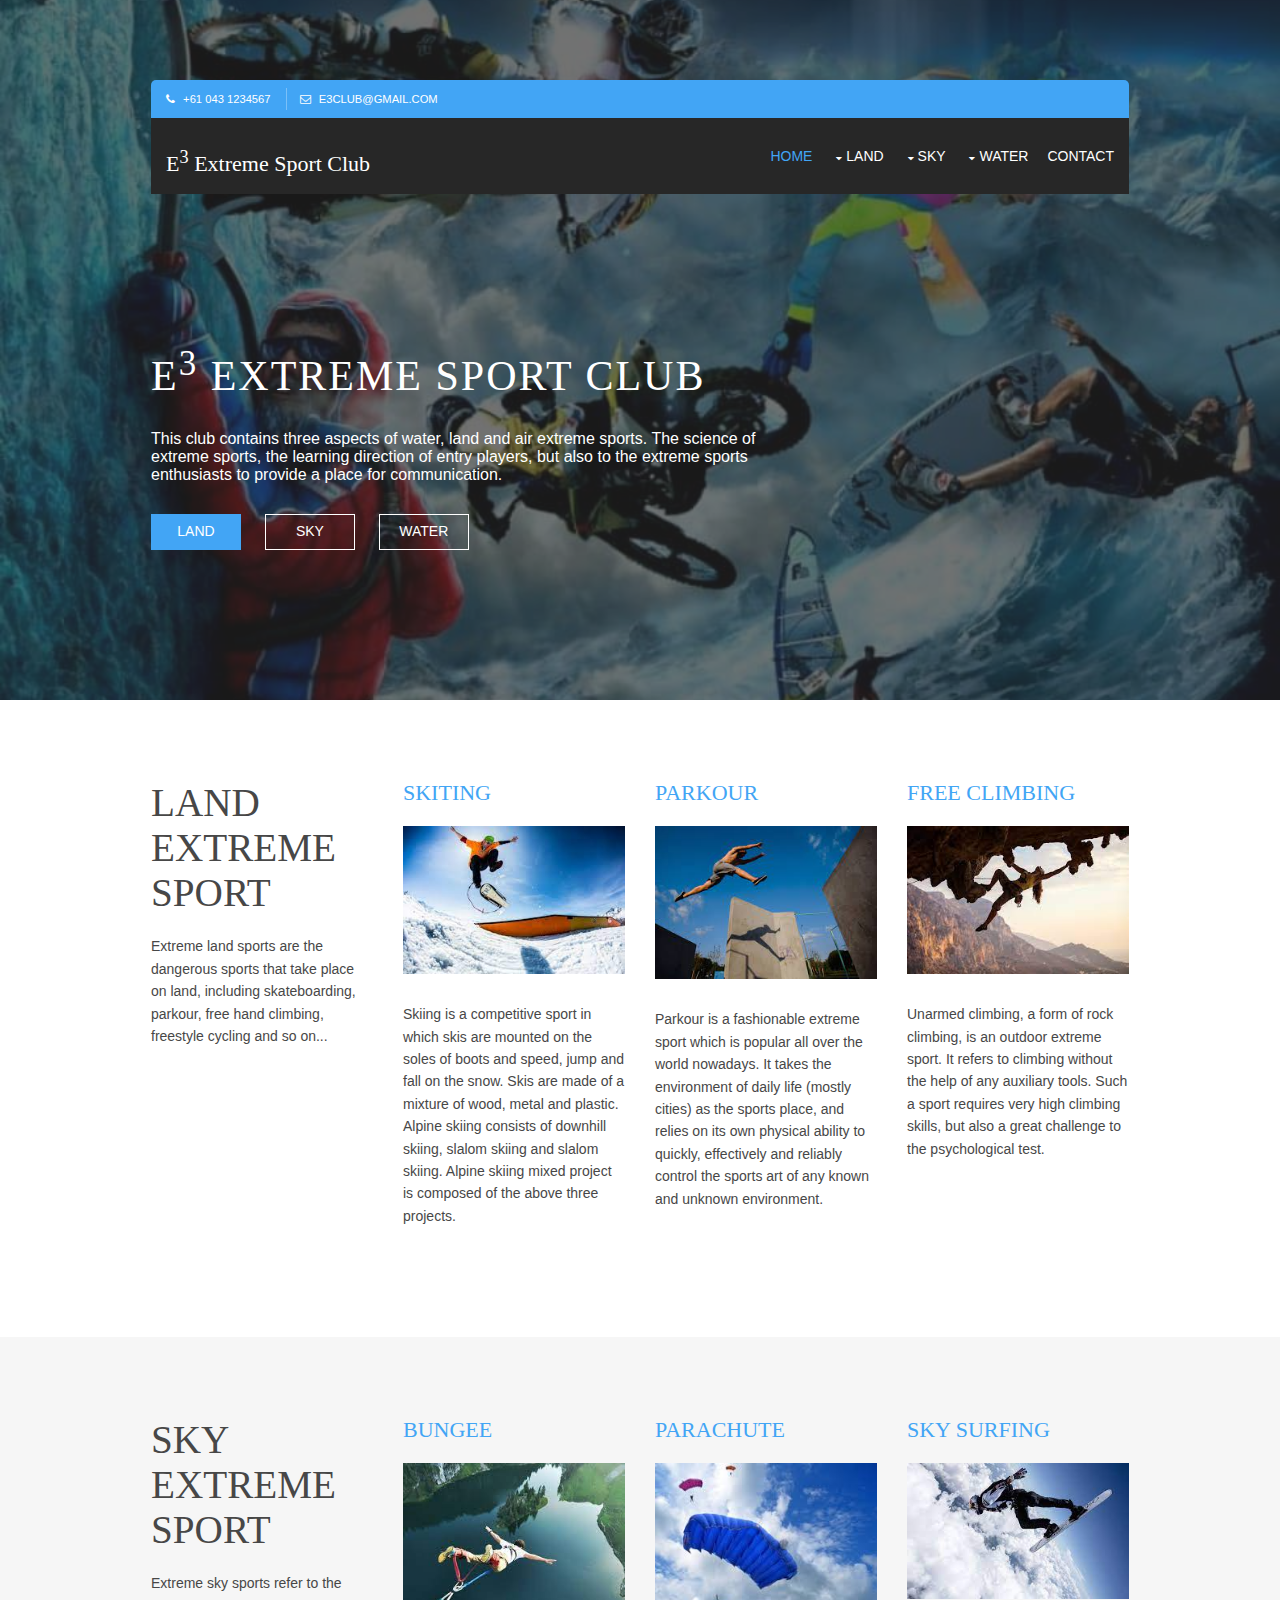
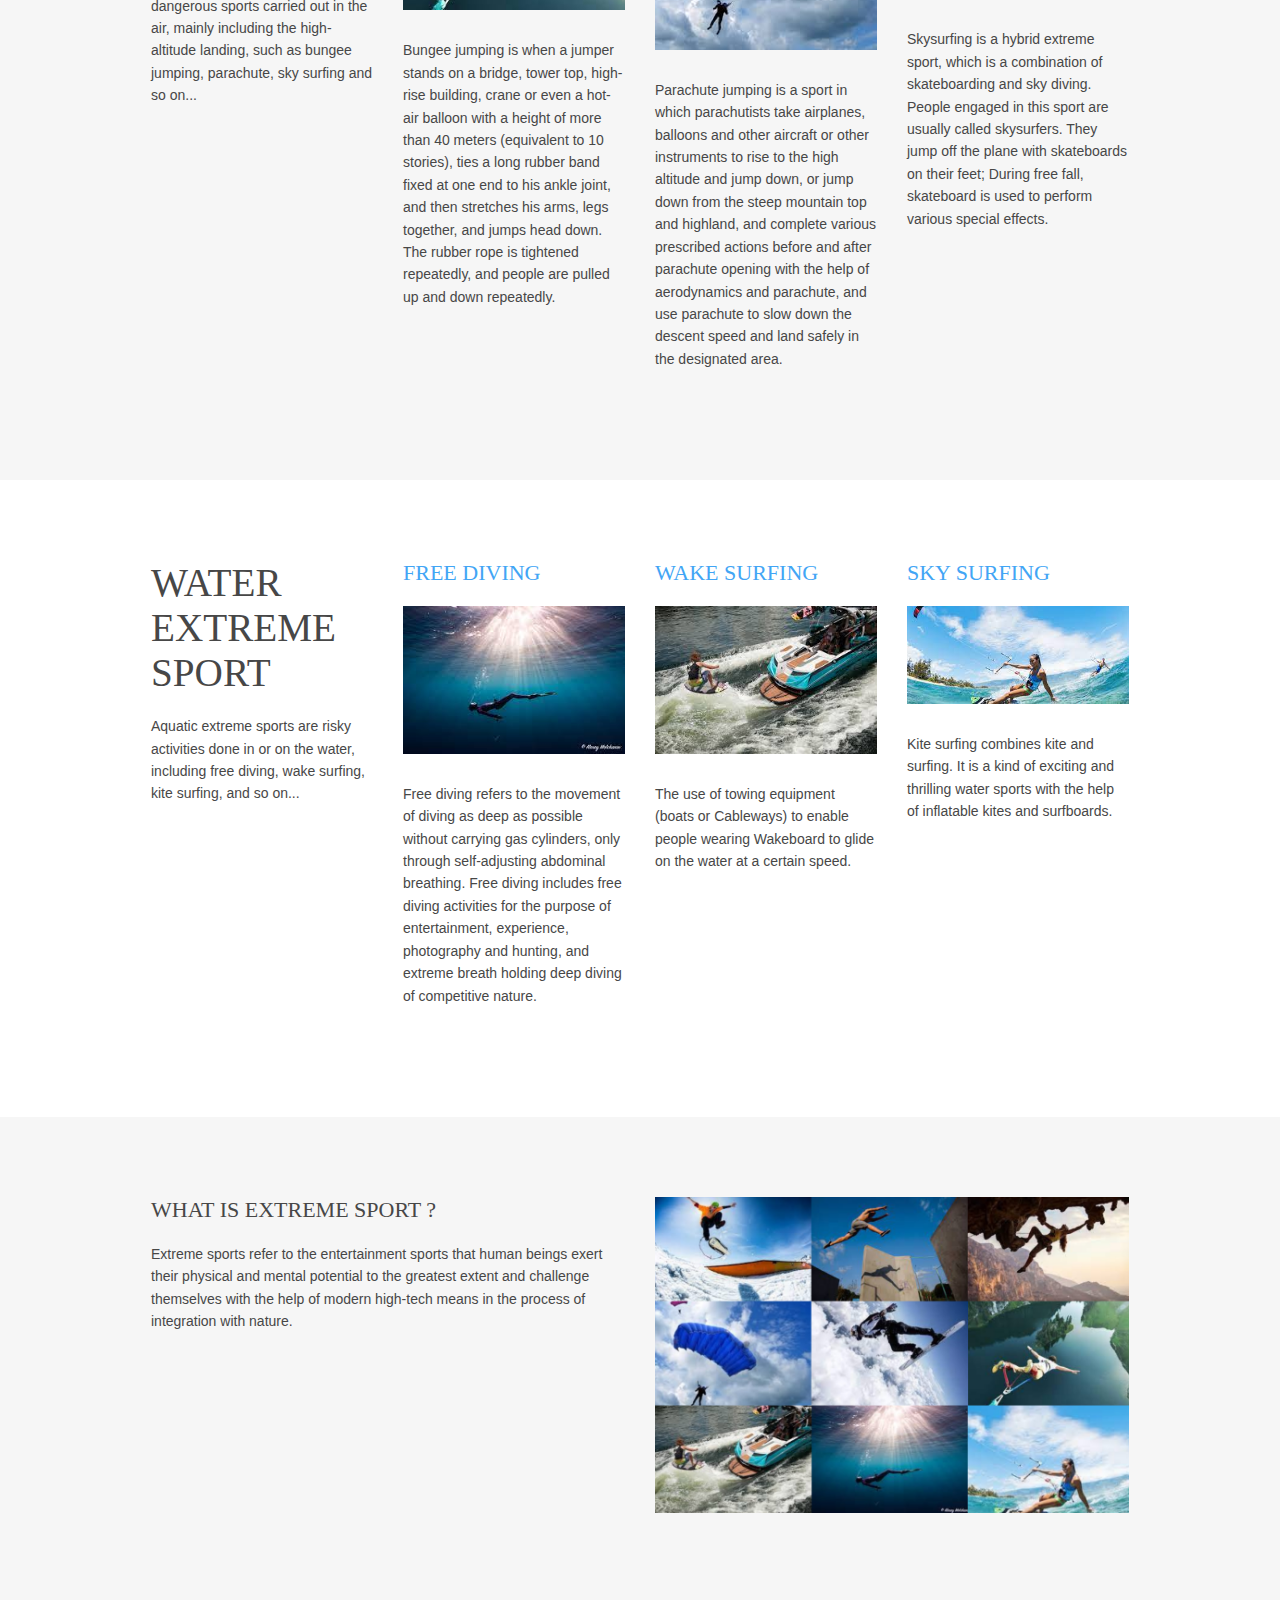
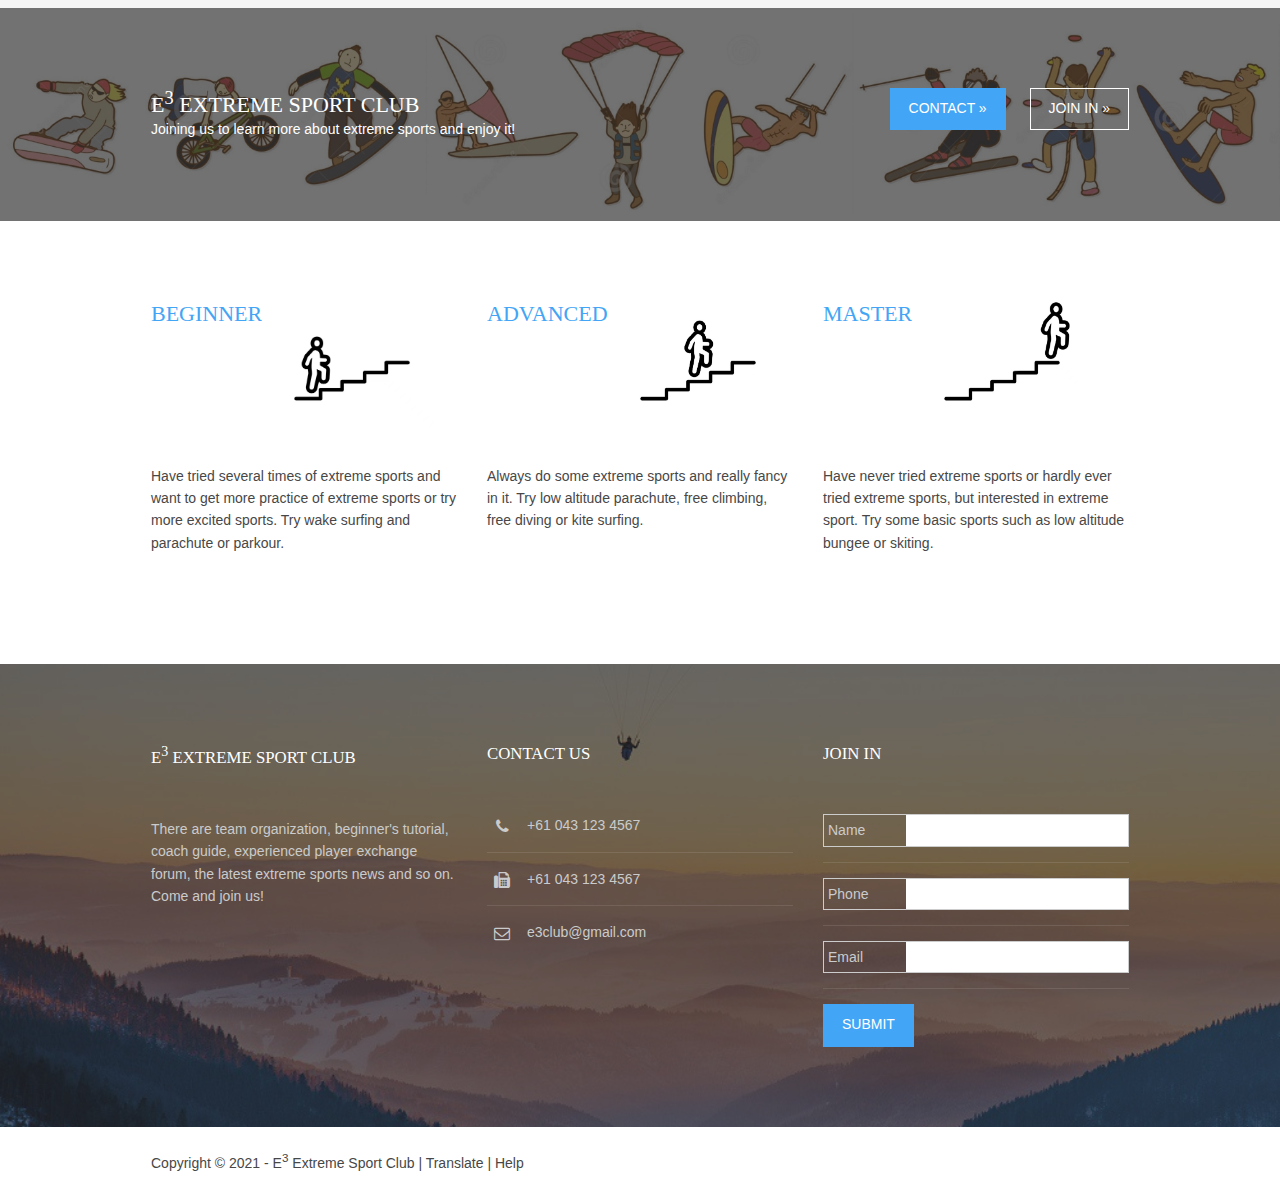
<file: index.html>
<!DOCTYPE html>
<!--
Template Name: Ossibird
Author: <a href="https://www.os-templates.com/">OS Templates</a>
Author URI: https://www.os-templates.com/
Licence: Free to use under our free template licence terms
Licence URI: https://www.os-templates.com/template-terms
-->
<html>
  <head>
    <title>Ossibird</title>
    <meta charset="utf-8" />
    <meta
      name="viewport"
      content="width=device-width, initial-scale=1.0, maximum-scale=1.0, user-scalable=no"
    />
    <link
      href="layout/styles/layout.css"
      rel="stylesheet"
      type="text/css"
      media="all"
    />
  </head>
  <body id="top">
    <!-- ################################################################################################ -->
    <!-- ################################################################################################ -->
    <!-- ################################################################################################ -->
    <!-- Top Background Image Wrapper -->
    <div
      class="topspacer bgded overlay"
      style="
        background: center / cover no-repeat url('images/backgrounds/01.jpg');
      "
    >
      <!-- ################################################################################################ -->
      <div class="wrapper row0">
        <div id="topbar" class="hoc clear">
          <!-- ################################################################################################ -->
          <div class="fl_left">
            <ul class="nospace">
              <li><i class="fa fa-phone"></i> +61 043 1234567</li>
              <li><i class="fa fa-envelope-o"></i> e3club@gmail.com</li>
            </ul>
          </div>
          <div class="fl_right">
            <ul class="nospace"></ul>
          </div>
          <!-- ################################################################################################ -->
        </div>
      </div>
      <!-- ################################################################################################ -->
      <!-- ################################################################################################ -->
      <!-- ################################################################################################ -->
      <div class="wrapper row1">
        <header id="header" class="hoc clear">
          <!-- ################################################################################################ -->
          <div id="logo" class="fl_left">
            <h1>
              <a href="index.html" style="text-transform: none"
                >E<sup>3</sup> Extreme Sport Club</a
              >
            </h1>
          </div>
          <!-- ################################################################################################ -->
          <nav id="mainav" class="fl_right">
            <ul class="clear">
              <li class="active"><a href="index.html">Home</a></li>
              <li>
                <a class="drop" href="#land-extreme-sport">Land</a>
                <ul>
                  <li><a href="#land-extreme-sport">Skiting</a></li>
                  <li><a href="#land-extreme-sport">Parkour</a></li>
                  <li><a href="#land-extreme-sport">Free climbing</a></li>
                </ul>
              </li>
              <li>
                <a class="drop" href="#sky-extreme-sport">Sky</a>
                <ul>
                  <li><a href="#sky-extreme-sport">Bungee</a></li>
                  <li><a href="#sky-extreme-sport">Parachute</a></li>
                  <li><a href="#sky-extreme-sport">Sky surfing</a></li>
                </ul>
              </li>
              <li>
                <a class="drop" href="#water-extreme-sport">Water</a>
                <ul>
                  <li><a href="#water-extreme-sport">Free diving</a></li>
                  <li><a href="#water-extreme-sport">Wake surfing</a></li>
                  <li><a href="#water-extreme-sport">Kite surfing</a></li>
                </ul>
              </li>
              <li><a href="#contact-us">Contact</a></li>
            </ul>
          </nav>
        </header>
        <!-- ################################################################################################ -->
      </div>
      <!-- ################################################################################################ -->
      <!-- ################################################################################################ -->
      <!-- ################################################################################################ -->
      <div id="pageintro" class="hoc clear">
        <article>
          <h2 class="heading">E<sup>3</sup> Extreme Sport Club</h2>
          <p>
            This club contains three aspects of water, land and air extreme
            sports. The science of extreme sports, the learning direction of
            entry players, but also to the extreme sports enthusiasts to provide
            a place for communication.
          </p>
          <footer>
            <ul class="nospace inline pushright">
              <li><a class="btn" href="#land-extreme-sport">Land</a></li>
              <li><a class="btn inverse" href="#sky-extreme-sport">Sky</a></li>
              <li>
                <a class="btn inverse" href="#water-extreme-sport">Water</a>
              </li>
            </ul>
          </footer>
        </article>
      </div>
      <!-- ################################################################################################ -->
    </div>
    <!-- End Top Background Image Wrapper -->
    <!-- ################################################################################################ -->
    <!-- ################################################################################################ -->
    <!-- ################################################################################################ -->
    <div class="wrapper row3" id="land-extreme-sport">
      <main class="hoc container clear">
        <!-- main body -->
        <!-- ################################################################################################ -->
        <article class="one_quarter first">
          <h6 class="heading font-x3">
            <div>land</div>
            <div>extreme</div>
            <div>sport</div>
          </h6>
          <p class="btmspace-30">
            Extreme land sports are the dangerous sports that take place on
            land, including skateboarding, parkour, free hand climbing,
            freestyle cycling and so on...
          </p>
        </article>
        <article class="one_quarter">
          <h6 class="heading"><a href="javascript:void;">Skiting</a></h6>
          <a href="javascript:void;"
            ><img class="btmspace-15" src="images/land/skiting.jpg" alt=""
          /></a>
          <p class="btmspace-30">
            Skiing is a competitive sport in which skis are mounted on the soles
            of boots and speed, jump and fall on the snow. Skis are made of a
            mixture of wood, metal and plastic. Alpine skiing consists of
            downhill skiing, slalom skiing and slalom skiing. Alpine skiing
            mixed project is composed of the above three projects.
          </p>
        </article>
        <article class="one_quarter">
          <h6 class="heading"><a href="javascript:void;">Parkour</a></h6>
          <a href="javascript:void;"
            ><img class="btmspace-15" src="images/land/parkour.jpg" alt=""
          /></a>
          <p class="btmspace-30">
            Parkour is a fashionable extreme sport which is popular all over the
            world nowadays. It takes the environment of daily life (mostly
            cities) as the sports place, and relies on its own physical ability
            to quickly, effectively and reliably control the sports art of any
            known and unknown environment.
          </p>
        </article>
        <article class="one_quarter">
          <h6 class="heading"><a href="javascript:void;">Free Climbing</a></h6>
          <a href="javascript:void;"
            ><img
              class="btmspace-15"
              src="images/land/free-climbing.jpg"
              alt=""
          /></a>
          <p class="btmspace-30">
            Unarmed climbing, a form of rock climbing, is an outdoor extreme
            sport. It refers to climbing without the help of any auxiliary
            tools. Such a sport requires very high climbing skills, but also a
            great challenge to the psychological test.
          </p>
        </article>
        <!-- ################################################################################################ -->
        <!-- / main body -->
        <div class="clear"></div>
      </main>
    </div>

    <div class="wrapper row2" id="sky-extreme-sport">
      <main class="hoc container clear">
        <!-- main body -->
        <!-- ################################################################################################ -->
        <article class="one_quarter first">
          <h6 class="heading font-x3">
            <div>sky</div>
            <div>extreme</div>
            <div>sport</div>
          </h6>
          <p class="btmspace-30">
            Extreme sky sports refer to the dangerous sports carried out in the
            air, mainly including the high-altitude landing, such as bungee
            jumping, parachute, sky surfing and so on...
          </p>
        </article>
        <article class="one_quarter">
          <h6 class="heading"><a href="javascript:void;">Bungee</a></h6>
          <a href="javascript:void;"
            ><img class="btmspace-15" src="images/sky/bungee.jpg" alt=""
          /></a>
          <p class="btmspace-30">
            Bungee jumping is when a jumper stands on a bridge, tower top,
            high-rise building, crane or even a hot-air balloon with a height of
            more than 40 meters (equivalent to 10 stories), ties a long rubber
            band fixed at one end to his ankle joint, and then stretches his
            arms, legs together, and jumps head down. The rubber rope is
            tightened repeatedly, and people are pulled up and down repeatedly.
          </p>
        </article>
        <article class="one_quarter">
          <h6 class="heading"><a href="javascript:void;">Parachute</a></h6>
          <a href="javascript:void;"
            ><img class="btmspace-15" src="images/sky/parachute.jpg" alt=""
          /></a>
          <p class="btmspace-30">
            Parachute jumping is a sport in which parachutists take airplanes,
            balloons and other aircraft or other instruments to rise to the high
            altitude and jump down, or jump down from the steep mountain top and
            highland, and complete various prescribed actions before and after
            parachute opening with the help of aerodynamics and parachute, and
            use parachute to slow down the descent speed and land safely in the
            designated area.
          </p>
        </article>
        <article class="one_quarter">
          <h6 class="heading"><a href="javascript:void;">Sky surfing </a></h6>
          <a href="javascript:void;"
            ><img class="btmspace-15" src="images/sky/sky-surfing.jpg" alt=""
          /></a>
          <p class="btmspace-30">
            Skysurfing is a hybrid extreme sport, which is a combination of
            skateboarding and sky diving. People engaged in this sport are
            usually called skysurfers. They jump off the plane with skateboards
            on their feet; During free fall, skateboard is used to perform
            various special effects.
          </p>
        </article>
        <!-- ################################################################################################ -->
        <!-- / main body -->
        <div class="clear"></div>
      </main>
    </div>

    <div class="wrapper row3" id="water-extreme-sport">
      <main class="hoc container clear">
        <!-- main body -->
        <!-- ################################################################################################ -->
        <article class="one_quarter first">
          <h6 class="heading font-x3">
            <div>water</div>
            <div>extreme</div>
            <div>sport</div>
          </h6>
          <p class="btmspace-30">
            Aquatic extreme sports are risky activities done in or on the water,
            including free diving, wake surfing, kite surfing, and so on...
          </p>
        </article>
        <article class="one_quarter">
          <h6 class="heading"><a href="javascript:void;">Free diving</a></h6>
          <a href="javascript:void;"
            ><img class="btmspace-15" src="images/water/free-diving.jpg" alt=""
          /></a>
          <p class="btmspace-30">
            Free diving refers to the movement of diving as deep as possible
            without carrying gas cylinders, only through self-adjusting
            abdominal breathing. Free diving includes free diving activities for
            the purpose of entertainment, experience, photography and hunting,
            and extreme breath holding deep diving of competitive nature.
          </p>
        </article>
        <article class="one_quarter">
          <h6 class="heading"><a href="javascript:void;">Wake surfing</a></h6>
          <a href="javascript:void;"
            ><img
              class="btmspace-15"
              src="images/water/wake-surfing.jpg"
              alt=""
          /></a>
          <p class="btmspace-30">
            The use of towing equipment (boats or Cableways) to enable people
            wearing Wakeboard to glide on the water at a certain speed.
          </p>
        </article>
        <article class="one_quarter">
          <h6 class="heading"><a href="javascript:void;">Sky surfing </a></h6>
          <a href="javascript:void;"
            ><img
              class="btmspace-15"
              src="images/water/kite-surfing.jpg"
              alt=""
          /></a>
          <p class="btmspace-30">
            Kite surfing combines kite and surfing. It is a kind of exciting and
            thrilling water sports with the help of inflatable kites and
            surfboards.
          </p>
        </article>
        <!-- ################################################################################################ -->
        <!-- / main body -->
        <div class="clear"></div>
      </main>
    </div>

    <!-- ################################################################################################ -->
    <!-- ################################################################################################ -->
    <!-- ################################################################################################ -->
    <div class="wrapper row2">
      <div class="hoc container clear">
        <!-- ################################################################################################ -->
        <div class="group">
          <section class="one_half first">
            <!-- ################################################################################################ -->
            <h6 class="heading">What is extreme sport ?</h6>
            <p class="btmspace-30">
              Extreme sports refer to the entertainment sports that human beings
              exert their physical and mental potential to the greatest extent
              and challenge themselves with the help of modern high-tech means
              in the process of integration with nature.
            </p>
          </section>
          <section class="one_half">
            <img class="btmspace-15" src="images/other/10.jpg" alt="" />
          </section>
        </div>
        <!-- ################################################################################################ -->
      </div>
    </div>
    <!-- ################################################################################################ -->
    <!-- ################################################################################################ -->
    <!-- ################################################################################################ -->
    <div
      class="wrapper bgded overlay"
      style="
        background: center / cover no-repeat url('images/backgrounds/02.jpg');
      "
    >
      <article class="hoc container clear cta">
        <!-- ################################################################################################ -->
        <div class="one_half first">
          <h6 class="nospace">E<sup>3</sup> Extreme Sport Club</h6>
          <p class="nospace">
            Joining us to learn more about extreme sports and enjoy it!
          </p>
        </div>
        <footer class="one_half" style="text-align: right">
          <a class="btn medium" href="#contact-us" style="margin-right: 20px"
            >Contact &raquo;</a
          >
          <a class="btn medium inverse" href="#join-in">Join in &raquo;</a>
        </footer>
        <!-- ################################################################################################ -->
      </article>
    </div>

    <!-- ################################################################################################ -->
    <!-- ################################################################################################ -->
    <!-- ################################################################################################ -->
    <div class="wrapper row3">
      <main class="hoc container clear">
        <article class="one_third first">
          <div style="display: flex">
            <h6 class="heading"><a href="javascript:void;">Beginner</a></h6>
            <a href="javascript:void;" style="flex: 0 0 180px"
              ><img class="btmspace-15" src="images/other/11.jpg" alt=""
            /></a>
          </div>

          <p class="btmspace-30">
            Have tried several times of extreme sports and want to get more
            practice of extreme sports or try more excited sports. Try wake
            surfing and parachute or parkour.
          </p>
        </article>
        <article class="one_third">
          <div style="display: flex">
            <h6 class="heading"><a href="javascript:void;">Advanced</a></h6>
            <a href="javascript:void;" style="flex: 0 0 180px"
              ><img class="btmspace-15" src="images/other/12.jpg" alt=""
            /></a>
          </div>

          <p class="btmspace-30">
            Always do some extreme sports and really fancy in it. Try low
            altitude parachute, free climbing, free diving or kite surfing.
          </p>
        </article>
        <article class="one_third">
          <div style="display: flex">
            <h6 class="heading"><a href="javascript:void;">Master</a></h6>
            <a href="javascript:void;" style="flex: 0 0 180px"
              ><img class="btmspace-15" src="images/other/13.jpg" alt=""
            /></a>
          </div>

          <p class="btmspace-30">
            Have never tried extreme sports or hardly ever tried extreme sports,
            but interested in extreme sport. Try some basic sports such as low
            altitude bungee or skiting.
          </p>
        </article>
        <!-- ################################################################################################ -->
        <!-- / main body -->
        <div class="clear"></div>
      </main>
    </div>

    <!-- ################################################################################################ -->
    <!-- ################################################################################################ -->
    <!-- ################################################################################################ -->
    <div
      class="wrapper row4 bgded overlay"
      style="
        background: center / cover no-repeat url(images/backgrounds/03.jpg);
      "
    >
      <footer id="footer" class="hoc clear">
        <!-- ################################################################################################ -->
        <div class="one_third first">
          <h6 class="heading">E<sup>3</sup> Extreme Sport Club</h6>
          <p>
            There are team organization, beginner's tutorial, coach guide,
            experienced player exchange forum, the latest extreme sports news
            and so on. Come and join us!
          </p>
        </div>
        <div class="one_third" id="contact-us">
          <h6 class="heading">Contact us</h6>
          <ul class="nospace linklist contact">
            <li><i class="fa fa-phone"></i> +61 043 123 4567</li>
            <li><i class="fa fa-fax"></i> +61 043 123 4567</li>
            <li><i class="fa fa-envelope-o"></i> e3club@gmail.com</li>
          </ul>
        </div>
        <div class="one_third" id="join-in">
          <h6 class="heading">Join in</h6>
          <ul class="nospace linklist">
            <li class="join-in-form-item">
              <div><span>Name</span><input /></div>
            </li>
            <li class="join-in-form-item">
              <div><span>Phone</span><input /></div>
            </li>
            <li class="join-in-form-item">
              <div><span>Email</span><input type="email" /></div>
            </li>
            <li><a class="btn" href="javascript:void;">Submit</a></li>
          </ul>
        </div>
        <!-- ################################################################################################ -->
      </footer>
    </div>
    <!-- ################################################################################################ -->
    <!-- ################################################################################################ -->
    <!-- ################################################################################################ -->
    <div class="wrapper row5">
      <div id="copyright" class="hoc clear">
        <!-- ################################################################################################ -->
        <p class="fl_left">
          Copyright &copy; 2021 -
          <a href="javascript:void;">E<sup>3</sup> Extreme Sport Club</a>
          <span> | </span>
          <a href="javascript:void;">Translate</a>
          <span> | </span>
          <a href="javascript:void;">Help</a>
        </p>
        <!-- ################################################################################################ -->
      </div>
    </div>
    <!-- ################################################################################################ -->
    <!-- ################################################################################################ -->
    <!-- ################################################################################################ -->
    <a id="backtotop" href="#top"><i class="fa fa-chevron-up"></i></a>
    <!-- JAVASCRIPTS -->
    <script src="layout/scripts/jquery.min.js"></script>
    <script src="layout/scripts/jquery.backtotop.js"></script>
    <script src="layout/scripts/jquery.mobilemenu.js"></script>
  </body>
</html>
</file>
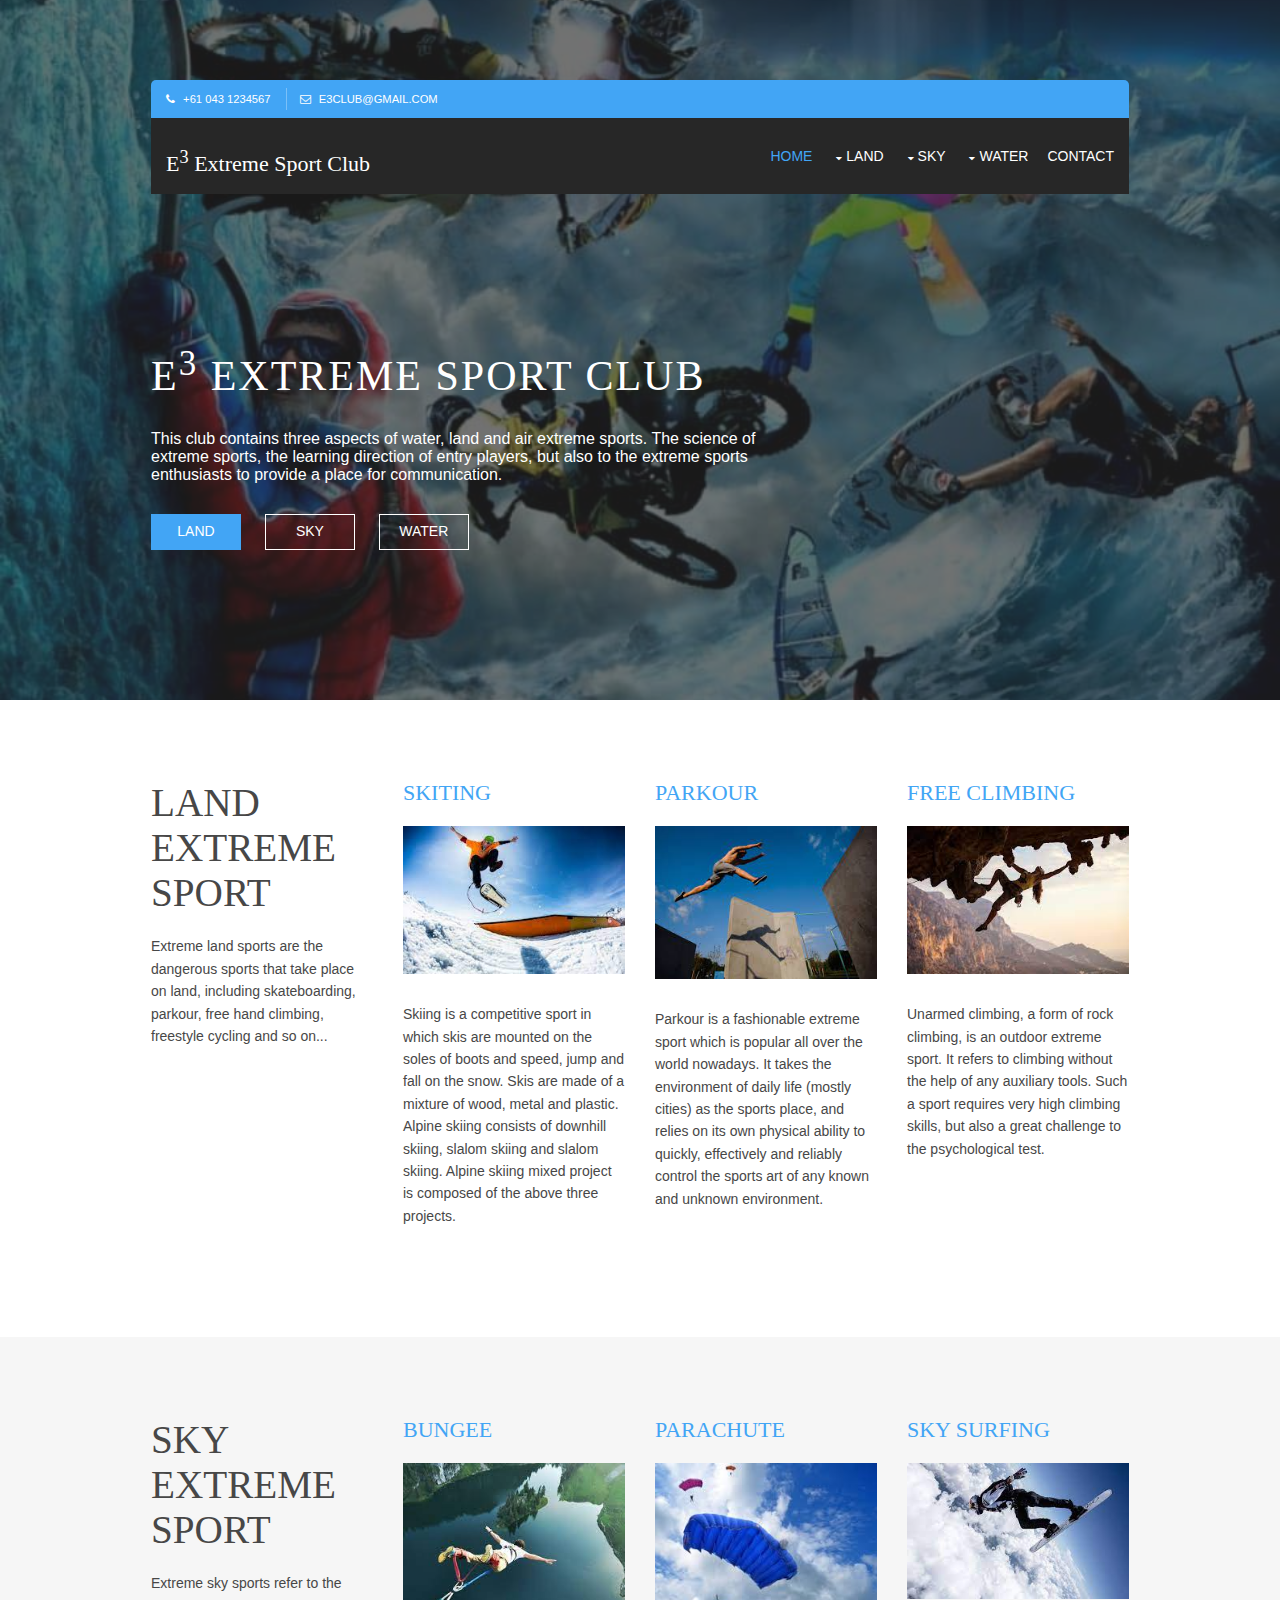
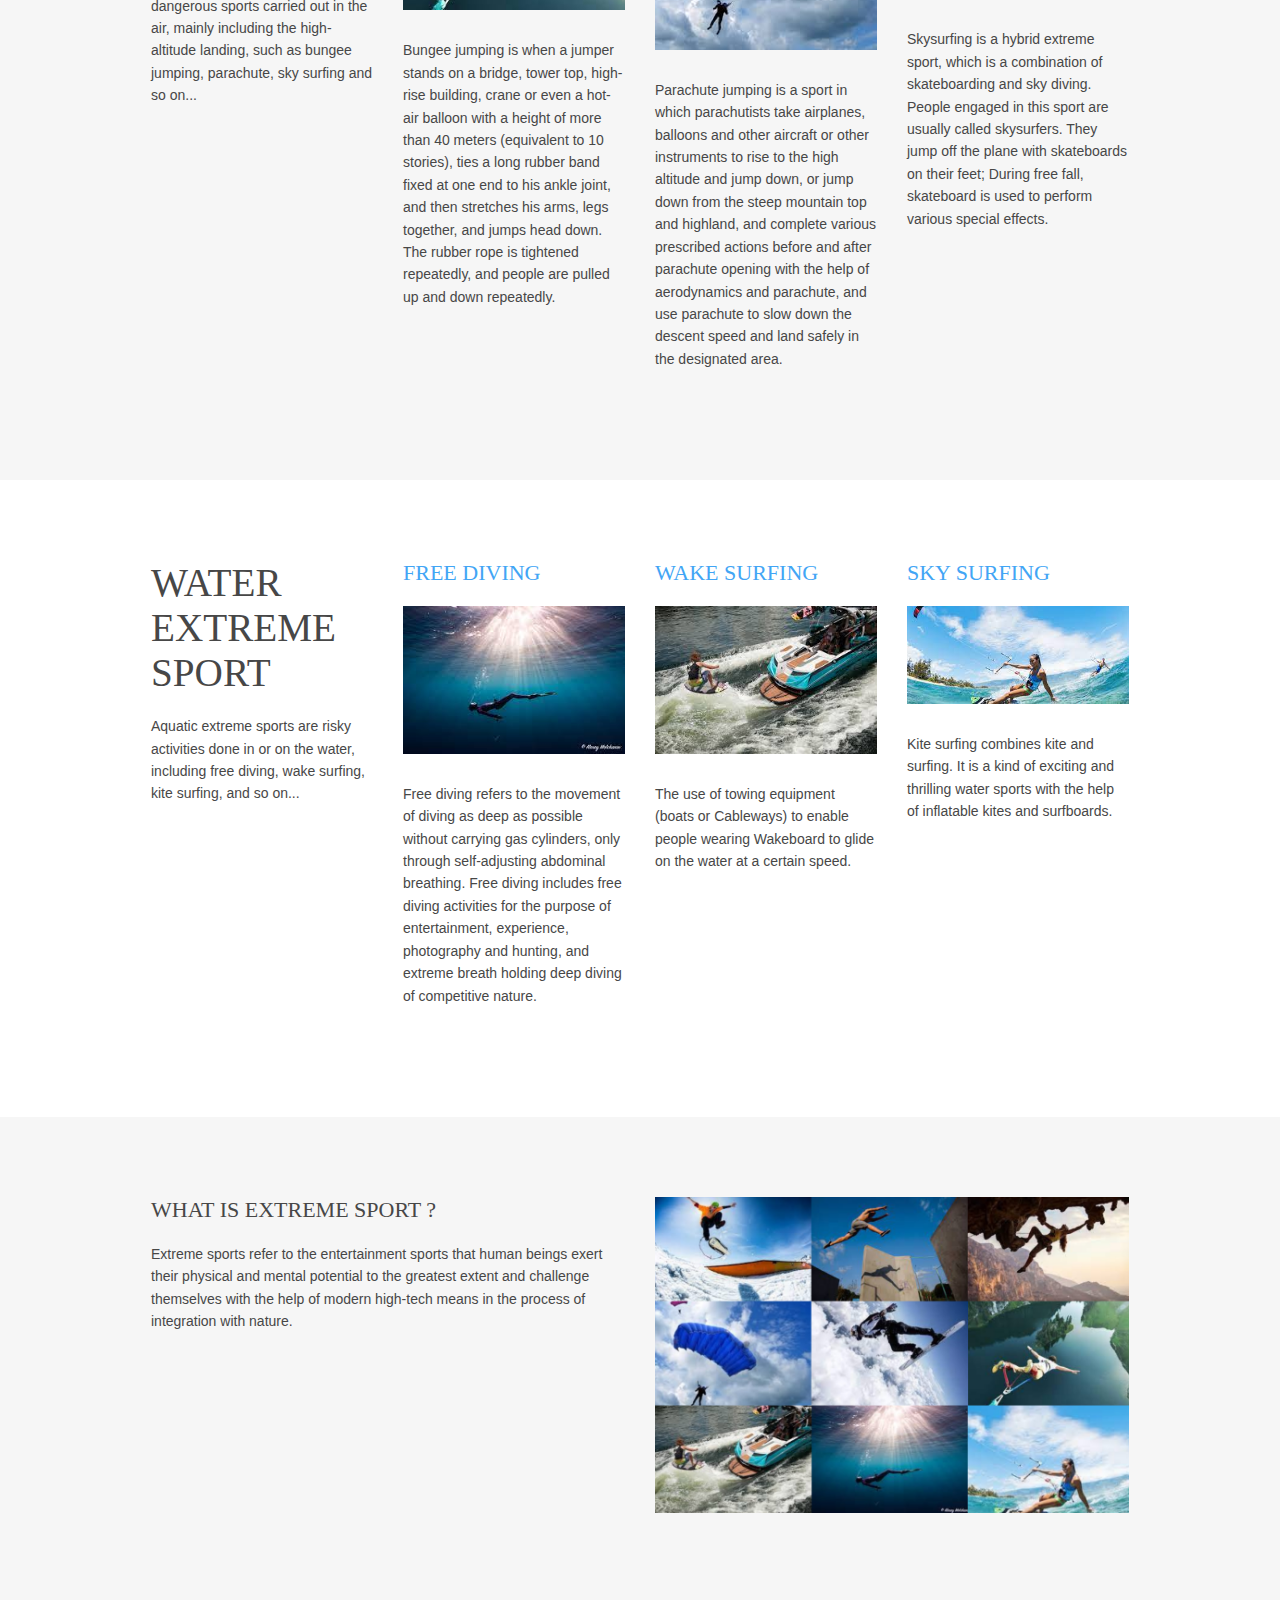
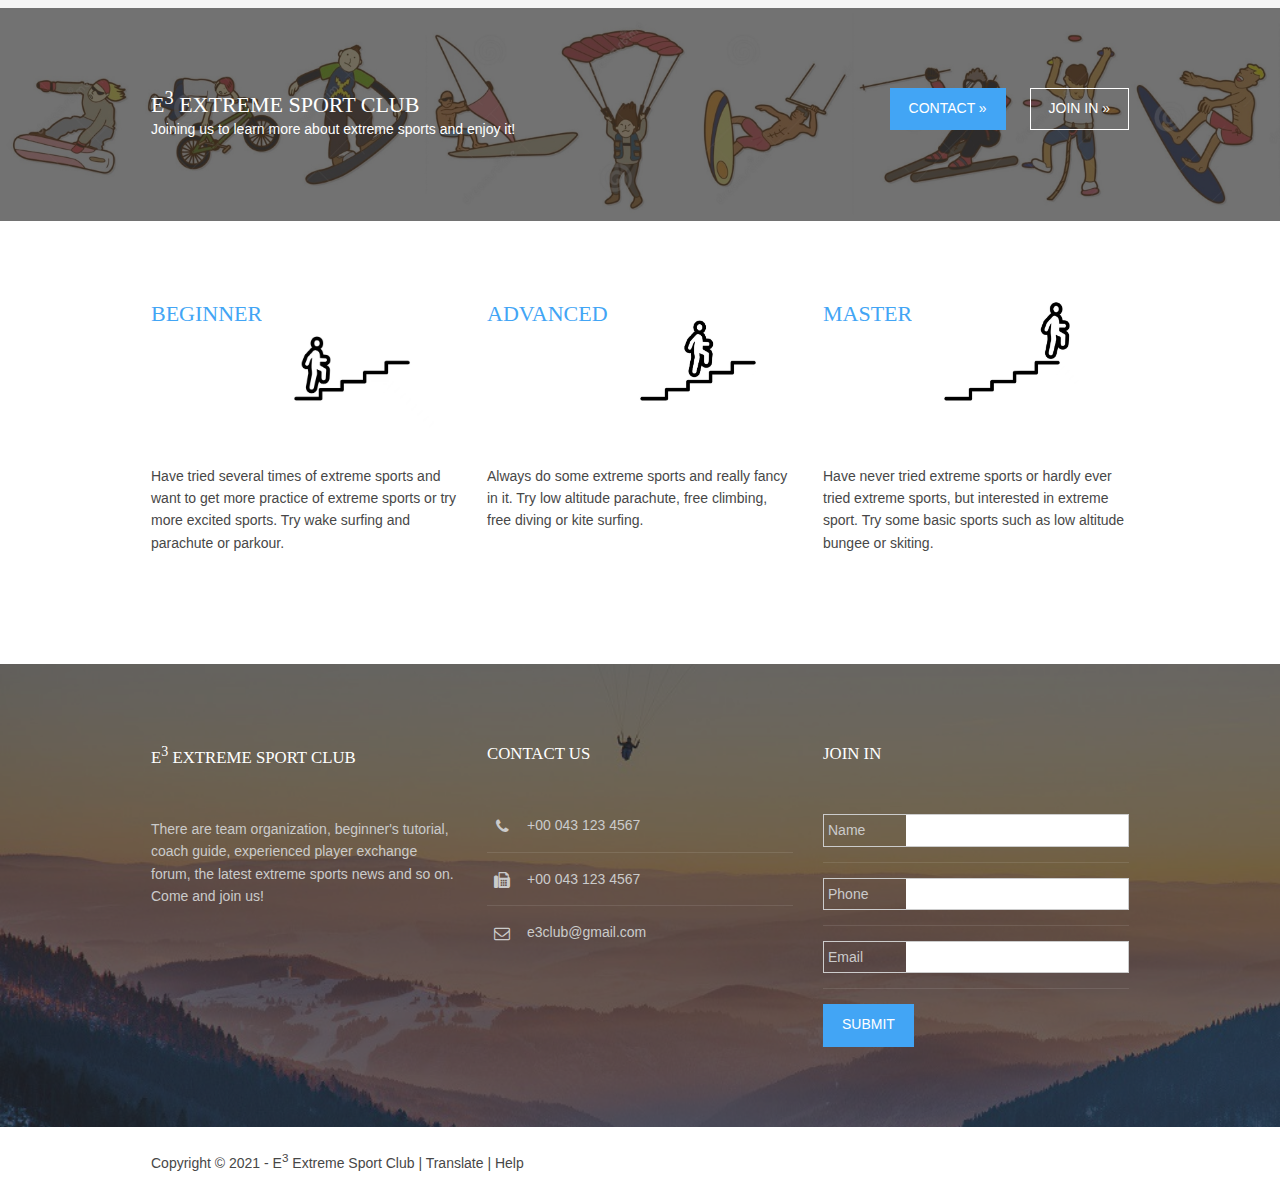
<file: ossibird/index.html>
<!DOCTYPE html>
<!--
Template Name: Ossibird
Author: <a href="https://www.os-templates.com/">OS Templates</a>
Author URI: https://www.os-templates.com/
Licence: Free to use under our free template licence terms
Licence URI: https://www.os-templates.com/template-terms
-->
<html>
  <head>
    <title>Ossibird</title>
    <meta charset="utf-8" />
    <meta
      name="viewport"
      content="width=device-width, initial-scale=1.0, maximum-scale=1.0, user-scalable=no"
    />
    <link
      href="layout/styles/layout.css"
      rel="stylesheet"
      type="text/css"
      media="all"
    />
  </head>
  <body id="top">
    <!-- ################################################################################################ -->
    <!-- ################################################################################################ -->
    <!-- ################################################################################################ -->
    <!-- Top Background Image Wrapper -->
    <div
      class="topspacer bgded overlay"
      style="
        background: center / cover no-repeat url('images/backgrounds/01.jpg');
      "
    >
      <!-- ################################################################################################ -->
      <div class="wrapper row0">
        <div id="topbar" class="hoc clear">
          <!-- ################################################################################################ -->
          <div class="fl_left">
            <ul class="nospace">
              <li><i class="fa fa-phone"></i> +61 043 1234567</li>
              <li><i class="fa fa-envelope-o"></i> e3club@gmail.com</li>
            </ul>
          </div>
          <div class="fl_right">
            <ul class="nospace"></ul>
          </div>
          <!-- ################################################################################################ -->
        </div>
      </div>
      <!-- ################################################################################################ -->
      <!-- ################################################################################################ -->
      <!-- ################################################################################################ -->
      <div class="wrapper row1">
        <header id="header" class="hoc clear">
          <!-- ################################################################################################ -->
          <div id="logo" class="fl_left">
            <h1>
              <a href="index.html" style="text-transform: none"
                >E<sup>3</sup> Extreme Sport Club</a
              >
            </h1>
          </div>
          <!-- ################################################################################################ -->
          <nav id="mainav" class="fl_right">
            <ul class="clear">
              <li class="active"><a href="index.html">Home</a></li>
              <li>
                <a class="drop" href="#land-extreme-sport">Land</a>
                <ul>
                  <li><a href="#land-extreme-sport">Skiting</a></li>
                  <li><a href="#land-extreme-sport">Parkour</a></li>
                  <li><a href="#land-extreme-sport">Free climbing</a></li>
                </ul>
              </li>
              <li>
                <a class="drop" href="#sky-extreme-sport">Sky</a>
                <ul>
                  <li><a href="#sky-extreme-sport">Bungee</a></li>
                  <li><a href="#sky-extreme-sport">Parachute</a></li>
                  <li><a href="#sky-extreme-sport">Sky surfing</a></li>
                </ul>
              </li>
              <li>
                <a class="drop" href="#water-extreme-sport">Water</a>
                <ul>
                  <li><a href="#water-extreme-sport">Free diving</a></li>
                  <li><a href="#water-extreme-sport">Wake surfing</a></li>
                  <li><a href="#water-extreme-sport">Kite surfing</a></li>
                </ul>
              </li>
              <li><a href="#contact-us">Contact</a></li>
            </ul>
          </nav>
        </header>
        <!-- ################################################################################################ -->
      </div>
      <!-- ################################################################################################ -->
      <!-- ################################################################################################ -->
      <!-- ################################################################################################ -->
      <div id="pageintro" class="hoc clear">
        <article>
          <h2 class="heading">E<sup>3</sup> Extreme Sport Club</h2>
          <p>
            This club contains three aspects of water, land and air extreme
            sports. The science of extreme sports, the learning direction of
            entry players, but also to the extreme sports enthusiasts to provide
            a place for communication.
          </p>
          <footer>
            <ul class="nospace inline pushright">
              <li><a class="btn" href="#land-extreme-sport">Land</a></li>
              <li><a class="btn inverse" href="#sky-extreme-sport">Sky</a></li>
              <li>
                <a class="btn inverse" href="#water-extreme-sport">Water</a>
              </li>
            </ul>
          </footer>
        </article>
      </div>
      <!-- ################################################################################################ -->
    </div>
    <!-- End Top Background Image Wrapper -->
    <!-- ################################################################################################ -->
    <!-- ################################################################################################ -->
    <!-- ################################################################################################ -->
    <div class="wrapper row3" id="land-extreme-sport">
      <main class="hoc container clear">
        <!-- main body -->
        <!-- ################################################################################################ -->
        <article class="one_quarter first">
          <h6 class="heading font-x3">
            <div>land</div>
            <div>extreme</div>
            <div>sport</div>
          </h6>
          <p class="btmspace-30">
            Extreme land sports are the dangerous sports that take place on
            land, including skateboarding, parkour, free hand climbing,
            freestyle cycling and so on...
          </p>
        </article>
        <article class="one_quarter">
          <h6 class="heading"><a href="javascript:void;">Skiting</a></h6>
          <a href="javascript:void;"
            ><img class="btmspace-15" src="images/land/skiting.jpg" alt=""
          /></a>
          <p class="btmspace-30">
            Skiing is a competitive sport in which skis are mounted on the soles
            of boots and speed, jump and fall on the snow. Skis are made of a
            mixture of wood, metal and plastic. Alpine skiing consists of
            downhill skiing, slalom skiing and slalom skiing. Alpine skiing
            mixed project is composed of the above three projects.
          </p>
        </article>
        <article class="one_quarter">
          <h6 class="heading"><a href="javascript:void;">Parkour</a></h6>
          <a href="javascript:void;"
            ><img class="btmspace-15" src="images/land/parkour.jpg" alt=""
          /></a>
          <p class="btmspace-30">
            Parkour is a fashionable extreme sport which is popular all over the
            world nowadays. It takes the environment of daily life (mostly
            cities) as the sports place, and relies on its own physical ability
            to quickly, effectively and reliably control the sports art of any
            known and unknown environment.
          </p>
        </article>
        <article class="one_quarter">
          <h6 class="heading"><a href="javascript:void;">Free Climbing</a></h6>
          <a href="javascript:void;"
            ><img
              class="btmspace-15"
              src="images/land/free-climbing.jpg"
              alt=""
          /></a>
          <p class="btmspace-30">
            Unarmed climbing, a form of rock climbing, is an outdoor extreme
            sport. It refers to climbing without the help of any auxiliary
            tools. Such a sport requires very high climbing skills, but also a
            great challenge to the psychological test.
          </p>
        </article>
        <!-- ################################################################################################ -->
        <!-- / main body -->
        <div class="clear"></div>
      </main>
    </div>

    <div class="wrapper row2" id="sky-extreme-sport">
      <main class="hoc container clear">
        <!-- main body -->
        <!-- ################################################################################################ -->
        <article class="one_quarter first">
          <h6 class="heading font-x3">
            <div>sky</div>
            <div>extreme</div>
            <div>sport</div>
          </h6>
          <p class="btmspace-30">
            Extreme sky sports refer to the dangerous sports carried out in the
            air, mainly including the high-altitude landing, such as bungee
            jumping, parachute, sky surfing and so on...
          </p>
        </article>
        <article class="one_quarter">
          <h6 class="heading"><a href="javascript:void;">Bungee</a></h6>
          <a href="javascript:void;"
            ><img class="btmspace-15" src="images/sky/bungee.jpg" alt=""
          /></a>
          <p class="btmspace-30">
            Bungee jumping is when a jumper stands on a bridge, tower top,
            high-rise building, crane or even a hot-air balloon with a height of
            more than 40 meters (equivalent to 10 stories), ties a long rubber
            band fixed at one end to his ankle joint, and then stretches his
            arms, legs together, and jumps head down. The rubber rope is
            tightened repeatedly, and people are pulled up and down repeatedly.
          </p>
        </article>
        <article class="one_quarter">
          <h6 class="heading"><a href="javascript:void;">Parachute</a></h6>
          <a href="javascript:void;"
            ><img class="btmspace-15" src="images/sky/parachute.jpg" alt=""
          /></a>
          <p class="btmspace-30">
            Parachute jumping is a sport in which parachutists take airplanes,
            balloons and other aircraft or other instruments to rise to the high
            altitude and jump down, or jump down from the steep mountain top and
            highland, and complete various prescribed actions before and after
            parachute opening with the help of aerodynamics and parachute, and
            use parachute to slow down the descent speed and land safely in the
            designated area.
          </p>
        </article>
        <article class="one_quarter">
          <h6 class="heading"><a href="javascript:void;">Sky surfing </a></h6>
          <a href="javascript:void;"
            ><img class="btmspace-15" src="images/sky/sky-surfing.jpg" alt=""
          /></a>
          <p class="btmspace-30">
            Skysurfing is a hybrid extreme sport, which is a combination of
            skateboarding and sky diving. People engaged in this sport are
            usually called skysurfers. They jump off the plane with skateboards
            on their feet; During free fall, skateboard is used to perform
            various special effects.
          </p>
        </article>
        <!-- ################################################################################################ -->
        <!-- / main body -->
        <div class="clear"></div>
      </main>
    </div>

    <div class="wrapper row3" id="water-extreme-sport">
      <main class="hoc container clear">
        <!-- main body -->
        <!-- ################################################################################################ -->
        <article class="one_quarter first">
          <h6 class="heading font-x3">
            <div>water</div>
            <div>extreme</div>
            <div>sport</div>
          </h6>
          <p class="btmspace-30">
            Aquatic extreme sports are risky activities done in or on the water,
            including free diving, wake surfing, kite surfing, and so on...
          </p>
        </article>
        <article class="one_quarter">
          <h6 class="heading"><a href="javascript:void;">Free diving</a></h6>
          <a href="javascript:void;"
            ><img class="btmspace-15" src="images/water/free-diving.jpg" alt=""
          /></a>
          <p class="btmspace-30">
            Free diving refers to the movement of diving as deep as possible
            without carrying gas cylinders, only through self-adjusting
            abdominal breathing. Free diving includes free diving activities for
            the purpose of entertainment, experience, photography and hunting,
            and extreme breath holding deep diving of competitive nature.
          </p>
        </article>
        <article class="one_quarter">
          <h6 class="heading"><a href="javascript:void;">Wake surfing</a></h6>
          <a href="javascript:void;"
            ><img
              class="btmspace-15"
              src="images/water/wake-surfing.jpg"
              alt=""
          /></a>
          <p class="btmspace-30">
            The use of towing equipment (boats or Cableways) to enable people
            wearing Wakeboard to glide on the water at a certain speed.
          </p>
        </article>
        <article class="one_quarter">
          <h6 class="heading"><a href="javascript:void;">Sky surfing </a></h6>
          <a href="javascript:void;"
            ><img
              class="btmspace-15"
              src="images/water/kite-surfing.jpg"
              alt=""
          /></a>
          <p class="btmspace-30">
            Kite surfing combines kite and surfing. It is a kind of exciting and
            thrilling water sports with the help of inflatable kites and
            surfboards.
          </p>
        </article>
        <!-- ################################################################################################ -->
        <!-- / main body -->
        <div class="clear"></div>
      </main>
    </div>

    <!-- ################################################################################################ -->
    <!-- ################################################################################################ -->
    <!-- ################################################################################################ -->
    <div class="wrapper row2">
      <div class="hoc container clear">
        <!-- ################################################################################################ -->
        <div class="group">
          <section class="one_half first">
            <!-- ################################################################################################ -->
            <h6 class="heading">What is extreme sport ?</h6>
            <p class="btmspace-30">
              Extreme sports refer to the entertainment sports that human beings
              exert their physical and mental potential to the greatest extent
              and challenge themselves with the help of modern high-tech means
              in the process of integration with nature.
            </p>
          </section>
          <section class="one_half">
            <img class="btmspace-15" src="images/other/10.jpg" alt="" />
          </section>
        </div>
        <!-- ################################################################################################ -->
      </div>
    </div>
    <!-- ################################################################################################ -->
    <!-- ################################################################################################ -->
    <!-- ################################################################################################ -->
    <div
      class="wrapper bgded overlay"
      style="
        background: center / cover no-repeat url('images/backgrounds/02.jpg');
      "
    >
      <article class="hoc container clear cta">
        <!-- ################################################################################################ -->
        <div class="one_half first">
          <h6 class="nospace">E<sup>3</sup> Extreme Sport Club</h6>
          <p class="nospace">
            Joining us to learn more about extreme sports and enjoy it!
          </p>
        </div>
        <footer class="one_half" style="text-align: right">
          <a class="btn medium" href="#contact-us" style="margin-right: 20px"
            >Contact &raquo;</a
          >
          <a class="btn medium inverse" href="#join-in">Join in &raquo;</a>
        </footer>
        <!-- ################################################################################################ -->
      </article>
    </div>

    <!-- ################################################################################################ -->
    <!-- ################################################################################################ -->
    <!-- ################################################################################################ -->
    <div class="wrapper row3">
      <main class="hoc container clear">
        <article class="one_third first">
          <div style="display: flex">
            <h6 class="heading"><a href="javascript:void;">Beginner</a></h6>
            <a href="javascript:void;" style="flex: 0 0 180px"
              ><img class="btmspace-15" src="images/other/11.jpg" alt=""
            /></a>
          </div>

          <p class="btmspace-30">
            Have tried several times of extreme sports and want to get more
            practice of extreme sports or try more excited sports. Try wake
            surfing and parachute or parkour.
          </p>
        </article>
        <article class="one_third">
          <div style="display: flex">
            <h6 class="heading"><a href="javascript:void;">Advanced</a></h6>
            <a href="javascript:void;" style="flex: 0 0 180px"
              ><img class="btmspace-15" src="images/other/12.jpg" alt=""
            /></a>
          </div>

          <p class="btmspace-30">
            Always do some extreme sports and really fancy in it. Try low
            altitude parachute, free climbing, free diving or kite surfing.
          </p>
        </article>
        <article class="one_third">
          <div style="display: flex">
            <h6 class="heading"><a href="javascript:void;">Master</a></h6>
            <a href="javascript:void;" style="flex: 0 0 180px"
              ><img class="btmspace-15" src="images/other/13.jpg" alt=""
            /></a>
          </div>

          <p class="btmspace-30">
            Have never tried extreme sports or hardly ever tried extreme sports,
            but interested in extreme sport. Try some basic sports such as low
            altitude bungee or skiting.
          </p>
        </article>
        <!-- ################################################################################################ -->
        <!-- / main body -->
        <div class="clear"></div>
      </main>
    </div>

    <!-- ################################################################################################ -->
    <!-- ################################################################################################ -->
    <!-- ################################################################################################ -->
    <div
      class="wrapper row4 bgded overlay"
      style="
        background: center / cover no-repeat url(images/backgrounds/03.jpg);
      "
    >
      <footer id="footer" class="hoc clear">
        <!-- ################################################################################################ -->
        <div class="one_third first">
          <h6 class="heading">E<sup>3</sup> Extreme Sport Club</h6>
          <p>
            There are team organization, beginner's tutorial, coach guide,
            experienced player exchange forum, the latest extreme sports news
            and so on. Come and join us!
          </p>
        </div>
        <div class="one_third" id="contact-us">
          <h6 class="heading">Contact us</h6>
          <ul class="nospace linklist contact">
            <li><i class="fa fa-phone"></i> +00 043 123 4567</li>
            <li><i class="fa fa-fax"></i> +00 043 123 4567</li>
            <li><i class="fa fa-envelope-o"></i> e3club@gmail.com</li>
          </ul>
        </div>
        <div class="one_third" id="join-in">
          <h6 class="heading">Join in</h6>
          <ul class="nospace linklist">
            <li class="join-in-form-item">
              <div><span>Name</span><input /></div>
            </li>
            <li class="join-in-form-item">
              <div><span>Phone</span><input /></div>
            </li>
            <li class="join-in-form-item">
              <div><span>Email</span><input type="email" /></div>
            </li>
            <li><a class="btn" href="javascript:void;">Submit</a></li>
          </ul>
        </div>
        <!-- ################################################################################################ -->
      </footer>
    </div>
    <!-- ################################################################################################ -->
    <!-- ################################################################################################ -->
    <!-- ################################################################################################ -->
    <div class="wrapper row5">
      <div id="copyright" class="hoc clear">
        <!-- ################################################################################################ -->
        <p class="fl_left">
          Copyright &copy; 2021 -
          <a href="javascript:void;">E<sup>3</sup> Extreme Sport Club</a>
          <span> | </span>
          <a href="javascript:void;">Translate</a>
          <span> | </span>
          <a href="javascript:void;">Help</a>
        </p>
        <!-- ################################################################################################ -->
      </div>
    </div>
    <!-- ################################################################################################ -->
    <!-- ################################################################################################ -->
    <!-- ################################################################################################ -->
    <a id="backtotop" href="#top"><i class="fa fa-chevron-up"></i></a>
    <!-- JAVASCRIPTS -->
    <script src="layout/scripts/jquery.min.js"></script>
    <script src="layout/scripts/jquery.backtotop.js"></script>
    <script src="layout/scripts/jquery.mobilemenu.js"></script>
  </body>
</html>
</file>
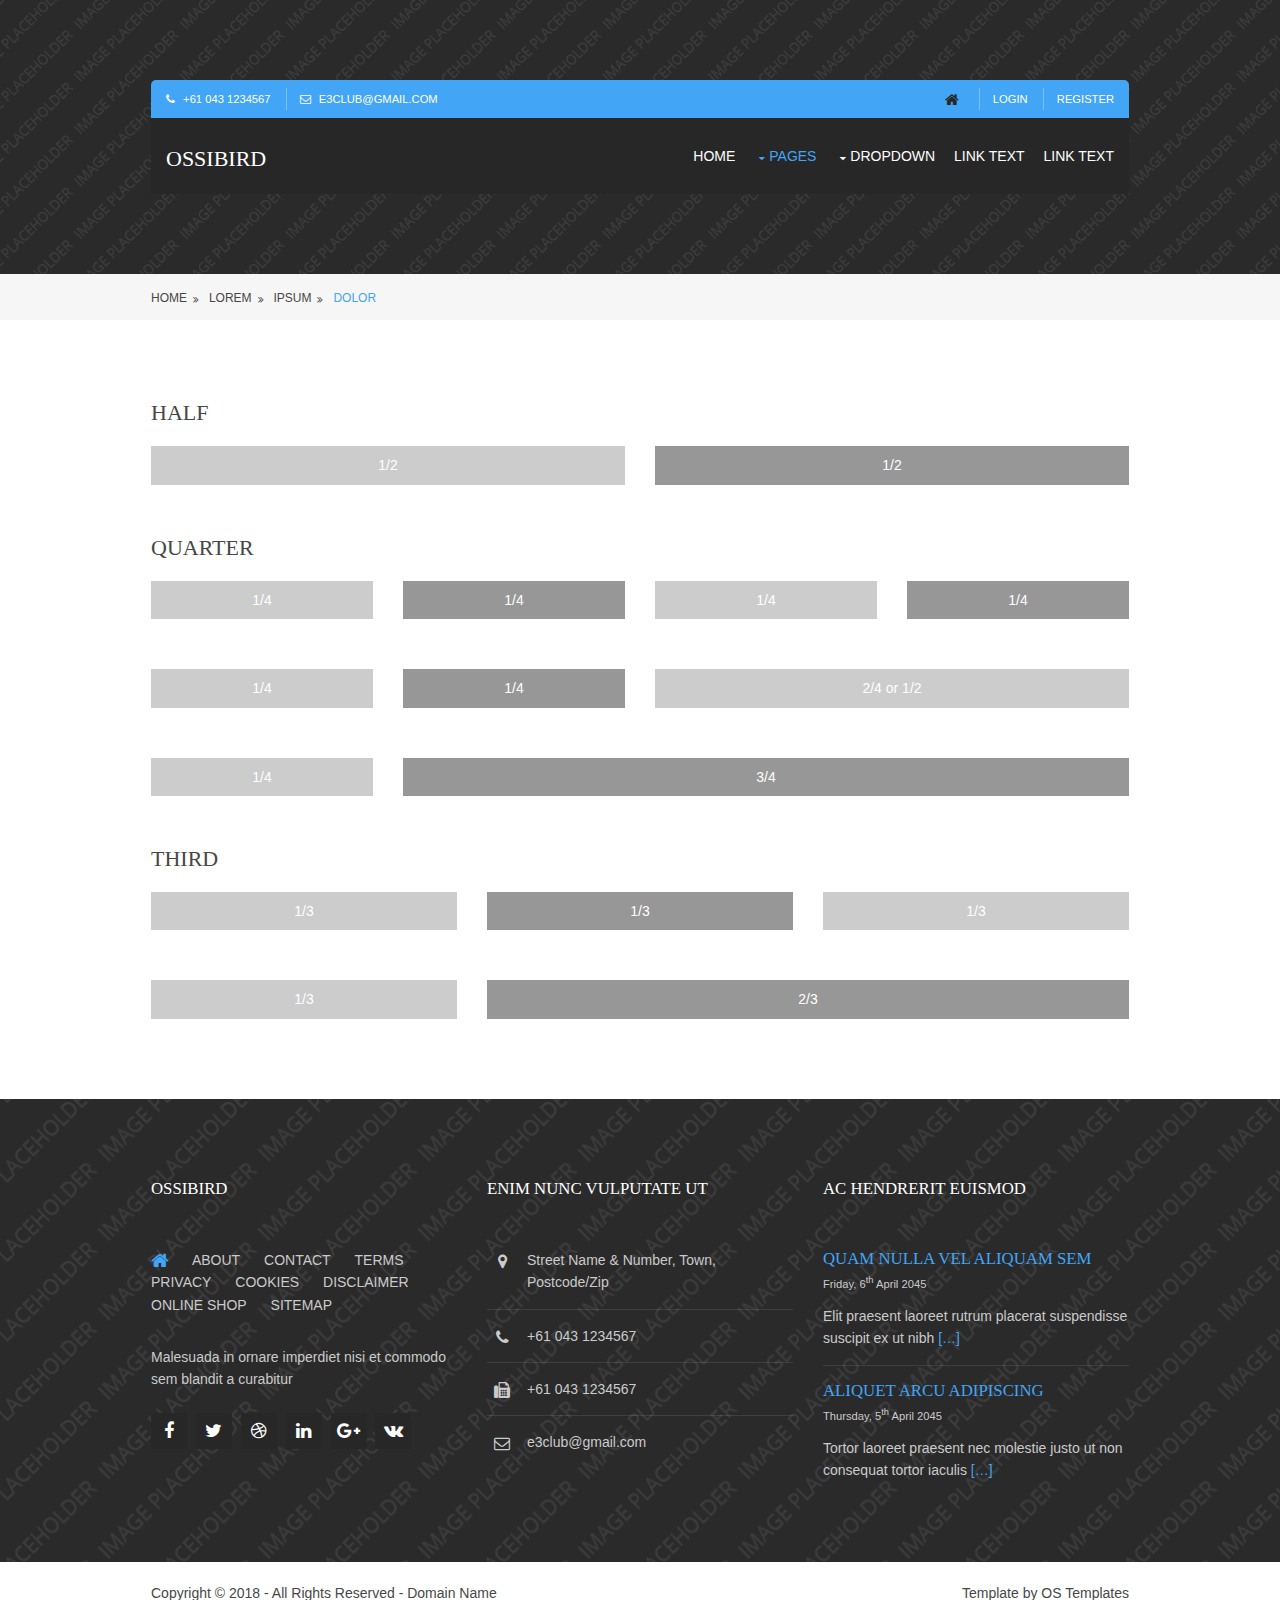
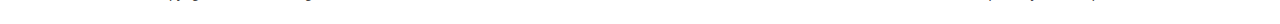
<file: pages/basic-grid.html>
<!DOCTYPE html>
<!--
Template Name: Ossibird
Author: <a href="https://www.os-templates.com/">OS Templates</a>
Author URI: https://www.os-templates.com/
Licence: Free to use under our free template licence terms
Licence URI: https://www.os-templates.com/template-terms
-->
<html>
  <head>
    <title>Ossibird | Pages | Basic Grid</title>
    <meta charset="utf-8" />
    <meta
      name="viewport"
      content="width=device-width, initial-scale=1.0, maximum-scale=1.0, user-scalable=no"
    />
    <link
      href="../layout/styles/layout.css"
      rel="stylesheet"
      type="text/css"
      media="all"
    />
    <style type="text/css">
      /* DEMO ONLY */
      .container .demo {
        text-align: center;
      }
      .container .demo div {
        padding: 8px 0;
      }
      .container .demo div:nth-child(odd) {
        color: #ffffff;
        background: #cccccc;
      }
      .container .demo div:nth-child(even) {
        color: #ffffff;
        background: #979797;
      }
      @media screen and (max-width: 900px) {
        .container .demo div {
          margin-bottom: 0;
        }
      }
      /* DEMO ONLY */
    </style>
  </head>
  <body id="top">
    <!-- ################################################################################################ -->
    <!-- ################################################################################################ -->
    <!-- ################################################################################################ -->
    <!-- Top Background Image Wrapper -->
    <div
      class="topspacer bgded overlay"
      style="background-image: url('../images/demo/backgrounds/01.png')"
    >
      <!-- ################################################################################################ -->
      <div class="wrapper row0">
        <div id="topbar" class="hoc clear">
          <!-- ################################################################################################ -->
          <div class="fl_left">
            <ul class="nospace">
              <li><i class="fa fa-phone"></i> +61 043 1234567</li>
              <li><i class="fa fa-envelope-o"></i> e3club@gmail.com</li>
            </ul>
          </div>
          <div class="fl_right">
            <ul class="nospace">
              <li>
                <a href="../index.html"><i class="fa fa-lg fa-home"></i></a>
              </li>
              <li><a href="javascript:void;">Login</a></li>
              <li><a href="javascript:void;">Register</a></li>
            </ul>
          </div>
          <!-- ################################################################################################ -->
        </div>
      </div>
      <!-- ################################################################################################ -->
      <!-- ################################################################################################ -->
      <!-- ################################################################################################ -->
      <div class="wrapper row1">
        <header id="header" class="hoc clear">
          <!-- ################################################################################################ -->
          <div id="logo" class="fl_left">
            <h1><a href="../index.html">Ossibird</a></h1>
          </div>
          <!-- ################################################################################################ -->
          <nav id="mainav" class="fl_right">
            <ul class="clear">
              <li><a href="../index.html">Home</a></li>
              <li class="active">
                <a class="drop" href="javascript:void;">Pages</a>
                <ul>
                  <li><a href="gallery.html">Gallery</a></li>
                  <li><a href="full-width.html">Full Width</a></li>
                  <li><a href="sidebar-left.html">Sidebar Left</a></li>
                  <li><a href="sidebar-right.html">Sidebar Right</a></li>
                  <li class="active">
                    <a href="basic-grid.html">Basic Grid</a>
                  </li>
                </ul>
              </li>
              <li>
                <a class="drop" href="javascript:void;">Dropdown</a>
                <ul>
                  <li><a href="javascript:void;">Level 2</a></li>
                  <li>
                    <a class="drop" href="javascript:void;">Level 2 + Drop</a>
                    <ul>
                      <li><a href="javascript:void;">Level 3</a></li>
                      <li><a href="javascript:void;">Level 3</a></li>
                      <li><a href="javascript:void;">Level 3</a></li>
                    </ul>
                  </li>
                  <li><a href="javascript:void;">Level 2</a></li>
                </ul>
              </li>
              <li><a href="javascript:void;">Link Text</a></li>
              <li><a href="javascript:void;">Link Text</a></li>
            </ul>
          </nav>
        </header>
        <!-- ################################################################################################ -->
      </div>
      <!-- ################################################################################################ -->
    </div>
    <!-- End Top Background Image Wrapper -->
    <!-- ################################################################################################ -->
    <!-- ################################################################################################ -->
    <!-- ################################################################################################ -->
    <div class="wrapper row2">
      <div id="breadcrumb" class="hoc clear">
        <!-- ################################################################################################ -->
        <ul>
          <li><a href="javascript:void;">Home</a></li>
          <li><a href="javascript:void;">Lorem</a></li>
          <li><a href="javascript:void;">Ipsum</a></li>
          <li><a href="javascript:void;">Dolor</a></li>
        </ul>
        <!-- ################################################################################################ -->
      </div>
    </div>
    <!-- ################################################################################################ -->
    <!-- ################################################################################################ -->
    <!-- ################################################################################################ -->
    <div class="wrapper row3">
      <main class="hoc container clear">
        <!-- main body -->
        <!-- ################################################################################################ -->
        <div class="content">
          <!-- ################################################################################################ -->
          <h2>Half</h2>
          <!-- ################################################################################################ -->
          <div class="group btmspace-50 demo">
            <div class="one_half first">1/2</div>
            <div class="one_half">1/2</div>
          </div>
          <!-- ################################################################################################ -->
          <h2>Quarter</h2>
          <!-- ################################################################################################ -->
          <div class="group btmspace-50 demo">
            <div class="one_quarter first">1/4</div>
            <div class="one_quarter">1/4</div>
            <div class="one_quarter">1/4</div>
            <div class="one_quarter">1/4</div>
          </div>
          <div class="group btmspace-50 demo">
            <div class="one_quarter first">1/4</div>
            <div class="one_quarter">1/4</div>
            <div class="two_quarter">2/4 or 1/2</div>
          </div>
          <div class="group btmspace-50 demo">
            <div class="one_quarter first">1/4</div>
            <div class="three_quarter">3/4</div>
          </div>
          <!-- ################################################################################################ -->
          <h2>Third</h2>
          <!-- ################################################################################################ -->
          <div class="group btmspace-50 demo">
            <div class="one_third first">1/3</div>
            <div class="one_third">1/3</div>
            <div class="one_third">1/3</div>
          </div>
          <div class="group demo">
            <div class="one_third first">1/3</div>
            <div class="two_third">2/3</div>
          </div>
          <!-- ################################################################################################ -->
        </div>
        <!-- ################################################################################################ -->
        <!-- / main body -->
        <div class="clear"></div>
      </main>
    </div>
    <!-- ################################################################################################ -->
    <!-- ################################################################################################ -->
    <!-- ################################################################################################ -->
    <div
      class="wrapper row4 bgded overlay"
      style="background-image: url('../images/demo/backgrounds/03.png')"
    >
      <footer id="footer" class="hoc clear">
        <!-- ################################################################################################ -->
        <div class="one_third first">
          <h6 class="heading">Ossibird</h6>
          <nav>
            <ul class="nospace">
              <li>
                <a href="../index.html"><i class="fa fa-lg fa-home"></i></a>
              </li>
              <li><a href="javascript:void;">About</a></li>
              <li><a href="javascript:void;">Contact</a></li>
              <li><a href="javascript:void;">Terms</a></li>
              <li><a href="javascript:void;">Privacy</a></li>
              <li><a href="javascript:void;">Cookies</a></li>
              <li><a href="javascript:void;">Disclaimer</a></li>
              <li><a href="javascript:void;">Online Shop</a></li>
              <li><a href="javascript:void;">Sitemap</a></li>
            </ul>
          </nav>
          <p>
            Malesuada in ornare imperdiet nisi et commodo sem blandit a
            curabitur
          </p>
          <ul class="faico clear">
            <li>
              <a class="faicon-facebook" href="javascript:void;"
                ><i class="fa fa-facebook"></i
              ></a>
            </li>
            <li>
              <a class="faicon-twitter" href="javascript:void;"
                ><i class="fa fa-twitter"></i
              ></a>
            </li>
            <li>
              <a class="faicon-dribble" href="javascript:void;"
                ><i class="fa fa-dribbble"></i
              ></a>
            </li>
            <li>
              <a class="faicon-linkedin" href="javascript:void;"
                ><i class="fa fa-linkedin"></i
              ></a>
            </li>
            <li>
              <a class="faicon-google-plus" href="javascript:void;"
                ><i class="fa fa-google-plus"></i
              ></a>
            </li>
            <li>
              <a class="faicon-vk" href="javascript:void;"
                ><i class="fa fa-vk"></i
              ></a>
            </li>
          </ul>
        </div>
        <div class="one_third">
          <h6 class="heading">Enim nunc vulputate ut</h6>
          <ul class="nospace linklist contact">
            <li>
              <i class="fa fa-map-marker"></i>
              <address>Street Name &amp; Number, Town, Postcode/Zip</address>
            </li>
            <li><i class="fa fa-phone"></i> +61 043 1234567</li>
            <li><i class="fa fa-fax"></i> +61 043 1234567</li>
            <li><i class="fa fa-envelope-o"></i> e3club@gmail.com</li>
          </ul>
        </div>
        <div class="one_third">
          <h6 class="heading">Ac hendrerit euismod</h6>
          <ul class="nospace linklist">
            <li>
              <article>
                <h2 class="nospace font-x1">
                  <a href="javascript:void;">Quam nulla vel aliquam sem</a>
                </h2>
                <time class="font-xs block btmspace-10" datetime="2045-04-06"
                  >Friday, 6<sup>th</sup> April 2045</time
                >
                <p class="nospace">
                  Elit praesent laoreet rutrum placerat suspendisse suscipit ex
                  ut nibh <a href="javascript:void;">[&hellip;]</a>
                </p>
              </article>
            </li>
            <li>
              <article>
                <h2 class="nospace font-x1">
                  <a href="javascript:void;">Aliquet arcu adipiscing</a>
                </h2>
                <time class="font-xs block btmspace-10" datetime="2045-04-05"
                  >Thursday, 5<sup>th</sup> April 2045</time
                >
                <p class="nospace">
                  Tortor laoreet praesent nec molestie justo ut non consequat
                  tortor iaculis <a href="javascript:void;">[&hellip;]</a>
                </p>
              </article>
            </li>
          </ul>
        </div>
        <!-- ################################################################################################ -->
      </footer>
    </div>
    <!-- ################################################################################################ -->
    <!-- ################################################################################################ -->
    <!-- ################################################################################################ -->
    <div class="wrapper row5">
      <div id="copyright" class="hoc clear">
        <!-- ################################################################################################ -->
        <p class="fl_left">
          Copyright &copy; 2018 - All Rights Reserved -
          <a href="javascript:void;">Domain Name</a>
        </p>
        <p class="fl_right">
          Template by
          <a
            target="_blank"
            href="https://www.os-templates.com/"
            title="Free Website Templates"
            >OS Templates</a
          >
        </p>
        <!-- ################################################################################################ -->
      </div>
    </div>
    <!-- ################################################################################################ -->
    <!-- ################################################################################################ -->
    <!-- ################################################################################################ -->
    <a id="backtotop" href="#top"><i class="fa fa-chevron-up"></i></a>
    <!-- JAVASCRIPTS -->
    <script src="../layout/scripts/jquery.min.js"></script>
    <script src="../layout/scripts/jquery.backtotop.js"></script>
    <script src="../layout/scripts/jquery.mobilemenu.js"></script>
  </body>
</html>
</file>
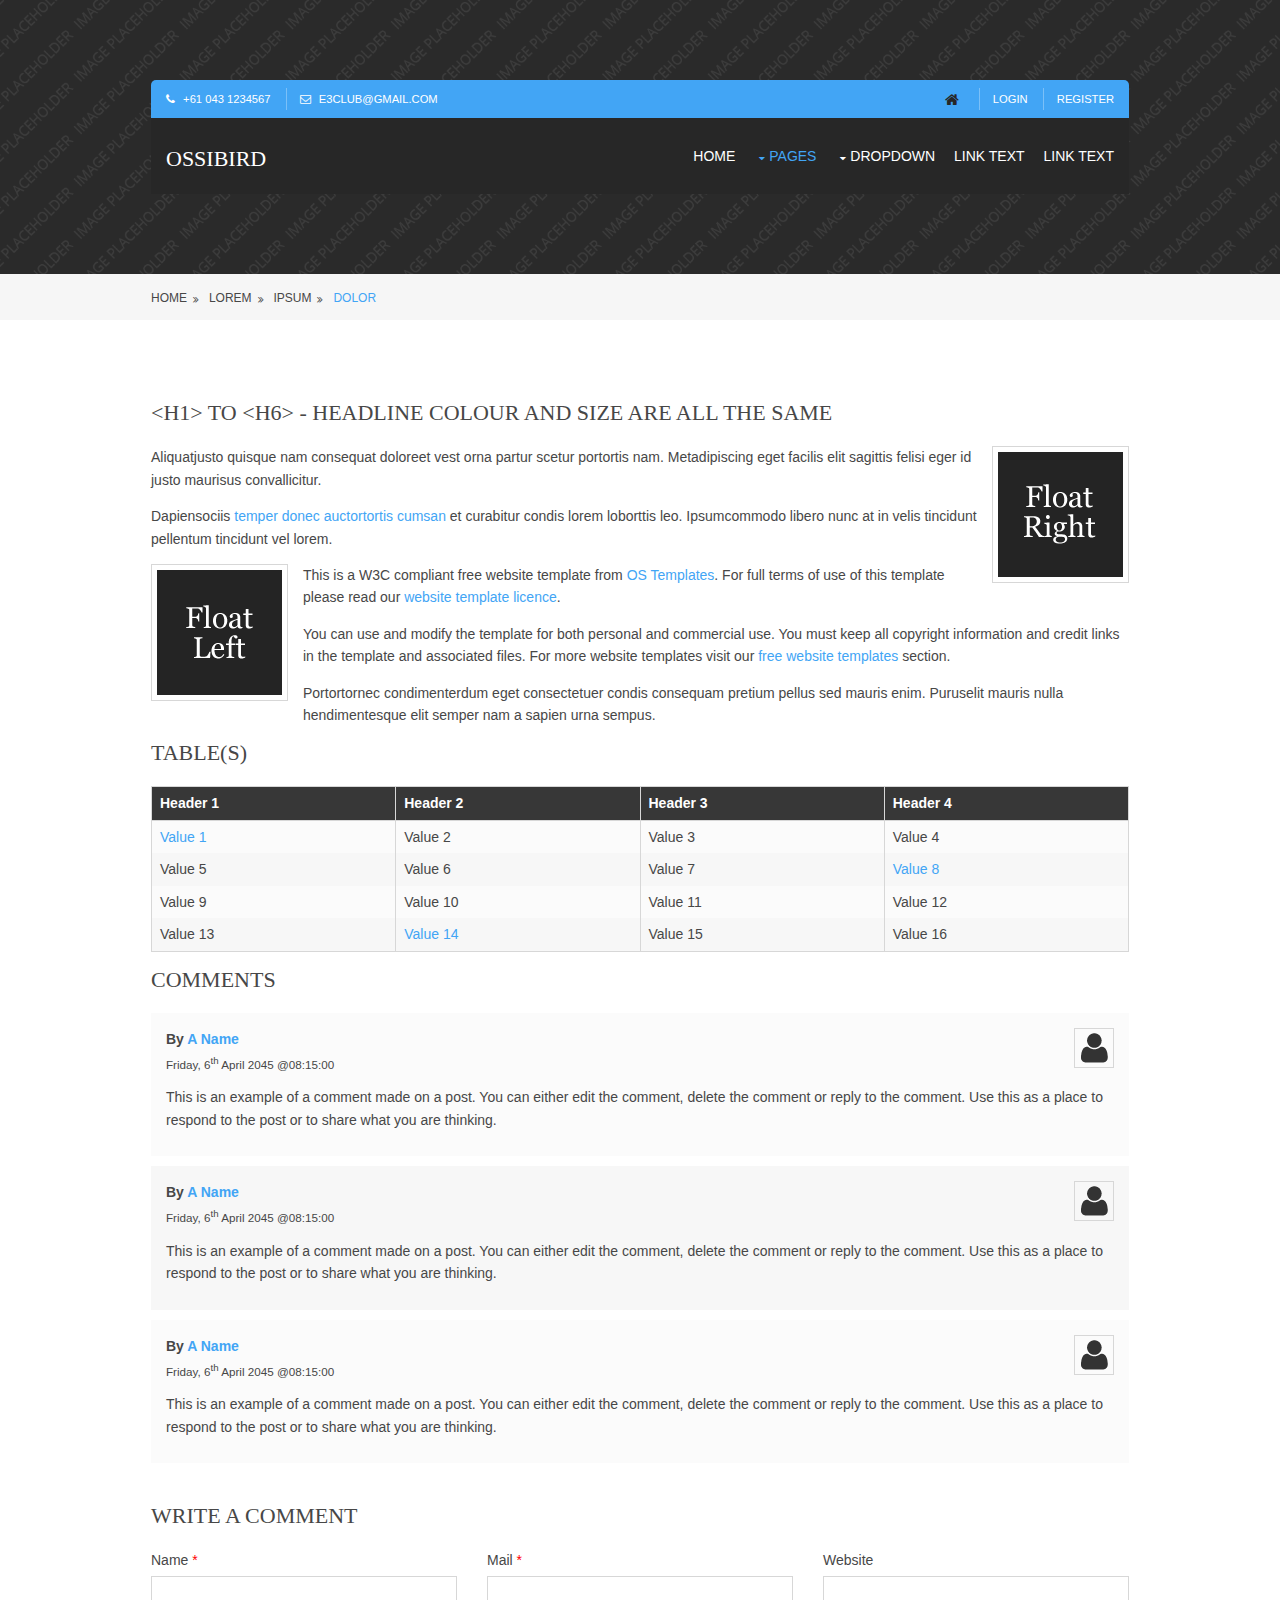
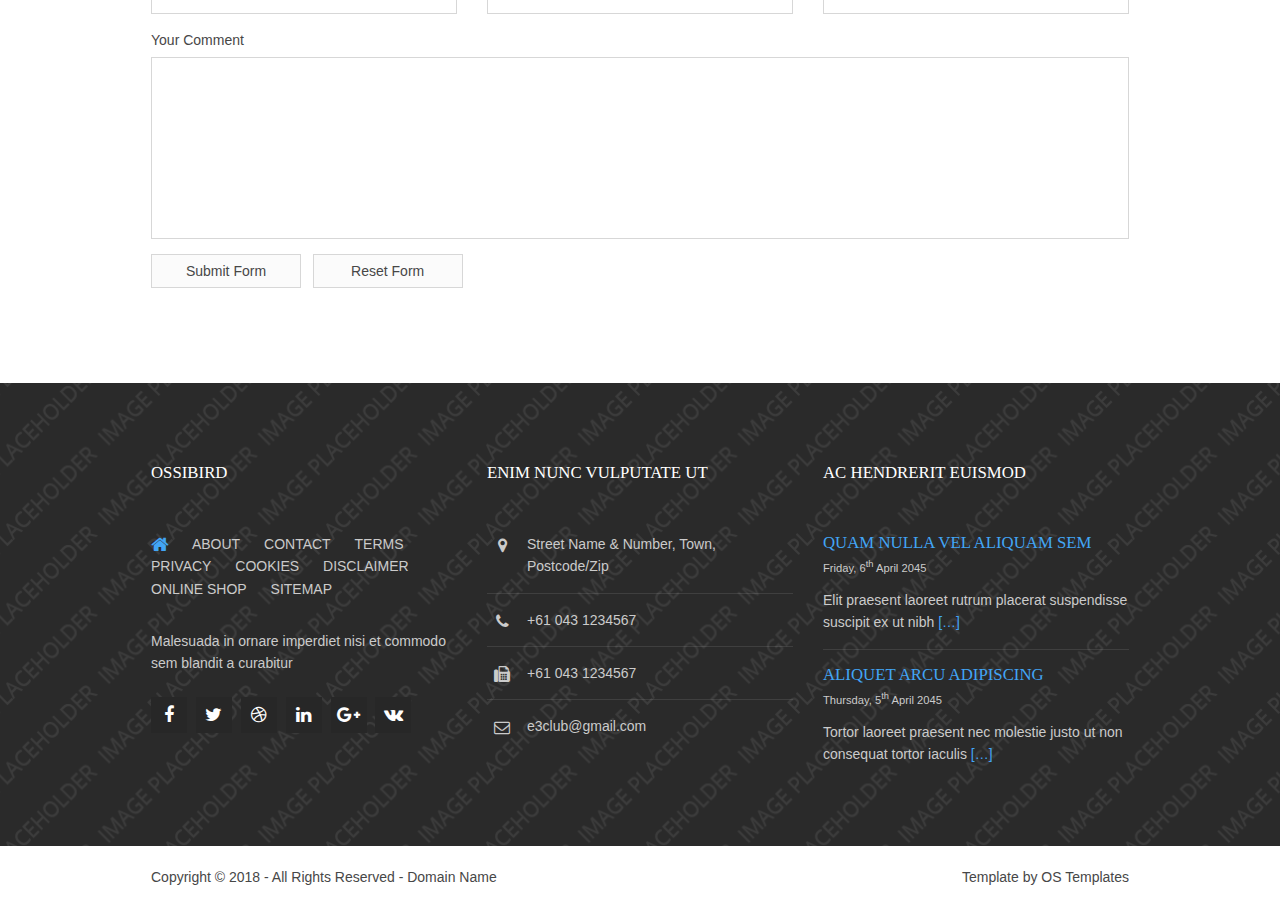
<file: pages/full-width.html>
<!DOCTYPE html>
<!--
Template Name: Ossibird
Author: <a href="https://www.os-templates.com/">OS Templates</a>
Author URI: https://www.os-templates.com/
Licence: Free to use under our free template licence terms
Licence URI: https://www.os-templates.com/template-terms
-->
<html>
  <head>
    <title>Ossibird | Pages | Full Width</title>
    <meta charset="utf-8" />
    <meta
      name="viewport"
      content="width=device-width, initial-scale=1.0, maximum-scale=1.0, user-scalable=no"
    />
    <link
      href="../layout/styles/layout.css"
      rel="stylesheet"
      type="text/css"
      media="all"
    />
  </head>
  <body id="top">
    <!-- ################################################################################################ -->
    <!-- ################################################################################################ -->
    <!-- ################################################################################################ -->
    <!-- Top Background Image Wrapper -->
    <div
      class="topspacer bgded overlay"
      style="background-image: url('../images/demo/backgrounds/01.png')"
    >
      <!-- ################################################################################################ -->
      <div class="wrapper row0">
        <div id="topbar" class="hoc clear">
          <!-- ################################################################################################ -->
          <div class="fl_left">
            <ul class="nospace">
              <li><i class="fa fa-phone"></i> +61 043 1234567</li>
              <li><i class="fa fa-envelope-o"></i> e3club@gmail.com</li>
            </ul>
          </div>
          <div class="fl_right">
            <ul class="nospace">
              <li>
                <a href="../index.html"><i class="fa fa-lg fa-home"></i></a>
              </li>
              <li><a href="javascript:void;">Login</a></li>
              <li><a href="javascript:void;">Register</a></li>
            </ul>
          </div>
          <!-- ################################################################################################ -->
        </div>
      </div>
      <!-- ################################################################################################ -->
      <!-- ################################################################################################ -->
      <!-- ################################################################################################ -->
      <div class="wrapper row1">
        <header id="header" class="hoc clear">
          <!-- ################################################################################################ -->
          <div id="logo" class="fl_left">
            <h1><a href="../index.html">Ossibird</a></h1>
          </div>
          <!-- ################################################################################################ -->
          <nav id="mainav" class="fl_right">
            <ul class="clear">
              <li><a href="../index.html">Home</a></li>
              <li class="active">
                <a class="drop" href="javascript:void;">Pages</a>
                <ul>
                  <li><a href="gallery.html">Gallery</a></li>
                  <li class="active">
                    <a href="full-width.html">Full Width</a>
                  </li>
                  <li><a href="sidebar-left.html">Sidebar Left</a></li>
                  <li><a href="sidebar-right.html">Sidebar Right</a></li>
                  <li><a href="basic-grid.html">Basic Grid</a></li>
                </ul>
              </li>
              <li>
                <a class="drop" href="javascript:void;">Dropdown</a>
                <ul>
                  <li><a href="javascript:void;">Level 2</a></li>
                  <li>
                    <a class="drop" href="javascript:void;">Level 2 + Drop</a>
                    <ul>
                      <li><a href="javascript:void;">Level 3</a></li>
                      <li><a href="javascript:void;">Level 3</a></li>
                      <li><a href="javascript:void;">Level 3</a></li>
                    </ul>
                  </li>
                  <li><a href="javascript:void;">Level 2</a></li>
                </ul>
              </li>
              <li><a href="javascript:void;">Link Text</a></li>
              <li><a href="javascript:void;">Link Text</a></li>
            </ul>
          </nav>
        </header>
        <!-- ################################################################################################ -->
      </div>
      <!-- ################################################################################################ -->
    </div>
    <!-- End Top Background Image Wrapper -->
    <!-- ################################################################################################ -->
    <!-- ################################################################################################ -->
    <!-- ################################################################################################ -->
    <div class="wrapper row2">
      <div id="breadcrumb" class="hoc clear">
        <!-- ################################################################################################ -->
        <ul>
          <li><a href="javascript:void;">Home</a></li>
          <li><a href="javascript:void;">Lorem</a></li>
          <li><a href="javascript:void;">Ipsum</a></li>
          <li><a href="javascript:void;">Dolor</a></li>
        </ul>
        <!-- ################################################################################################ -->
      </div>
    </div>
    <!-- ################################################################################################ -->
    <!-- ################################################################################################ -->
    <!-- ################################################################################################ -->
    <div class="wrapper row3">
      <main class="hoc container clear">
        <!-- main body -->
        <!-- ################################################################################################ -->
        <div class="content">
          <!-- ################################################################################################ -->
          <h1>
            &lt;h1&gt; to &lt;h6&gt; - Headline Colour and Size Are All The Same
          </h1>
          <img
            class="imgr borderedbox inspace-5"
            src="../images/demo/imgr.gif"
            alt=""
          />
          <p>
            Aliquatjusto quisque nam consequat doloreet vest orna partur scetur
            portortis nam. Metadipiscing eget facilis elit sagittis felisi eger
            id justo maurisus convallicitur.
          </p>
          <p>
            Dapiensociis
            <a href="javascript:void;">temper donec auctortortis cumsan</a> et
            curabitur condis lorem loborttis leo. Ipsumcommodo libero nunc at in
            velis tincidunt pellentum tincidunt vel lorem.
          </p>
          <img
            class="imgl borderedbox inspace-5"
            src="../images/demo/imgl.gif"
            alt=""
          />
          <p>
            This is a W3C compliant free website template from
            <a
              href="https://www.os-templates.com/"
              title="Free Website Templates"
              >OS Templates</a
            >. For full terms of use of this template please read our
            <a href="https://www.os-templates.com/template-terms"
              >website template licence</a
            >.
          </p>
          <p>
            You can use and modify the template for both personal and commercial
            use. You must keep all copyright information and credit links in the
            template and associated files. For more website templates visit our
            <a href="https://www.os-templates.com/">free website templates</a>
            section.
          </p>
          <p>
            Portortornec condimenterdum eget consectetuer condis consequam
            pretium pellus sed mauris enim. Puruselit mauris nulla
            hendimentesque elit semper nam a sapien urna sempus.
          </p>
          <h1>Table(s)</h1>
          <div class="scrollable">
            <table>
              <thead>
                <tr>
                  <th>Header 1</th>
                  <th>Header 2</th>
                  <th>Header 3</th>
                  <th>Header 4</th>
                </tr>
              </thead>
              <tbody>
                <tr>
                  <td><a href="javascript:void;">Value 1</a></td>
                  <td>Value 2</td>
                  <td>Value 3</td>
                  <td>Value 4</td>
                </tr>
                <tr>
                  <td>Value 5</td>
                  <td>Value 6</td>
                  <td>Value 7</td>
                  <td><a href="javascript:void;">Value 8</a></td>
                </tr>
                <tr>
                  <td>Value 9</td>
                  <td>Value 10</td>
                  <td>Value 11</td>
                  <td>Value 12</td>
                </tr>
                <tr>
                  <td>Value 13</td>
                  <td><a href="javascript:void;">Value 14</a></td>
                  <td>Value 15</td>
                  <td>Value 16</td>
                </tr>
              </tbody>
            </table>
          </div>
          <div id="comments">
            <h2>Comments</h2>
            <ul>
              <li>
                <article>
                  <header>
                    <figure class="avatar">
                      <img src="../images/demo/avatar.png" alt="" />
                    </figure>
                    <address>By <a href="javascript:void;">A Name</a></address>
                    <time datetime="2045-04-06T08:15+00:00"
                      >Friday, 6<sup>th</sup> April 2045 @08:15:00</time
                    >
                  </header>
                  <div class="comcont">
                    <p>
                      This is an example of a comment made on a post. You can
                      either edit the comment, delete the comment or reply to
                      the comment. Use this as a place to respond to the post or
                      to share what you are thinking.
                    </p>
                  </div>
                </article>
              </li>
              <li>
                <article>
                  <header>
                    <figure class="avatar">
                      <img src="../images/demo/avatar.png" alt="" />
                    </figure>
                    <address>By <a href="javascript:void;">A Name</a></address>
                    <time datetime="2045-04-06T08:15+00:00"
                      >Friday, 6<sup>th</sup> April 2045 @08:15:00</time
                    >
                  </header>
                  <div class="comcont">
                    <p>
                      This is an example of a comment made on a post. You can
                      either edit the comment, delete the comment or reply to
                      the comment. Use this as a place to respond to the post or
                      to share what you are thinking.
                    </p>
                  </div>
                </article>
              </li>
              <li>
                <article>
                  <header>
                    <figure class="avatar">
                      <img src="../images/demo/avatar.png" alt="" />
                    </figure>
                    <address>By <a href="javascript:void;">A Name</a></address>
                    <time datetime="2045-04-06T08:15+00:00"
                      >Friday, 6<sup>th</sup> April 2045 @08:15:00</time
                    >
                  </header>
                  <div class="comcont">
                    <p>
                      This is an example of a comment made on a post. You can
                      either edit the comment, delete the comment or reply to
                      the comment. Use this as a place to respond to the post or
                      to share what you are thinking.
                    </p>
                  </div>
                </article>
              </li>
            </ul>
            <h2>Write A Comment</h2>
            <form action="#" method="post">
              <div class="one_third first">
                <label for="name">Name <span>*</span></label>
                <input
                  type="text"
                  name="name"
                  id="name"
                  value=""
                  size="22"
                  required
                />
              </div>
              <div class="one_third">
                <label for="email">Mail <span>*</span></label>
                <input
                  type="email"
                  name="email"
                  id="email"
                  value=""
                  size="22"
                  required
                />
              </div>
              <div class="one_third">
                <label for="url">Website</label>
                <input type="url" name="url" id="url" value="" size="22" />
              </div>
              <div class="block clear">
                <label for="comment">Your Comment</label>
                <textarea
                  name="comment"
                  id="comment"
                  cols="25"
                  rows="10"
                ></textarea>
              </div>
              <div>
                <input type="submit" name="submit" value="Submit Form" />
                &nbsp;
                <input type="reset" name="reset" value="Reset Form" />
              </div>
            </form>
          </div>
          <!-- ################################################################################################ -->
        </div>
        <!-- ################################################################################################ -->
        <!-- / main body -->
        <div class="clear"></div>
      </main>
    </div>
    <!-- ################################################################################################ -->
    <!-- ################################################################################################ -->
    <!-- ################################################################################################ -->
    <div
      class="wrapper row4 bgded overlay"
      style="background-image: url('../images/demo/backgrounds/03.png')"
    >
      <footer id="footer" class="hoc clear">
        <!-- ################################################################################################ -->
        <div class="one_third first">
          <h6 class="heading">Ossibird</h6>
          <nav>
            <ul class="nospace">
              <li>
                <a href="../index.html"><i class="fa fa-lg fa-home"></i></a>
              </li>
              <li><a href="javascript:void;">About</a></li>
              <li><a href="javascript:void;">Contact</a></li>
              <li><a href="javascript:void;">Terms</a></li>
              <li><a href="javascript:void;">Privacy</a></li>
              <li><a href="javascript:void;">Cookies</a></li>
              <li><a href="javascript:void;">Disclaimer</a></li>
              <li><a href="javascript:void;">Online Shop</a></li>
              <li><a href="javascript:void;">Sitemap</a></li>
            </ul>
          </nav>
          <p>
            Malesuada in ornare imperdiet nisi et commodo sem blandit a
            curabitur
          </p>
          <ul class="faico clear">
            <li>
              <a class="faicon-facebook" href="javascript:void;"
                ><i class="fa fa-facebook"></i
              ></a>
            </li>
            <li>
              <a class="faicon-twitter" href="javascript:void;"
                ><i class="fa fa-twitter"></i
              ></a>
            </li>
            <li>
              <a class="faicon-dribble" href="javascript:void;"
                ><i class="fa fa-dribbble"></i
              ></a>
            </li>
            <li>
              <a class="faicon-linkedin" href="javascript:void;"
                ><i class="fa fa-linkedin"></i
              ></a>
            </li>
            <li>
              <a class="faicon-google-plus" href="javascript:void;"
                ><i class="fa fa-google-plus"></i
              ></a>
            </li>
            <li>
              <a class="faicon-vk" href="javascript:void;"
                ><i class="fa fa-vk"></i
              ></a>
            </li>
          </ul>
        </div>
        <div class="one_third">
          <h6 class="heading">Enim nunc vulputate ut</h6>
          <ul class="nospace linklist contact">
            <li>
              <i class="fa fa-map-marker"></i>
              <address>Street Name &amp; Number, Town, Postcode/Zip</address>
            </li>
            <li><i class="fa fa-phone"></i> +61 043 1234567</li>
            <li><i class="fa fa-fax"></i> +61 043 1234567</li>
            <li><i class="fa fa-envelope-o"></i> e3club@gmail.com</li>
          </ul>
        </div>
        <div class="one_third">
          <h6 class="heading">Ac hendrerit euismod</h6>
          <ul class="nospace linklist">
            <li>
              <article>
                <h2 class="nospace font-x1">
                  <a href="javascript:void;">Quam nulla vel aliquam sem</a>
                </h2>
                <time class="font-xs block btmspace-10" datetime="2045-04-06"
                  >Friday, 6<sup>th</sup> April 2045</time
                >
                <p class="nospace">
                  Elit praesent laoreet rutrum placerat suspendisse suscipit ex
                  ut nibh <a href="javascript:void;">[&hellip;]</a>
                </p>
              </article>
            </li>
            <li>
              <article>
                <h2 class="nospace font-x1">
                  <a href="javascript:void;">Aliquet arcu adipiscing</a>
                </h2>
                <time class="font-xs block btmspace-10" datetime="2045-04-05"
                  >Thursday, 5<sup>th</sup> April 2045</time
                >
                <p class="nospace">
                  Tortor laoreet praesent nec molestie justo ut non consequat
                  tortor iaculis <a href="javascript:void;">[&hellip;]</a>
                </p>
              </article>
            </li>
          </ul>
        </div>
        <!-- ################################################################################################ -->
      </footer>
    </div>
    <!-- ################################################################################################ -->
    <!-- ################################################################################################ -->
    <!-- ################################################################################################ -->
    <div class="wrapper row5">
      <div id="copyright" class="hoc clear">
        <!-- ################################################################################################ -->
        <p class="fl_left">
          Copyright &copy; 2018 - All Rights Reserved -
          <a href="javascript:void;">Domain Name</a>
        </p>
        <p class="fl_right">
          Template by
          <a
            target="_blank"
            href="https://www.os-templates.com/"
            title="Free Website Templates"
            >OS Templates</a
          >
        </p>
        <!-- ################################################################################################ -->
      </div>
    </div>
    <!-- ################################################################################################ -->
    <!-- ################################################################################################ -->
    <!-- ################################################################################################ -->
    <a id="backtotop" href="#top"><i class="fa fa-chevron-up"></i></a>
    <!-- JAVASCRIPTS -->
    <script src="../layout/scripts/jquery.min.js"></script>
    <script src="../layout/scripts/jquery.backtotop.js"></script>
    <script src="../layout/scripts/jquery.mobilemenu.js"></script>
  </body>
</html>
</file>
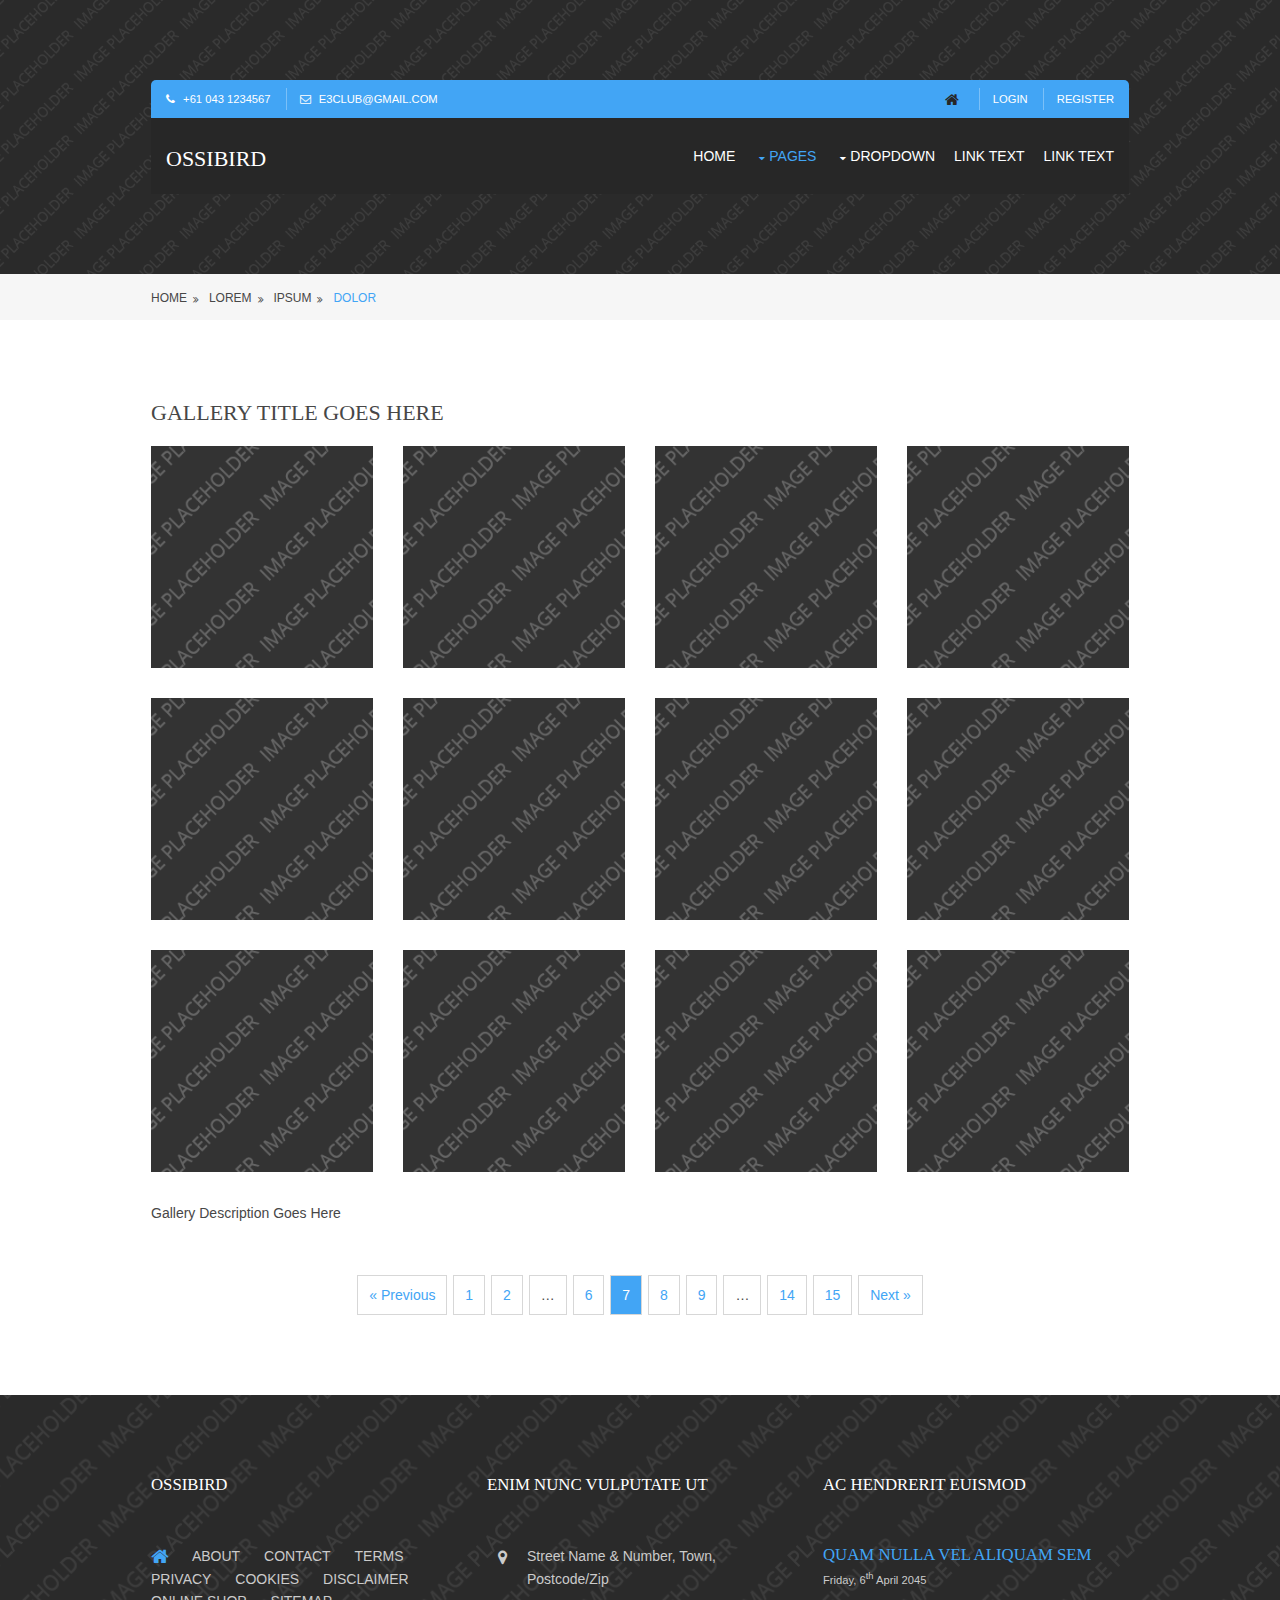
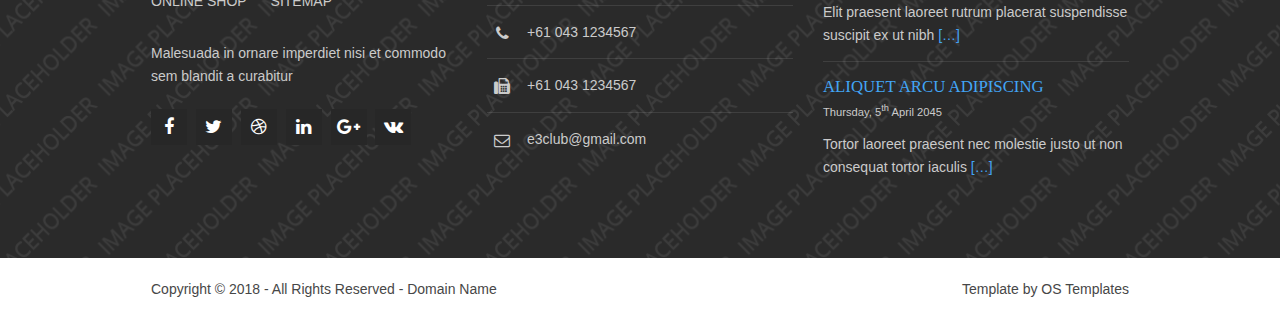
<file: pages/gallery.html>
<!DOCTYPE html>
<!--
Template Name: Ossibird
Author: <a href="https://www.os-templates.com/">OS Templates</a>
Author URI: https://www.os-templates.com/
Licence: Free to use under our free template licence terms
Licence URI: https://www.os-templates.com/template-terms
-->
<html>
  <head>
    <title>Ossibird | Pages | Gallery</title>
    <meta charset="utf-8" />
    <meta
      name="viewport"
      content="width=device-width, initial-scale=1.0, maximum-scale=1.0, user-scalable=no"
    />
    <link
      href="../layout/styles/layout.css"
      rel="stylesheet"
      type="text/css"
      media="all"
    />
  </head>
  <body id="top">
    <!-- ################################################################################################ -->
    <!-- ################################################################################################ -->
    <!-- ################################################################################################ -->
    <!-- Top Background Image Wrapper -->
    <div
      class="topspacer bgded overlay"
      style="background-image: url('../images/demo/backgrounds/01.png')"
    >
      <!-- ################################################################################################ -->
      <div class="wrapper row0">
        <div id="topbar" class="hoc clear">
          <!-- ################################################################################################ -->
          <div class="fl_left">
            <ul class="nospace">
              <li><i class="fa fa-phone"></i> +61 043 1234567</li>
              <li><i class="fa fa-envelope-o"></i> e3club@gmail.com</li>
            </ul>
          </div>
          <div class="fl_right">
            <ul class="nospace">
              <li>
                <a href="../index.html"><i class="fa fa-lg fa-home"></i></a>
              </li>
              <li><a href="javascript:void;">Login</a></li>
              <li><a href="javascript:void;">Register</a></li>
            </ul>
          </div>
          <!-- ################################################################################################ -->
        </div>
      </div>
      <!-- ################################################################################################ -->
      <!-- ################################################################################################ -->
      <!-- ################################################################################################ -->
      <div class="wrapper row1">
        <header id="header" class="hoc clear">
          <!-- ################################################################################################ -->
          <div id="logo" class="fl_left">
            <h1><a href="../index.html">Ossibird</a></h1>
          </div>
          <!-- ################################################################################################ -->
          <nav id="mainav" class="fl_right">
            <ul class="clear">
              <li><a href="../index.html">Home</a></li>
              <li class="active">
                <a class="drop" href="javascript:void;">Pages</a>
                <ul>
                  <li class="active"><a href="gallery.html">Gallery</a></li>
                  <li><a href="full-width.html">Full Width</a></li>
                  <li><a href="sidebar-left.html">Sidebar Left</a></li>
                  <li><a href="sidebar-right.html">Sidebar Right</a></li>
                  <li><a href="basic-grid.html">Basic Grid</a></li>
                </ul>
              </li>
              <li>
                <a class="drop" href="javascript:void;">Dropdown</a>
                <ul>
                  <li><a href="javascript:void;">Level 2</a></li>
                  <li>
                    <a class="drop" href="javascript:void;">Level 2 + Drop</a>
                    <ul>
                      <li><a href="javascript:void;">Level 3</a></li>
                      <li><a href="javascript:void;">Level 3</a></li>
                      <li><a href="javascript:void;">Level 3</a></li>
                    </ul>
                  </li>
                  <li><a href="javascript:void;">Level 2</a></li>
                </ul>
              </li>
              <li><a href="javascript:void;">Link Text</a></li>
              <li><a href="javascript:void;">Link Text</a></li>
            </ul>
          </nav>
        </header>
        <!-- ################################################################################################ -->
      </div>
      <!-- ################################################################################################ -->
    </div>
    <!-- End Top Background Image Wrapper -->
    <!-- ################################################################################################ -->
    <!-- ################################################################################################ -->
    <!-- ################################################################################################ -->
    <div class="wrapper row2">
      <div id="breadcrumb" class="hoc clear">
        <!-- ################################################################################################ -->
        <ul>
          <li><a href="javascript:void;">Home</a></li>
          <li><a href="javascript:void;">Lorem</a></li>
          <li><a href="javascript:void;">Ipsum</a></li>
          <li><a href="javascript:void;">Dolor</a></li>
        </ul>
        <!-- ################################################################################################ -->
      </div>
    </div>
    <!-- ################################################################################################ -->
    <!-- ################################################################################################ -->
    <!-- ################################################################################################ -->
    <div class="wrapper row3">
      <main class="hoc container clear">
        <!-- main body -->
        <!-- ################################################################################################ -->
        <div class="content">
          <!-- ################################################################################################ -->
          <div id="gallery">
            <figure>
              <header class="heading">Gallery Title Goes Here</header>
              <ul class="nospace clear">
                <li class="one_quarter first">
                  <a href="javascript:void;"
                    ><img src="../images/demo/gallery/01.png" alt=""
                  /></a>
                </li>
                <li class="one_quarter">
                  <a href="javascript:void;"
                    ><img src="../images/demo/gallery/01.png" alt=""
                  /></a>
                </li>
                <li class="one_quarter">
                  <a href="javascript:void;"
                    ><img src="../images/demo/gallery/01.png" alt=""
                  /></a>
                </li>
                <li class="one_quarter">
                  <a href="javascript:void;"
                    ><img src="../images/demo/gallery/01.png" alt=""
                  /></a>
                </li>
                <li class="one_quarter first">
                  <a href="javascript:void;"
                    ><img src="../images/demo/gallery/01.png" alt=""
                  /></a>
                </li>
                <li class="one_quarter">
                  <a href="javascript:void;"
                    ><img src="../images/demo/gallery/01.png" alt=""
                  /></a>
                </li>
                <li class="one_quarter">
                  <a href="javascript:void;"
                    ><img src="../images/demo/gallery/01.png" alt=""
                  /></a>
                </li>
                <li class="one_quarter">
                  <a href="javascript:void;"
                    ><img src="../images/demo/gallery/01.png" alt=""
                  /></a>
                </li>
                <li class="one_quarter first">
                  <a href="javascript:void;"
                    ><img src="../images/demo/gallery/01.png" alt=""
                  /></a>
                </li>
                <li class="one_quarter">
                  <a href="javascript:void;"
                    ><img src="../images/demo/gallery/01.png" alt=""
                  /></a>
                </li>
                <li class="one_quarter">
                  <a href="javascript:void;"
                    ><img src="../images/demo/gallery/01.png" alt=""
                  /></a>
                </li>
                <li class="one_quarter">
                  <a href="javascript:void;"
                    ><img src="../images/demo/gallery/01.png" alt=""
                  /></a>
                </li>
              </ul>
              <figcaption>Gallery Description Goes Here</figcaption>
            </figure>
          </div>
          <!-- ################################################################################################ -->
          <!-- ################################################################################################ -->
          <nav class="pagination">
            <ul>
              <li><a href="javascript:void;">&laquo; Previous</a></li>
              <li><a href="javascript:void;">1</a></li>
              <li><a href="javascript:void;">2</a></li>
              <li><strong>&hellip;</strong></li>
              <li><a href="javascript:void;">6</a></li>
              <li class="current"><strong>7</strong></li>
              <li><a href="javascript:void;">8</a></li>
              <li><a href="javascript:void;">9</a></li>
              <li><strong>&hellip;</strong></li>
              <li><a href="javascript:void;">14</a></li>
              <li><a href="javascript:void;">15</a></li>
              <li><a href="javascript:void;">Next &raquo;</a></li>
            </ul>
          </nav>
          <!-- ################################################################################################ -->
        </div>
        <!-- ################################################################################################ -->
        <!-- / main body -->
        <div class="clear"></div>
      </main>
    </div>
    <!-- ################################################################################################ -->
    <!-- ################################################################################################ -->
    <!-- ################################################################################################ -->
    <div
      class="wrapper row4 bgded overlay"
      style="background-image: url('../images/demo/backgrounds/03.png')"
    >
      <footer id="footer" class="hoc clear">
        <!-- ################################################################################################ -->
        <div class="one_third first">
          <h6 class="heading">Ossibird</h6>
          <nav>
            <ul class="nospace">
              <li>
                <a href="../index.html"><i class="fa fa-lg fa-home"></i></a>
              </li>
              <li><a href="javascript:void;">About</a></li>
              <li><a href="javascript:void;">Contact</a></li>
              <li><a href="javascript:void;">Terms</a></li>
              <li><a href="javascript:void;">Privacy</a></li>
              <li><a href="javascript:void;">Cookies</a></li>
              <li><a href="javascript:void;">Disclaimer</a></li>
              <li><a href="javascript:void;">Online Shop</a></li>
              <li><a href="javascript:void;">Sitemap</a></li>
            </ul>
          </nav>
          <p>
            Malesuada in ornare imperdiet nisi et commodo sem blandit a
            curabitur
          </p>
          <ul class="faico clear">
            <li>
              <a class="faicon-facebook" href="javascript:void;"
                ><i class="fa fa-facebook"></i
              ></a>
            </li>
            <li>
              <a class="faicon-twitter" href="javascript:void;"
                ><i class="fa fa-twitter"></i
              ></a>
            </li>
            <li>
              <a class="faicon-dribble" href="javascript:void;"
                ><i class="fa fa-dribbble"></i
              ></a>
            </li>
            <li>
              <a class="faicon-linkedin" href="javascript:void;"
                ><i class="fa fa-linkedin"></i
              ></a>
            </li>
            <li>
              <a class="faicon-google-plus" href="javascript:void;"
                ><i class="fa fa-google-plus"></i
              ></a>
            </li>
            <li>
              <a class="faicon-vk" href="javascript:void;"
                ><i class="fa fa-vk"></i
              ></a>
            </li>
          </ul>
        </div>
        <div class="one_third">
          <h6 class="heading">Enim nunc vulputate ut</h6>
          <ul class="nospace linklist contact">
            <li>
              <i class="fa fa-map-marker"></i>
              <address>Street Name &amp; Number, Town, Postcode/Zip</address>
            </li>
            <li><i class="fa fa-phone"></i> +61 043 1234567</li>
            <li><i class="fa fa-fax"></i> +61 043 1234567</li>
            <li><i class="fa fa-envelope-o"></i> e3club@gmail.com</li>
          </ul>
        </div>
        <div class="one_third">
          <h6 class="heading">Ac hendrerit euismod</h6>
          <ul class="nospace linklist">
            <li>
              <article>
                <h2 class="nospace font-x1">
                  <a href="javascript:void;">Quam nulla vel aliquam sem</a>
                </h2>
                <time class="font-xs block btmspace-10" datetime="2045-04-06"
                  >Friday, 6<sup>th</sup> April 2045</time
                >
                <p class="nospace">
                  Elit praesent laoreet rutrum placerat suspendisse suscipit ex
                  ut nibh <a href="javascript:void;">[&hellip;]</a>
                </p>
              </article>
            </li>
            <li>
              <article>
                <h2 class="nospace font-x1">
                  <a href="javascript:void;">Aliquet arcu adipiscing</a>
                </h2>
                <time class="font-xs block btmspace-10" datetime="2045-04-05"
                  >Thursday, 5<sup>th</sup> April 2045</time
                >
                <p class="nospace">
                  Tortor laoreet praesent nec molestie justo ut non consequat
                  tortor iaculis <a href="javascript:void;">[&hellip;]</a>
                </p>
              </article>
            </li>
          </ul>
        </div>
        <!-- ################################################################################################ -->
      </footer>
    </div>
    <!-- ################################################################################################ -->
    <!-- ################################################################################################ -->
    <!-- ################################################################################################ -->
    <div class="wrapper row5">
      <div id="copyright" class="hoc clear">
        <!-- ################################################################################################ -->
        <p class="fl_left">
          Copyright &copy; 2018 - All Rights Reserved -
          <a href="javascript:void;">Domain Name</a>
        </p>
        <p class="fl_right">
          Template by
          <a
            target="_blank"
            href="https://www.os-templates.com/"
            title="Free Website Templates"
            >OS Templates</a
          >
        </p>
        <!-- ################################################################################################ -->
      </div>
    </div>
    <!-- ################################################################################################ -->
    <!-- ################################################################################################ -->
    <!-- ################################################################################################ -->
    <a id="backtotop" href="#top"><i class="fa fa-chevron-up"></i></a>
    <!-- JAVASCRIPTS -->
    <script src="../layout/scripts/jquery.min.js"></script>
    <script src="../layout/scripts/jquery.backtotop.js"></script>
    <script src="../layout/scripts/jquery.mobilemenu.js"></script>
  </body>
</html>
</file>
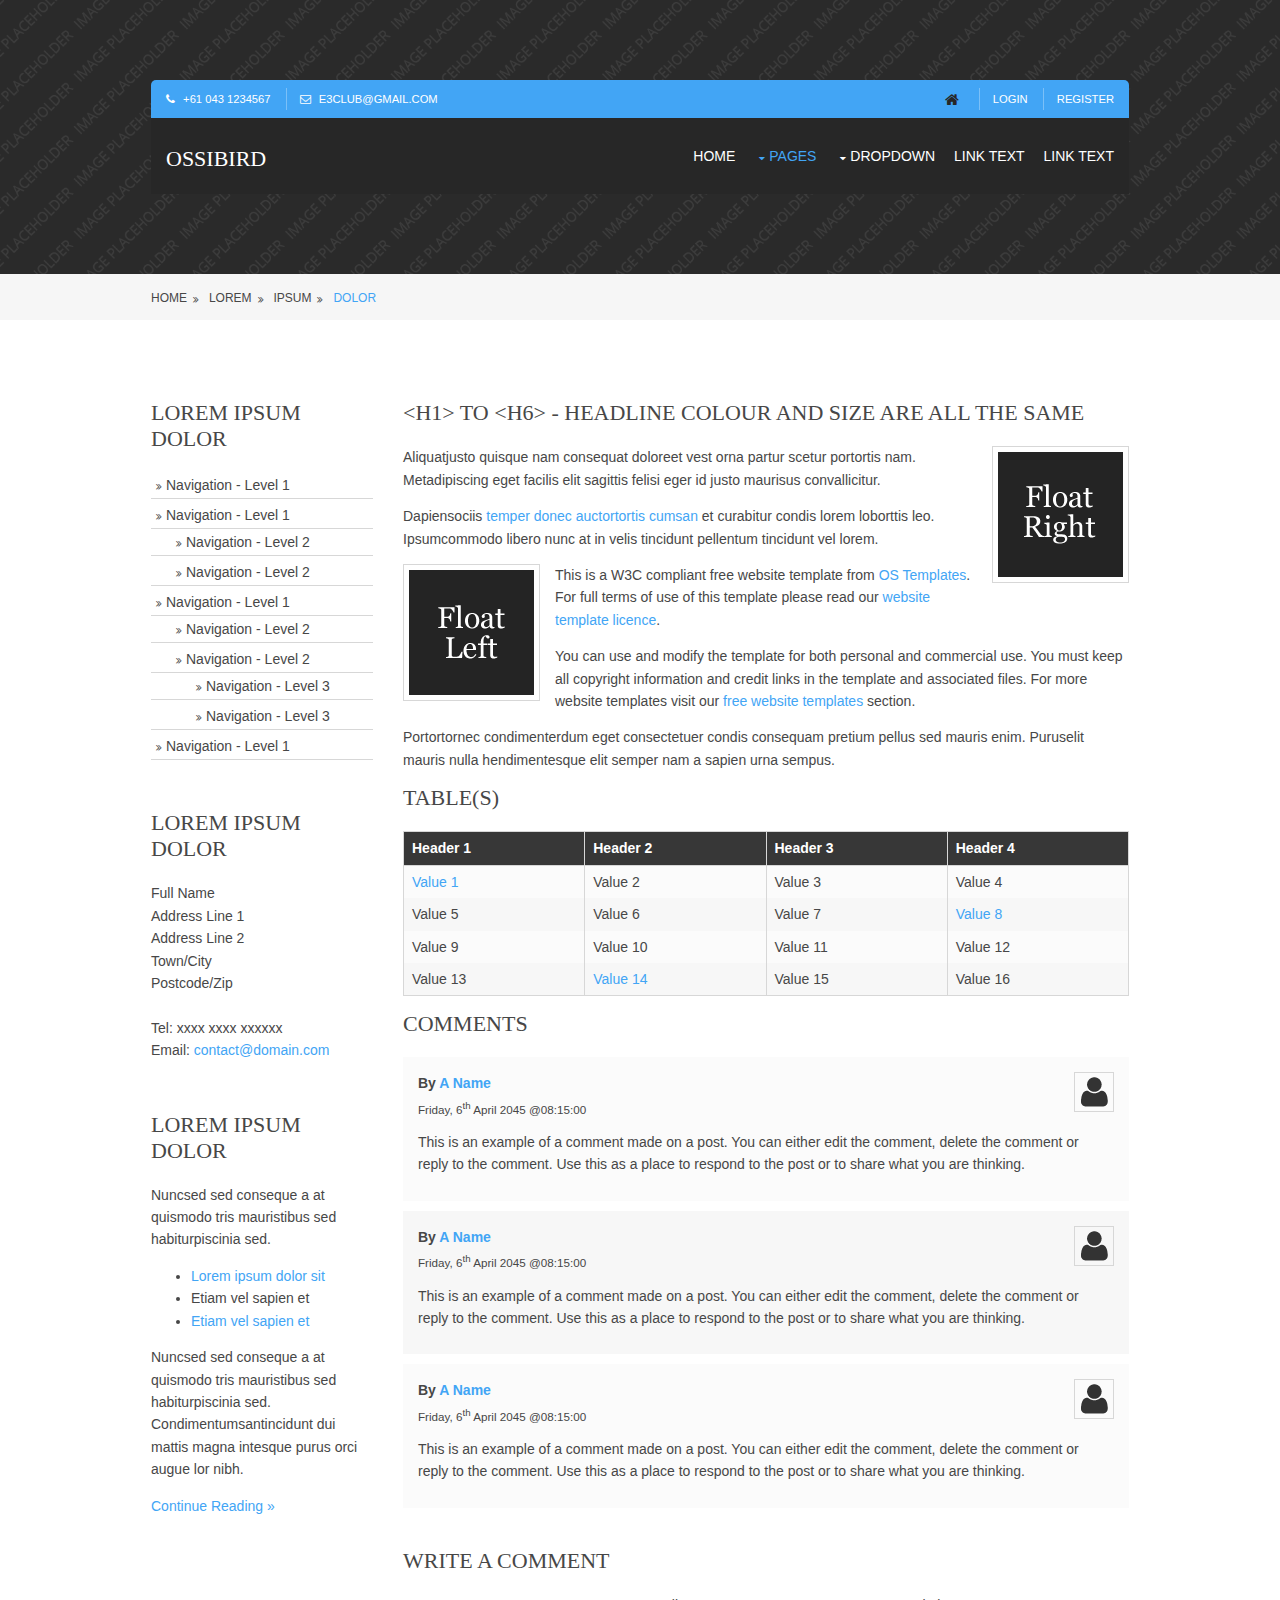
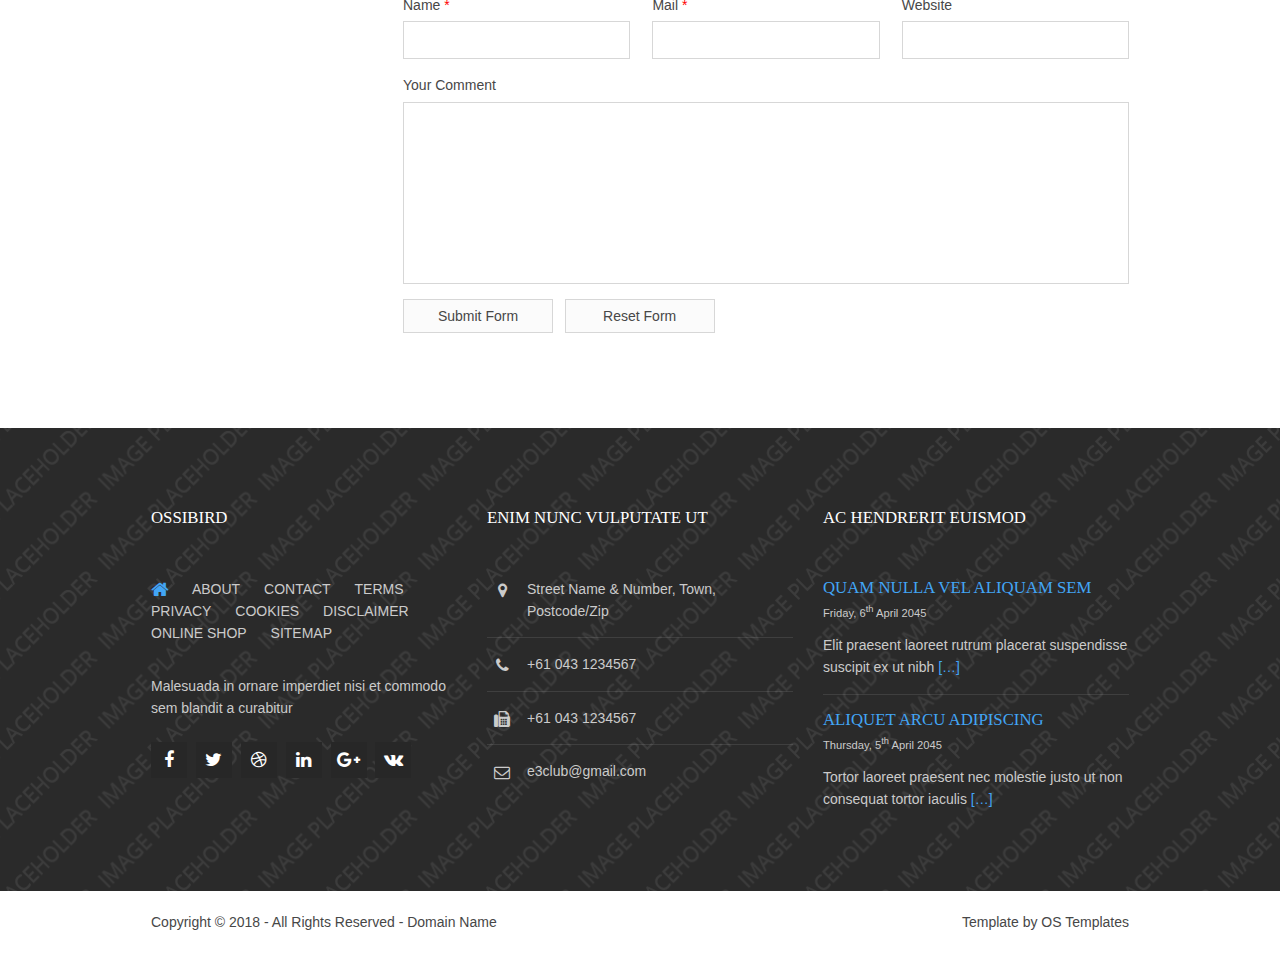
<file: pages/sidebar-left.html>
<!DOCTYPE html>
<!--
Template Name: Ossibird
Author: <a href="https://www.os-templates.com/">OS Templates</a>
Author URI: https://www.os-templates.com/
Licence: Free to use under our free template licence terms
Licence URI: https://www.os-templates.com/template-terms
-->
<html>
  <head>
    <title>Ossibird | Pages | Sidebar Left</title>
    <meta charset="utf-8" />
    <meta
      name="viewport"
      content="width=device-width, initial-scale=1.0, maximum-scale=1.0, user-scalable=no"
    />
    <link
      href="../layout/styles/layout.css"
      rel="stylesheet"
      type="text/css"
      media="all"
    />
  </head>
  <body id="top">
    <!-- ################################################################################################ -->
    <!-- ################################################################################################ -->
    <!-- ################################################################################################ -->
    <!-- Top Background Image Wrapper -->
    <div
      class="topspacer bgded overlay"
      style="background-image: url('../images/demo/backgrounds/01.png')"
    >
      <!-- ################################################################################################ -->
      <div class="wrapper row0">
        <div id="topbar" class="hoc clear">
          <!-- ################################################################################################ -->
          <div class="fl_left">
            <ul class="nospace">
              <li><i class="fa fa-phone"></i> +61 043 1234567</li>
              <li><i class="fa fa-envelope-o"></i> e3club@gmail.com</li>
            </ul>
          </div>
          <div class="fl_right">
            <ul class="nospace">
              <li>
                <a href="../index.html"><i class="fa fa-lg fa-home"></i></a>
              </li>
              <li><a href="javascript:void;">Login</a></li>
              <li><a href="javascript:void;">Register</a></li>
            </ul>
          </div>
          <!-- ################################################################################################ -->
        </div>
      </div>
      <!-- ################################################################################################ -->
      <!-- ################################################################################################ -->
      <!-- ################################################################################################ -->
      <div class="wrapper row1">
        <header id="header" class="hoc clear">
          <!-- ################################################################################################ -->
          <div id="logo" class="fl_left">
            <h1><a href="../index.html">Ossibird</a></h1>
          </div>
          <!-- ################################################################################################ -->
          <nav id="mainav" class="fl_right">
            <ul class="clear">
              <li><a href="../index.html">Home</a></li>
              <li class="active">
                <a class="drop" href="javascript:void;">Pages</a>
                <ul>
                  <li><a href="gallery.html">Gallery</a></li>
                  <li><a href="full-width.html">Full Width</a></li>
                  <li class="active">
                    <a href="sidebar-left.html">Sidebar Left</a>
                  </li>
                  <li><a href="sidebar-right.html">Sidebar Right</a></li>
                  <li><a href="basic-grid.html">Basic Grid</a></li>
                </ul>
              </li>
              <li>
                <a class="drop" href="javascript:void;">Dropdown</a>
                <ul>
                  <li><a href="javascript:void;">Level 2</a></li>
                  <li>
                    <a class="drop" href="javascript:void;">Level 2 + Drop</a>
                    <ul>
                      <li><a href="javascript:void;">Level 3</a></li>
                      <li><a href="javascript:void;">Level 3</a></li>
                      <li><a href="javascript:void;">Level 3</a></li>
                    </ul>
                  </li>
                  <li><a href="javascript:void;">Level 2</a></li>
                </ul>
              </li>
              <li><a href="javascript:void;">Link Text</a></li>
              <li><a href="javascript:void;">Link Text</a></li>
            </ul>
          </nav>
        </header>
        <!-- ################################################################################################ -->
      </div>
      <!-- ################################################################################################ -->
    </div>
    <!-- End Top Background Image Wrapper -->
    <!-- ################################################################################################ -->
    <!-- ################################################################################################ -->
    <!-- ################################################################################################ -->
    <div class="wrapper row2">
      <div id="breadcrumb" class="hoc clear">
        <!-- ################################################################################################ -->
        <ul>
          <li><a href="javascript:void;">Home</a></li>
          <li><a href="javascript:void;">Lorem</a></li>
          <li><a href="javascript:void;">Ipsum</a></li>
          <li><a href="javascript:void;">Dolor</a></li>
        </ul>
        <!-- ################################################################################################ -->
      </div>
    </div>
    <!-- ################################################################################################ -->
    <!-- ################################################################################################ -->
    <!-- ################################################################################################ -->
    <div class="wrapper row3">
      <main class="hoc container clear">
        <!-- main body -->
        <!-- ################################################################################################ -->
        <div class="sidebar one_quarter first">
          <!-- ################################################################################################ -->
          <h6>Lorem ipsum dolor</h6>
          <nav class="sdb_holder">
            <ul>
              <li><a href="javascript:void;">Navigation - Level 1</a></li>
              <li>
                <a href="javascript:void;">Navigation - Level 1</a>
                <ul>
                  <li><a href="javascript:void;">Navigation - Level 2</a></li>
                  <li><a href="javascript:void;">Navigation - Level 2</a></li>
                </ul>
              </li>
              <li>
                <a href="javascript:void;">Navigation - Level 1</a>
                <ul>
                  <li><a href="javascript:void;">Navigation - Level 2</a></li>
                  <li>
                    <a href="javascript:void;">Navigation - Level 2</a>
                    <ul>
                      <li>
                        <a href="javascript:void;">Navigation - Level 3</a>
                      </li>
                      <li>
                        <a href="javascript:void;">Navigation - Level 3</a>
                      </li>
                    </ul>
                  </li>
                </ul>
              </li>
              <li><a href="javascript:void;">Navigation - Level 1</a></li>
            </ul>
          </nav>
          <div class="sdb_holder">
            <h6>Lorem ipsum dolor</h6>
            <address>
              Full Name<br />
              Address Line 1<br />
              Address Line 2<br />
              Town/City<br />
              Postcode/Zip<br />
              <br />
              Tel: xxxx xxxx xxxxxx<br />
              Email: <a href="javascript:void;">contact@domain.com</a>
            </address>
          </div>
          <div class="sdb_holder">
            <article>
              <h6>Lorem ipsum dolor</h6>
              <p>
                Nuncsed sed conseque a at quismodo tris mauristibus sed
                habiturpiscinia sed.
              </p>
              <ul>
                <li><a href="javascript:void;">Lorem ipsum dolor sit</a></li>
                <li>Etiam vel sapien et</li>
                <li><a href="javascript:void;">Etiam vel sapien et</a></li>
              </ul>
              <p>
                Nuncsed sed conseque a at quismodo tris mauristibus sed
                habiturpiscinia sed. Condimentumsantincidunt dui mattis magna
                intesque purus orci augue lor nibh.
              </p>
              <p class="more">
                <a href="javascript:void;">Continue Reading &raquo;</a>
              </p>
            </article>
          </div>
          <!-- ################################################################################################ -->
        </div>
        <!-- ################################################################################################ -->
        <!-- ################################################################################################ -->
        <div class="content three_quarter">
          <!-- ################################################################################################ -->
          <h1>
            &lt;h1&gt; to &lt;h6&gt; - Headline Colour and Size Are All The Same
          </h1>
          <img
            class="imgr borderedbox inspace-5"
            src="../images/demo/imgr.gif"
            alt=""
          />
          <p>
            Aliquatjusto quisque nam consequat doloreet vest orna partur scetur
            portortis nam. Metadipiscing eget facilis elit sagittis felisi eger
            id justo maurisus convallicitur.
          </p>
          <p>
            Dapiensociis
            <a href="javascript:void;">temper donec auctortortis cumsan</a> et
            curabitur condis lorem loborttis leo. Ipsumcommodo libero nunc at in
            velis tincidunt pellentum tincidunt vel lorem.
          </p>
          <img
            class="imgl borderedbox inspace-5"
            src="../images/demo/imgl.gif"
            alt=""
          />
          <p>
            This is a W3C compliant free website template from
            <a
              href="https://www.os-templates.com/"
              title="Free Website Templates"
              >OS Templates</a
            >. For full terms of use of this template please read our
            <a href="https://www.os-templates.com/template-terms"
              >website template licence</a
            >.
          </p>
          <p>
            You can use and modify the template for both personal and commercial
            use. You must keep all copyright information and credit links in the
            template and associated files. For more website templates visit our
            <a href="https://www.os-templates.com/">free website templates</a>
            section.
          </p>
          <p>
            Portortornec condimenterdum eget consectetuer condis consequam
            pretium pellus sed mauris enim. Puruselit mauris nulla
            hendimentesque elit semper nam a sapien urna sempus.
          </p>
          <h1>Table(s)</h1>
          <div class="scrollable">
            <table>
              <thead>
                <tr>
                  <th>Header 1</th>
                  <th>Header 2</th>
                  <th>Header 3</th>
                  <th>Header 4</th>
                </tr>
              </thead>
              <tbody>
                <tr>
                  <td><a href="javascript:void;">Value 1</a></td>
                  <td>Value 2</td>
                  <td>Value 3</td>
                  <td>Value 4</td>
                </tr>
                <tr>
                  <td>Value 5</td>
                  <td>Value 6</td>
                  <td>Value 7</td>
                  <td><a href="javascript:void;">Value 8</a></td>
                </tr>
                <tr>
                  <td>Value 9</td>
                  <td>Value 10</td>
                  <td>Value 11</td>
                  <td>Value 12</td>
                </tr>
                <tr>
                  <td>Value 13</td>
                  <td><a href="javascript:void;">Value 14</a></td>
                  <td>Value 15</td>
                  <td>Value 16</td>
                </tr>
              </tbody>
            </table>
          </div>
          <div id="comments">
            <h2>Comments</h2>
            <ul>
              <li>
                <article>
                  <header>
                    <figure class="avatar">
                      <img src="../images/demo/avatar.png" alt="" />
                    </figure>
                    <address>By <a href="javascript:void;">A Name</a></address>
                    <time datetime="2045-04-06T08:15+00:00"
                      >Friday, 6<sup>th</sup> April 2045 @08:15:00</time
                    >
                  </header>
                  <div class="comcont">
                    <p>
                      This is an example of a comment made on a post. You can
                      either edit the comment, delete the comment or reply to
                      the comment. Use this as a place to respond to the post or
                      to share what you are thinking.
                    </p>
                  </div>
                </article>
              </li>
              <li>
                <article>
                  <header>
                    <figure class="avatar">
                      <img src="../images/demo/avatar.png" alt="" />
                    </figure>
                    <address>By <a href="javascript:void;">A Name</a></address>
                    <time datetime="2045-04-06T08:15+00:00"
                      >Friday, 6<sup>th</sup> April 2045 @08:15:00</time
                    >
                  </header>
                  <div class="comcont">
                    <p>
                      This is an example of a comment made on a post. You can
                      either edit the comment, delete the comment or reply to
                      the comment. Use this as a place to respond to the post or
                      to share what you are thinking.
                    </p>
                  </div>
                </article>
              </li>
              <li>
                <article>
                  <header>
                    <figure class="avatar">
                      <img src="../images/demo/avatar.png" alt="" />
                    </figure>
                    <address>By <a href="javascript:void;">A Name</a></address>
                    <time datetime="2045-04-06T08:15+00:00"
                      >Friday, 6<sup>th</sup> April 2045 @08:15:00</time
                    >
                  </header>
                  <div class="comcont">
                    <p>
                      This is an example of a comment made on a post. You can
                      either edit the comment, delete the comment or reply to
                      the comment. Use this as a place to respond to the post or
                      to share what you are thinking.
                    </p>
                  </div>
                </article>
              </li>
            </ul>
            <h2>Write A Comment</h2>
            <form action="#" method="post">
              <div class="one_third first">
                <label for="name">Name <span>*</span></label>
                <input
                  type="text"
                  name="name"
                  id="name"
                  value=""
                  size="22"
                  required
                />
              </div>
              <div class="one_third">
                <label for="email">Mail <span>*</span></label>
                <input
                  type="email"
                  name="email"
                  id="email"
                  value=""
                  size="22"
                  required
                />
              </div>
              <div class="one_third">
                <label for="url">Website</label>
                <input type="url" name="url" id="url" value="" size="22" />
              </div>
              <div class="block clear">
                <label for="comment">Your Comment</label>
                <textarea
                  name="comment"
                  id="comment"
                  cols="25"
                  rows="10"
                ></textarea>
              </div>
              <div>
                <input type="submit" name="submit" value="Submit Form" />
                &nbsp;
                <input type="reset" name="reset" value="Reset Form" />
              </div>
            </form>
          </div>
          <!-- ################################################################################################ -->
        </div>
        <!-- ################################################################################################ -->
        <!-- / main body -->
        <div class="clear"></div>
      </main>
    </div>
    <!-- ################################################################################################ -->
    <!-- ################################################################################################ -->
    <!-- ################################################################################################ -->
    <div
      class="wrapper row4 bgded overlay"
      style="background-image: url('../images/demo/backgrounds/03.png')"
    >
      <footer id="footer" class="hoc clear">
        <!-- ################################################################################################ -->
        <div class="one_third first">
          <h6 class="heading">Ossibird</h6>
          <nav>
            <ul class="nospace">
              <li>
                <a href="../index.html"><i class="fa fa-lg fa-home"></i></a>
              </li>
              <li><a href="javascript:void;">About</a></li>
              <li><a href="javascript:void;">Contact</a></li>
              <li><a href="javascript:void;">Terms</a></li>
              <li><a href="javascript:void;">Privacy</a></li>
              <li><a href="javascript:void;">Cookies</a></li>
              <li><a href="javascript:void;">Disclaimer</a></li>
              <li><a href="javascript:void;">Online Shop</a></li>
              <li><a href="javascript:void;">Sitemap</a></li>
            </ul>
          </nav>
          <p>
            Malesuada in ornare imperdiet nisi et commodo sem blandit a
            curabitur
          </p>
          <ul class="faico clear">
            <li>
              <a class="faicon-facebook" href="javascript:void;"
                ><i class="fa fa-facebook"></i
              ></a>
            </li>
            <li>
              <a class="faicon-twitter" href="javascript:void;"
                ><i class="fa fa-twitter"></i
              ></a>
            </li>
            <li>
              <a class="faicon-dribble" href="javascript:void;"
                ><i class="fa fa-dribbble"></i
              ></a>
            </li>
            <li>
              <a class="faicon-linkedin" href="javascript:void;"
                ><i class="fa fa-linkedin"></i
              ></a>
            </li>
            <li>
              <a class="faicon-google-plus" href="javascript:void;"
                ><i class="fa fa-google-plus"></i
              ></a>
            </li>
            <li>
              <a class="faicon-vk" href="javascript:void;"
                ><i class="fa fa-vk"></i
              ></a>
            </li>
          </ul>
        </div>
        <div class="one_third">
          <h6 class="heading">Enim nunc vulputate ut</h6>
          <ul class="nospace linklist contact">
            <li>
              <i class="fa fa-map-marker"></i>
              <address>Street Name &amp; Number, Town, Postcode/Zip</address>
            </li>
            <li><i class="fa fa-phone"></i> +61 043 1234567</li>
            <li><i class="fa fa-fax"></i> +61 043 1234567</li>
            <li><i class="fa fa-envelope-o"></i> e3club@gmail.com</li>
          </ul>
        </div>
        <div class="one_third">
          <h6 class="heading">Ac hendrerit euismod</h6>
          <ul class="nospace linklist">
            <li>
              <article>
                <h2 class="nospace font-x1">
                  <a href="javascript:void;">Quam nulla vel aliquam sem</a>
                </h2>
                <time class="font-xs block btmspace-10" datetime="2045-04-06"
                  >Friday, 6<sup>th</sup> April 2045</time
                >
                <p class="nospace">
                  Elit praesent laoreet rutrum placerat suspendisse suscipit ex
                  ut nibh <a href="javascript:void;">[&hellip;]</a>
                </p>
              </article>
            </li>
            <li>
              <article>
                <h2 class="nospace font-x1">
                  <a href="javascript:void;">Aliquet arcu adipiscing</a>
                </h2>
                <time class="font-xs block btmspace-10" datetime="2045-04-05"
                  >Thursday, 5<sup>th</sup> April 2045</time
                >
                <p class="nospace">
                  Tortor laoreet praesent nec molestie justo ut non consequat
                  tortor iaculis <a href="javascript:void;">[&hellip;]</a>
                </p>
              </article>
            </li>
          </ul>
        </div>
        <!-- ################################################################################################ -->
      </footer>
    </div>
    <!-- ################################################################################################ -->
    <!-- ################################################################################################ -->
    <!-- ################################################################################################ -->
    <div class="wrapper row5">
      <div id="copyright" class="hoc clear">
        <!-- ################################################################################################ -->
        <p class="fl_left">
          Copyright &copy; 2018 - All Rights Reserved -
          <a href="javascript:void;">Domain Name</a>
        </p>
        <p class="fl_right">
          Template by
          <a
            target="_blank"
            href="https://www.os-templates.com/"
            title="Free Website Templates"
            >OS Templates</a
          >
        </p>
        <!-- ################################################################################################ -->
      </div>
    </div>
    <!-- ################################################################################################ -->
    <!-- ################################################################################################ -->
    <!-- ################################################################################################ -->
    <a id="backtotop" href="#top"><i class="fa fa-chevron-up"></i></a>
    <!-- JAVASCRIPTS -->
    <script src="../layout/scripts/jquery.min.js"></script>
    <script src="../layout/scripts/jquery.backtotop.js"></script>
    <script src="../layout/scripts/jquery.mobilemenu.js"></script>
  </body>
</html>
</file>
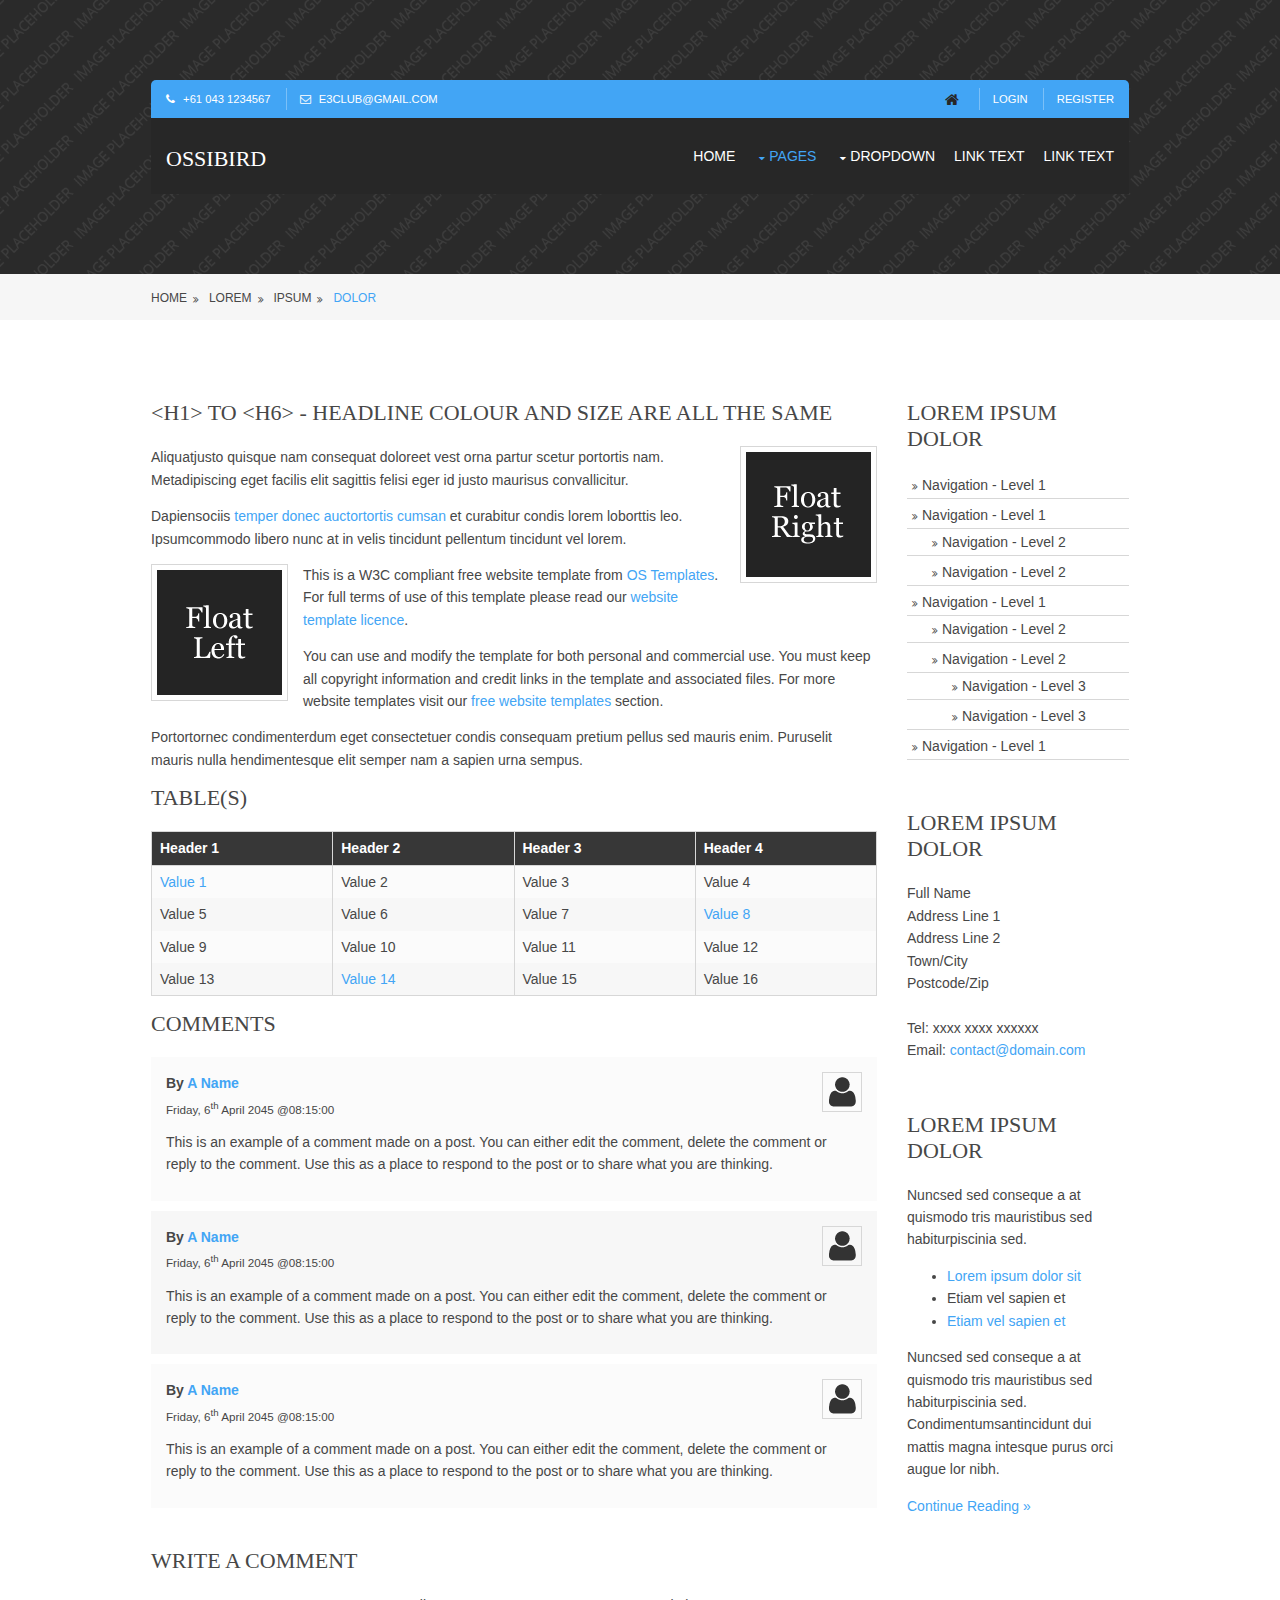
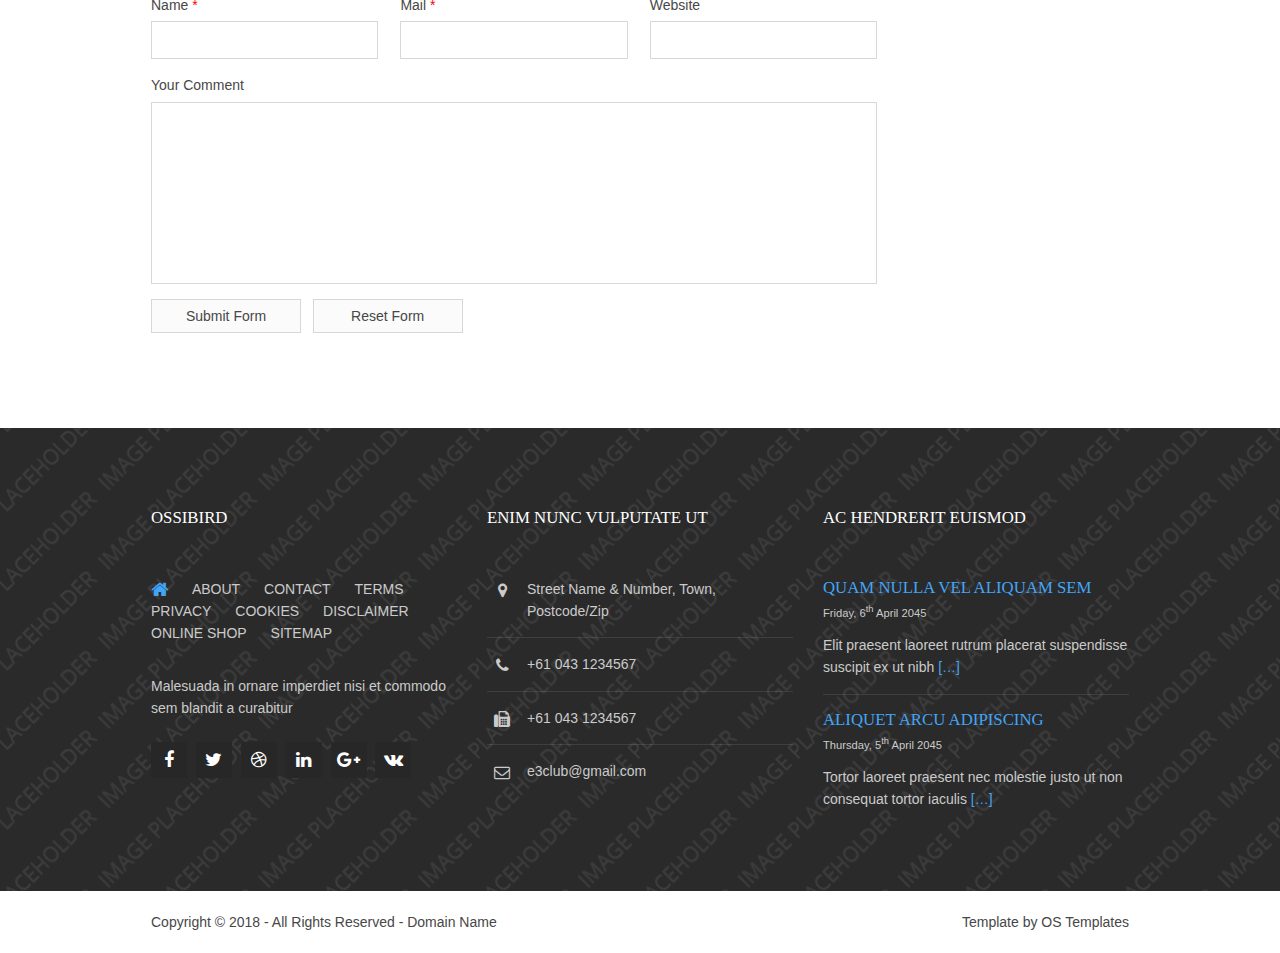
<file: pages/sidebar-right.html>
<!DOCTYPE html>
<!--
Template Name: Ossibird
Author: <a href="https://www.os-templates.com/">OS Templates</a>
Author URI: https://www.os-templates.com/
Licence: Free to use under our free template licence terms
Licence URI: https://www.os-templates.com/template-terms
-->
<html>
  <head>
    <title>Ossibird | Pages | Sidebar Right</title>
    <meta charset="utf-8" />
    <meta
      name="viewport"
      content="width=device-width, initial-scale=1.0, maximum-scale=1.0, user-scalable=no"
    />
    <link
      href="../layout/styles/layout.css"
      rel="stylesheet"
      type="text/css"
      media="all"
    />
  </head>
  <body id="top">
    <!-- ################################################################################################ -->
    <!-- ################################################################################################ -->
    <!-- ################################################################################################ -->
    <!-- Top Background Image Wrapper -->
    <div
      class="topspacer bgded overlay"
      style="background-image: url('../images/demo/backgrounds/01.png')"
    >
      <!-- ################################################################################################ -->
      <div class="wrapper row0">
        <div id="topbar" class="hoc clear">
          <!-- ################################################################################################ -->
          <div class="fl_left">
            <ul class="nospace">
              <li><i class="fa fa-phone"></i> +61 043 1234567</li>
              <li><i class="fa fa-envelope-o"></i> e3club@gmail.com</li>
            </ul>
          </div>
          <div class="fl_right">
            <ul class="nospace">
              <li>
                <a href="../index.html"><i class="fa fa-lg fa-home"></i></a>
              </li>
              <li><a href="javascript:void;">Login</a></li>
              <li><a href="javascript:void;">Register</a></li>
            </ul>
          </div>
          <!-- ################################################################################################ -->
        </div>
      </div>
      <!-- ################################################################################################ -->
      <!-- ################################################################################################ -->
      <!-- ################################################################################################ -->
      <div class="wrapper row1">
        <header id="header" class="hoc clear">
          <!-- ################################################################################################ -->
          <div id="logo" class="fl_left">
            <h1><a href="../index.html">Ossibird</a></h1>
          </div>
          <!-- ################################################################################################ -->
          <nav id="mainav" class="fl_right">
            <ul class="clear">
              <li><a href="../index.html">Home</a></li>
              <li class="active">
                <a class="drop" href="javascript:void;">Pages</a>
                <ul>
                  <li><a href="gallery.html">Gallery</a></li>
                  <li><a href="full-width.html">Full Width</a></li>
                  <li><a href="sidebar-left.html">Sidebar Left</a></li>
                  <li class="active">
                    <a href="sidebar-right.html">Sidebar Right</a>
                  </li>
                  <li><a href="basic-grid.html">Basic Grid</a></li>
                </ul>
              </li>
              <li>
                <a class="drop" href="javascript:void;">Dropdown</a>
                <ul>
                  <li><a href="javascript:void;">Level 2</a></li>
                  <li>
                    <a class="drop" href="javascript:void;">Level 2 + Drop</a>
                    <ul>
                      <li><a href="javascript:void;">Level 3</a></li>
                      <li><a href="javascript:void;">Level 3</a></li>
                      <li><a href="javascript:void;">Level 3</a></li>
                    </ul>
                  </li>
                  <li><a href="javascript:void;">Level 2</a></li>
                </ul>
              </li>
              <li><a href="javascript:void;">Link Text</a></li>
              <li><a href="javascript:void;">Link Text</a></li>
            </ul>
          </nav>
        </header>
        <!-- ################################################################################################ -->
      </div>
      <!-- ################################################################################################ -->
    </div>
    <!-- End Top Background Image Wrapper -->
    <!-- ################################################################################################ -->
    <!-- ################################################################################################ -->
    <!-- ################################################################################################ -->
    <div class="wrapper row2">
      <div id="breadcrumb" class="hoc clear">
        <!-- ################################################################################################ -->
        <ul>
          <li><a href="javascript:void;">Home</a></li>
          <li><a href="javascript:void;">Lorem</a></li>
          <li><a href="javascript:void;">Ipsum</a></li>
          <li><a href="javascript:void;">Dolor</a></li>
        </ul>
        <!-- ################################################################################################ -->
      </div>
    </div>
    <!-- ################################################################################################ -->
    <!-- ################################################################################################ -->
    <!-- ################################################################################################ -->
    <div class="wrapper row3">
      <main class="hoc container clear">
        <!-- main body -->
        <!-- ################################################################################################ -->
        <div class="content three_quarter first">
          <!-- ################################################################################################ -->
          <h1>
            &lt;h1&gt; to &lt;h6&gt; - Headline Colour and Size Are All The Same
          </h1>
          <img
            class="imgr borderedbox inspace-5"
            src="../images/demo/imgr.gif"
            alt=""
          />
          <p>
            Aliquatjusto quisque nam consequat doloreet vest orna partur scetur
            portortis nam. Metadipiscing eget facilis elit sagittis felisi eger
            id justo maurisus convallicitur.
          </p>
          <p>
            Dapiensociis
            <a href="javascript:void;">temper donec auctortortis cumsan</a> et
            curabitur condis lorem loborttis leo. Ipsumcommodo libero nunc at in
            velis tincidunt pellentum tincidunt vel lorem.
          </p>
          <img
            class="imgl borderedbox inspace-5"
            src="../images/demo/imgl.gif"
            alt=""
          />
          <p>
            This is a W3C compliant free website template from
            <a
              href="https://www.os-templates.com/"
              title="Free Website Templates"
              >OS Templates</a
            >. For full terms of use of this template please read our
            <a href="https://www.os-templates.com/template-terms"
              >website template licence</a
            >.
          </p>
          <p>
            You can use and modify the template for both personal and commercial
            use. You must keep all copyright information and credit links in the
            template and associated files. For more website templates visit our
            <a href="https://www.os-templates.com/">free website templates</a>
            section.
          </p>
          <p>
            Portortornec condimenterdum eget consectetuer condis consequam
            pretium pellus sed mauris enim. Puruselit mauris nulla
            hendimentesque elit semper nam a sapien urna sempus.
          </p>
          <h1>Table(s)</h1>
          <div class="scrollable">
            <table>
              <thead>
                <tr>
                  <th>Header 1</th>
                  <th>Header 2</th>
                  <th>Header 3</th>
                  <th>Header 4</th>
                </tr>
              </thead>
              <tbody>
                <tr>
                  <td><a href="javascript:void;">Value 1</a></td>
                  <td>Value 2</td>
                  <td>Value 3</td>
                  <td>Value 4</td>
                </tr>
                <tr>
                  <td>Value 5</td>
                  <td>Value 6</td>
                  <td>Value 7</td>
                  <td><a href="javascript:void;">Value 8</a></td>
                </tr>
                <tr>
                  <td>Value 9</td>
                  <td>Value 10</td>
                  <td>Value 11</td>
                  <td>Value 12</td>
                </tr>
                <tr>
                  <td>Value 13</td>
                  <td><a href="javascript:void;">Value 14</a></td>
                  <td>Value 15</td>
                  <td>Value 16</td>
                </tr>
              </tbody>
            </table>
          </div>
          <div id="comments">
            <h2>Comments</h2>
            <ul>
              <li>
                <article>
                  <header>
                    <figure class="avatar">
                      <img src="../images/demo/avatar.png" alt="" />
                    </figure>
                    <address>By <a href="javascript:void;">A Name</a></address>
                    <time datetime="2045-04-06T08:15+00:00"
                      >Friday, 6<sup>th</sup> April 2045 @08:15:00</time
                    >
                  </header>
                  <div class="comcont">
                    <p>
                      This is an example of a comment made on a post. You can
                      either edit the comment, delete the comment or reply to
                      the comment. Use this as a place to respond to the post or
                      to share what you are thinking.
                    </p>
                  </div>
                </article>
              </li>
              <li>
                <article>
                  <header>
                    <figure class="avatar">
                      <img src="../images/demo/avatar.png" alt="" />
                    </figure>
                    <address>By <a href="javascript:void;">A Name</a></address>
                    <time datetime="2045-04-06T08:15+00:00"
                      >Friday, 6<sup>th</sup> April 2045 @08:15:00</time
                    >
                  </header>
                  <div class="comcont">
                    <p>
                      This is an example of a comment made on a post. You can
                      either edit the comment, delete the comment or reply to
                      the comment. Use this as a place to respond to the post or
                      to share what you are thinking.
                    </p>
                  </div>
                </article>
              </li>
              <li>
                <article>
                  <header>
                    <figure class="avatar">
                      <img src="../images/demo/avatar.png" alt="" />
                    </figure>
                    <address>By <a href="javascript:void;">A Name</a></address>
                    <time datetime="2045-04-06T08:15+00:00"
                      >Friday, 6<sup>th</sup> April 2045 @08:15:00</time
                    >
                  </header>
                  <div class="comcont">
                    <p>
                      This is an example of a comment made on a post. You can
                      either edit the comment, delete the comment or reply to
                      the comment. Use this as a place to respond to the post or
                      to share what you are thinking.
                    </p>
                  </div>
                </article>
              </li>
            </ul>
            <h2>Write A Comment</h2>
            <form action="#" method="post">
              <div class="one_third first">
                <label for="name">Name <span>*</span></label>
                <input
                  type="text"
                  name="name"
                  id="name"
                  value=""
                  size="22"
                  required
                />
              </div>
              <div class="one_third">
                <label for="email">Mail <span>*</span></label>
                <input
                  type="email"
                  name="email"
                  id="email"
                  value=""
                  size="22"
                  required
                />
              </div>
              <div class="one_third">
                <label for="url">Website</label>
                <input type="url" name="url" id="url" value="" size="22" />
              </div>
              <div class="block clear">
                <label for="comment">Your Comment</label>
                <textarea
                  name="comment"
                  id="comment"
                  cols="25"
                  rows="10"
                ></textarea>
              </div>
              <div>
                <input type="submit" name="submit" value="Submit Form" />
                &nbsp;
                <input type="reset" name="reset" value="Reset Form" />
              </div>
            </form>
          </div>
          <!-- ################################################################################################ -->
        </div>
        <!-- ################################################################################################ -->
        <!-- ################################################################################################ -->
        <div class="sidebar one_quarter">
          <!-- ################################################################################################ -->
          <h6>Lorem ipsum dolor</h6>
          <nav class="sdb_holder">
            <ul>
              <li><a href="javascript:void;">Navigation - Level 1</a></li>
              <li>
                <a href="javascript:void;">Navigation - Level 1</a>
                <ul>
                  <li><a href="javascript:void;">Navigation - Level 2</a></li>
                  <li><a href="javascript:void;">Navigation - Level 2</a></li>
                </ul>
              </li>
              <li>
                <a href="javascript:void;">Navigation - Level 1</a>
                <ul>
                  <li><a href="javascript:void;">Navigation - Level 2</a></li>
                  <li>
                    <a href="javascript:void;">Navigation - Level 2</a>
                    <ul>
                      <li>
                        <a href="javascript:void;">Navigation - Level 3</a>
                      </li>
                      <li>
                        <a href="javascript:void;">Navigation - Level 3</a>
                      </li>
                    </ul>
                  </li>
                </ul>
              </li>
              <li><a href="javascript:void;">Navigation - Level 1</a></li>
            </ul>
          </nav>
          <div class="sdb_holder">
            <h6>Lorem ipsum dolor</h6>
            <address>
              Full Name<br />
              Address Line 1<br />
              Address Line 2<br />
              Town/City<br />
              Postcode/Zip<br />
              <br />
              Tel: xxxx xxxx xxxxxx<br />
              Email: <a href="javascript:void;">contact@domain.com</a>
            </address>
          </div>
          <div class="sdb_holder">
            <article>
              <h6>Lorem ipsum dolor</h6>
              <p>
                Nuncsed sed conseque a at quismodo tris mauristibus sed
                habiturpiscinia sed.
              </p>
              <ul>
                <li><a href="javascript:void;">Lorem ipsum dolor sit</a></li>
                <li>Etiam vel sapien et</li>
                <li><a href="javascript:void;">Etiam vel sapien et</a></li>
              </ul>
              <p>
                Nuncsed sed conseque a at quismodo tris mauristibus sed
                habiturpiscinia sed. Condimentumsantincidunt dui mattis magna
                intesque purus orci augue lor nibh.
              </p>
              <p class="more">
                <a href="javascript:void;">Continue Reading &raquo;</a>
              </p>
            </article>
          </div>
          <!-- ################################################################################################ -->
        </div>
        <!-- ################################################################################################ -->
        <!-- / main body -->
        <div class="clear"></div>
      </main>
    </div>
    <!-- ################################################################################################ -->
    <!-- ################################################################################################ -->
    <!-- ################################################################################################ -->
    <div
      class="wrapper row4 bgded overlay"
      style="background-image: url('../images/demo/backgrounds/03.png')"
    >
      <footer id="footer" class="hoc clear">
        <!-- ################################################################################################ -->
        <div class="one_third first">
          <h6 class="heading">Ossibird</h6>
          <nav>
            <ul class="nospace">
              <li>
                <a href="../index.html"><i class="fa fa-lg fa-home"></i></a>
              </li>
              <li><a href="javascript:void;">About</a></li>
              <li><a href="javascript:void;">Contact</a></li>
              <li><a href="javascript:void;">Terms</a></li>
              <li><a href="javascript:void;">Privacy</a></li>
              <li><a href="javascript:void;">Cookies</a></li>
              <li><a href="javascript:void;">Disclaimer</a></li>
              <li><a href="javascript:void;">Online Shop</a></li>
              <li><a href="javascript:void;">Sitemap</a></li>
            </ul>
          </nav>
          <p>
            Malesuada in ornare imperdiet nisi et commodo sem blandit a
            curabitur
          </p>
          <ul class="faico clear">
            <li>
              <a class="faicon-facebook" href="javascript:void;"
                ><i class="fa fa-facebook"></i
              ></a>
            </li>
            <li>
              <a class="faicon-twitter" href="javascript:void;"
                ><i class="fa fa-twitter"></i
              ></a>
            </li>
            <li>
              <a class="faicon-dribble" href="javascript:void;"
                ><i class="fa fa-dribbble"></i
              ></a>
            </li>
            <li>
              <a class="faicon-linkedin" href="javascript:void;"
                ><i class="fa fa-linkedin"></i
              ></a>
            </li>
            <li>
              <a class="faicon-google-plus" href="javascript:void;"
                ><i class="fa fa-google-plus"></i
              ></a>
            </li>
            <li>
              <a class="faicon-vk" href="javascript:void;"
                ><i class="fa fa-vk"></i
              ></a>
            </li>
          </ul>
        </div>
        <div class="one_third">
          <h6 class="heading">Enim nunc vulputate ut</h6>
          <ul class="nospace linklist contact">
            <li>
              <i class="fa fa-map-marker"></i>
              <address>Street Name &amp; Number, Town, Postcode/Zip</address>
            </li>
            <li><i class="fa fa-phone"></i> +61 043 1234567</li>
            <li><i class="fa fa-fax"></i> +61 043 1234567</li>
            <li><i class="fa fa-envelope-o"></i> e3club@gmail.com</li>
          </ul>
        </div>
        <div class="one_third">
          <h6 class="heading">Ac hendrerit euismod</h6>
          <ul class="nospace linklist">
            <li>
              <article>
                <h2 class="nospace font-x1">
                  <a href="javascript:void;">Quam nulla vel aliquam sem</a>
                </h2>
                <time class="font-xs block btmspace-10" datetime="2045-04-06"
                  >Friday, 6<sup>th</sup> April 2045</time
                >
                <p class="nospace">
                  Elit praesent laoreet rutrum placerat suspendisse suscipit ex
                  ut nibh <a href="javascript:void;">[&hellip;]</a>
                </p>
              </article>
            </li>
            <li>
              <article>
                <h2 class="nospace font-x1">
                  <a href="javascript:void;">Aliquet arcu adipiscing</a>
                </h2>
                <time class="font-xs block btmspace-10" datetime="2045-04-05"
                  >Thursday, 5<sup>th</sup> April 2045</time
                >
                <p class="nospace">
                  Tortor laoreet praesent nec molestie justo ut non consequat
                  tortor iaculis <a href="javascript:void;">[&hellip;]</a>
                </p>
              </article>
            </li>
          </ul>
        </div>
        <!-- ################################################################################################ -->
      </footer>
    </div>
    <!-- ################################################################################################ -->
    <!-- ################################################################################################ -->
    <!-- ################################################################################################ -->
    <div class="wrapper row5">
      <div id="copyright" class="hoc clear">
        <!-- ################################################################################################ -->
        <p class="fl_left">
          Copyright &copy; 2018 - All Rights Reserved -
          <a href="javascript:void;">Domain Name</a>
        </p>
        <p class="fl_right">
          Template by
          <a
            target="_blank"
            href="https://www.os-templates.com/"
            title="Free Website Templates"
            >OS Templates</a
          >
        </p>
        <!-- ################################################################################################ -->
      </div>
    </div>
    <!-- ################################################################################################ -->
    <!-- ################################################################################################ -->
    <!-- ################################################################################################ -->
    <a id="backtotop" href="#top"><i class="fa fa-chevron-up"></i></a>
    <!-- JAVASCRIPTS -->
    <script src="../layout/scripts/jquery.min.js"></script>
    <script src="../layout/scripts/jquery.backtotop.js"></script>
    <script src="../layout/scripts/jquery.mobilemenu.js"></script>
  </body>
</html>
</file>
<file: layout/styles/layout.css>
@charset "utf-8";
/*
Template Name: Ossibird
Author: <a href="https://www.os-templates.com/">OS Templates</a>
Author URI: https://www.os-templates.com/
Licence: Free to use under our free template licence terms
Licence URI: https://www.os-templates.com/template-terms
File: Layout CSS
*/

@import url("fontawesome-4.6.3.min.css");
@import url("framework.css");

/* Rows
--------------------------------------------------------------------------------------------------------------- */
.row0,
.row0 a {
}
.row1,
.row1 a {
}
.row2,
.row2 a {
}
.row3,
.row3 a {
}
.row4,
.row4 a {
}
.row5,
.row5 a {
}

/* Top Bar + Header + Pageintro Wrapping Spacer
--------------------------------------------------------------------------------------------------------------- */
.topspacer {
  padding: 80px 0;
}

/* Top Bar
--------------------------------------------------------------------------------------------------------------- */
#topbar {
  padding: 8px 15px;
  border-radius: 5px 5px 0 0;
  font-size: 0.8rem;
  text-transform: uppercase;
}

#topbar * {
  margin: 0;
}
#topbar ul li {
  display: inline-block;
  margin-right: 10px;
  padding-right: 15px;
  border-right: 1px solid;
}
#topbar ul li:last-child {
  margin-right: 0;
  padding-right: 0;
  border-right: none;
}
#topbar i {
  margin: 0 5px 0 0;
  line-height: normal;
}

/* Header
--------------------------------------------------------------------------------------------------------------- */
#header {
  padding: 0 15px;
}

#header #logo {
  margin: 28px 0 0 0;
}
#header #logo h1 {
  margin: 0;
  padding: 0;
  font-size: 22px;
  text-transform: uppercase;
}

/* Page Intro
--------------------------------------------------------------------------------------------------------------- */
#pageintro {
  padding: 150px 0 70px;
} /* Important to remove .topspacer padding from the bottom */

#pageintro article {
  display: block;
  max-width: 65%;
}
#pageintro article * {
  line-height: normal;
}
#pageintro article .heading {
  margin-bottom: 30px;
  font-size: 42px;
  letter-spacing: 2px;
}
#pageintro article p {
  font-size: 16px;
}
#pageintro article footer {
  margin-top: 30px;
}

/* Content Area
--------------------------------------------------------------------------------------------------------------- */
.container {
  padding: 80px 0;
}

/* Content */
.container .content {
}

.sectiontitle {
  margin-bottom: 80px;
}
.sectiontitle * {
  margin: 0;
}

.cta {
}
.cta footer {
  margin-bottom: 0;
} /* Used when elements stack in small viewports */

#latest {
}
#latest > ul {
}
#latest > ul > li {
}
#latest > ul > li:last-child {
  margin-bottom: 0;
} /* Used when elements stack in small viewports */
#latest > ul > li > article {
  display: inline-block;
  width: 100%;
  max-width: 320px;
  border: 1px solid;
}
#latest > ul > li > article > .postexcerpt {
  padding: 20px 15px;
}
#latest > ul > li > article > .postexcerpt * {
  margin: 0;
  padding: 0;
}
#latest > ul > li > article > .postexcerpt .heading {
  margin-bottom: 10px;
  font-size: 1.2rem;
}
#latest > ul > li > article footer {
  border-top: 1px solid;
}
#latest > ul > li > article footer a {
  display: block;
  position: relative;
  width: 100%;
  height: 39px;
  line-height: 39px;
  padding: 0 15px;
  text-transform: uppercase;
}
#latest > ul > li > article footer a::after {
  position: absolute;
  top: 0;
  right: 0;
  height: 100%;
  padding: 0 15px;
  font-family: "FontAwesome";
  content: "\f105";
  border-left: 1px solid;
}

/* Comments */
#comments ul {
  margin: 0 0 40px 0;
  padding: 0;
  list-style: none;
}
#comments li {
  margin: 0 0 10px 0;
  padding: 15px;
}
#comments .avatar {
  float: right;
  margin: 0 0 10px 10px;
  padding: 3px;
  border: 1px solid;
}
#comments address {
  font-weight: bold;
}
#comments time {
  font-size: smaller;
}
#comments .comcont {
  display: block;
  margin: 0;
  padding: 0;
}
#comments .comcont p {
  margin: 10px 5px 10px 0;
  padding: 0;
}

#comments form {
  display: block;
  width: 100%;
}
#comments input,
#comments textarea {
  width: 100%;
  padding: 10px;
  border: 1px solid;
}
#comments textarea {
  overflow: auto;
}
#comments div {
  margin-bottom: 15px;
}
#comments input[type="submit"],
#comments input[type="reset"] {
  display: inline-block;
  width: auto;
  min-width: 150px;
  margin: 0;
  padding: 8px 5px;
  cursor: pointer;
}

/* Sidebar */
.container .sidebar {
}

.sidebar .sdb_holder {
  margin-bottom: 50px;
}
.sidebar .sdb_holder:last-child {
  margin-bottom: 0;
}

/* Footer
--------------------------------------------------------------------------------------------------------------- */
#footer {
  padding: 80px 0;
}

#footer .heading {
  margin-bottom: 50px;
  font-size: 1.2rem;
}

#footer nav {
  margin-bottom: 30px;
  text-transform: uppercase;
}
#footer nav ul {
}
#footer nav ul li {
  display: inline-block;
  margin-right: 20px;
}
#footer nav ul li:last-child {
  margin-right: 0;
}

#footer .linklist li {
  display: block;
  margin-bottom: 15px;
  padding: 0 0 15px 0;
  border-bottom: 1px solid;
}
#footer .linklist li:last-child {
  margin: 0;
  padding: 0;
  border: none;
}
#footer .linklist li::before,
#footer .linklist li::after {
  display: table;
  content: "";
}
#footer .linklist li,
#footer .linklist li::after {
  clear: both;
}

#footer .contact {
}
#footer .contact.linklist li,
#footer .contact.linklist li:last-child {
  position: relative;
  padding-left: 40px;
}
#footer .contact li * {
  margin: 0;
  padding: 0;
  line-height: 1.6;
}
#footer .contact li i {
  display: block;
  position: absolute;
  top: 0;
  left: 0;
  width: 30px;
  font-size: 16px;
  text-align: center;
}

/* Copyright
--------------------------------------------------------------------------------------------------------------- */
#copyright {
  padding: 20px 0;
}
#copyright * {
  margin: 0;
  padding: 0;
}

/* Transition Fade
--------------------------------------------------------------------------------------------------------------- */
*,
*::before,
*::after {
  transition: all 0.3s ease-in-out;
}
#mainav form * {
  transition: none !important;
}

/* ------------------------------------------------------------------------------------------------------------ */
/* ------------------------------------------------------------------------------------------------------------ */
/* ------------------------------------------------------------------------------------------------------------ */
/* ------------------------------------------------------------------------------------------------------------ */
/* ------------------------------------------------------------------------------------------------------------ */

/* Navigation
--------------------------------------------------------------------------------------------------------------- */
nav ul,
nav ol {
  margin: 0;
  padding: 0;
  list-style: none;
}

#mainav,
#breadcrumb,
.sidebar nav {
  line-height: normal;
}
#mainav .drop::after,
#mainav li li .drop::after,
#breadcrumb li a::after,
.sidebar nav a::after {
  position: absolute;
  font-family: "FontAwesome";
  font-size: 10px;
  line-height: 10px;
}

/* Top Navigation */
#mainav {
}
#mainav ul {
  text-transform: uppercase;
}
#mainav ul ul {
  z-index: 9999;
  position: absolute;
  width: 180px;
  text-transform: none;
}
#mainav ul ul ul {
  left: 180px;
  top: 0;
}
#mainav li {
  display: inline-block;
  position: relative;
  margin: 0 15px 0 0;
  padding: 0;
}
#mainav li:last-child {
  margin-right: 0;
}
#mainav li li {
  width: 100%;
  margin: 0;
}
#mainav li a {
  display: block;
  padding: 30px 0;
}
#mainav li li a {
  border: solid;
  border-width: 0 0 1px 0;
}
#mainav .drop {
  padding-left: 15px;
}
#mainav li li a,
#mainav li li .drop {
  display: block;
  margin: 0;
  padding: 10px 15px;
}
#mainav .drop::after,
#mainav li li .drop::after {
  content: "\f0d7";
}
#mainav .drop::after {
  top: 35px;
  left: 5px;
}
#mainav li li .drop::after {
  top: 15px;
  left: 5px;
}
#mainav ul ul {
  visibility: hidden;
  opacity: 0;
}
#mainav ul li:hover > ul {
  visibility: visible;
  opacity: 1;
}

#mainav form {
  display: none;
  margin: 0;
  padding: 0;
}
#mainav form select,
#mainav form select option {
  display: block;
  cursor: pointer;
  outline: none;
}
#mainav form select {
  width: 100%;
  padding: 5px;
  border: 1px solid;
}
#mainav form select option {
  margin: 5px;
  padding: 0;
  border: none;
}

/* Breadcrumb */
#breadcrumb {
  padding: 15px 0;
}
#breadcrumb ul {
  margin: 0;
  padding: 0;
  list-style: none;
  text-transform: uppercase;
}
#breadcrumb li {
  display: inline-block;
  margin: 0 6px 0 0;
  padding: 0;
}
#breadcrumb li a {
  display: block;
  position: relative;
  margin: 0;
  padding: 0 12px 0 0;
  font-size: 12px;
}
#breadcrumb li a::after {
  top: 3px;
  right: 0;
  content: "\f101";
}
#breadcrumb li:last-child a {
  margin: 0;
  padding: 0;
}
#breadcrumb li:last-child a::after {
  display: none;
}

/* Sidebar Navigation */
.sidebar nav {
  display: block;
  width: 100%;
}
.sidebar nav li {
  margin: 0 0 3px 0;
  padding: 0;
}
.sidebar nav a {
  display: block;
  position: relative;
  margin: 0;
  padding: 5px 10px 5px 15px;
  text-decoration: none;
  border: solid;
  border-width: 0 0 1px 0;
}
.sidebar nav a::after {
  top: 9px;
  left: 5px;
  content: "\f101";
}
.sidebar nav ul ul a {
  padding-left: 35px;
}
.sidebar nav ul ul a::after {
  left: 25px;
}
.sidebar nav ul ul ul a {
  padding-left: 55px;
}
.sidebar nav ul ul ul a::after {
  left: 45px;
}

/* Pagination */
.pagination {
  display: block;
  width: 100%;
  text-align: center;
  clear: both;
}
.pagination li {
  display: inline-block;
  margin: 0 2px 0 0;
}
.pagination li:last-child {
  margin-right: 0;
}
.pagination a,
.pagination strong {
  display: block;
  padding: 8px 11px;
  border: 1px solid;
  background-clip: padding-box;
  font-weight: normal;
}

/* Back to Top */
#backtotop {
  z-index: 999;
  display: inline-block;
  position: fixed;
  visibility: hidden;
  bottom: 20px;
  right: 20px;
  width: 36px;
  height: 36px;
  line-height: 36px;
  font-size: 16px;
  text-align: center;
  opacity: 0.2;
}
#backtotop i {
  display: block;
  width: 100%;
  height: 100%;
  line-height: inherit;
}
#backtotop.visible {
  visibility: visible;
  opacity: 0.5;
}
#backtotop:hover {
  opacity: 1;
}

/* Tables
--------------------------------------------------------------------------------------------------------------- */
table,
th,
td {
  border: 1px solid;
  border-collapse: collapse;
  vertical-align: top;
}
table,
th {
  table-layout: auto;
}
table {
  width: 100%;
  margin-bottom: 15px;
}
th,
td {
  padding: 5px 8px;
}
td {
  border-width: 0 1px;
}

/* Gallery
--------------------------------------------------------------------------------------------------------------- */
#gallery {
  display: block;
  width: 100%;
  margin-bottom: 50px;
}
#gallery figure figcaption {
  display: block;
  width: 100%;
  clear: both;
}
#gallery li {
  margin-bottom: 30px;
}

/* Font Awesome Social Icons
--------------------------------------------------------------------------------------------------------------- */
.faico {
  margin: 0;
  padding: 0;
  list-style: none;
}
.faico li {
  display: inline-block;
  margin: 8px 5px 0 0;
  padding: 0;
  line-height: normal;
}
.faico li:last-child {
  margin-right: 0;
}
.faico a {
  display: inline-block;
  width: 36px;
  height: 36px;
  line-height: 36px;
  font-size: 18px;
  text-align: center;
}

.faico a {
  color: #ffffff;
  background-color: #272727;
}

.faicon-dribble:hover {
  background-color: #ea4c89;
}
.faicon-facebook:hover {
  background-color: #3b5998;
}
.faicon-google-plus:hover {
  background-color: #db4a39;
}
.faicon-linkedin:hover {
  background-color: #0e76a8;
}
.faicon-twitter:hover {
  background-color: #00acee;
}
.faicon-vk:hover {
  background-color: #4e658e;
}

/* ------------------------------------------------------------------------------------------------------------ */
/* ------------------------------------------------------------------------------------------------------------ */
/* ------------------------------------------------------------------------------------------------------------ */
/* ------------------------------------------------------------------------------------------------------------ */
/* ------------------------------------------------------------------------------------------------------------ */

/* Colours
--------------------------------------------------------------------------------------------------------------- */
body {
  color: #474747;
  background-color: #ffffff;
}
a {
  color: #42a5f5;
}
a:active,
a:focus {
  background: transparent;
} /* IE10 + 11 Bugfix - prevents grey background */
hr,
.borderedbox {
  border-color: #d7d7d7;
}
label span {
  color: #ff0000;
  background-color: inherit;
}
input:focus,
textarea:focus,
*:required:focus {
  border-color: #42a5f5;
}
.overlay {
  color: #ffffff;
  background-color: inherit;
}
.overlay::after {
  color: inherit;
  background-color: rgba(39, 39, 39, 0.65); /* #272727 */
}

.btn,
.btn.inverse:hover,
a .icon.fa,
a.inverse:hover .icon.fa {
  color: #ffffff;
  background-color: #42a5f5;
  border-color: #42a5f5;
}
.btn:hover,
.btn.inverse,
a:hover .icon.fa,
a.inverse .icon.fa {
  color: inherit;
  background-color: transparent;
  border-color: inherit;
}

/* Rows */
.row0,
.row0 a {
  color: #ffffff;
}
.row1 {
  color: #ffffff;
}
.row2 {
  color: #474747;
  background-color: #f6f6f6;
}
.row3 {
  color: #474747;
  background-color: #ffffff;
}
.row4 {
  color: #cbcbcb;
  background-color: #272727;
}
.row5,
.row5 a {
  color: #474747;
  background-color: #ffffff;
}

/* Top Bar */
#topbar {
  color: inherit;
  background-color: #42a5f5;
}
#topbar ul li {
  border-color: rgba(255, 255, 255, 0.3);
}
#topbar > div:last-of-type li:first-child a {
  color: #272727;
}

/* Header */
#header {
  color: inherit;
  background-color: #272727;
}
#header #logo a {
  color: inherit;
}

/* Content Area */
#latest > ul > li > article {
  border-color: #d7d7d7;
}
#latest > ul > li > article footer,
#latest > ul > li > article footer a::after {
  border-color: #d7d7d7;
}
#latest > ul > li > article:hover footer a {
  color: #ffffff;
  background: #42a5f5;
}

/* Footer */
#footer .heading {
  color: #ffffff;
}
#footer nav a {
  color: inherit;
}
#footer nav li:first-child a,
#footer nav a:hover {
  color: #42a5f5;
}
#footer .linklist li {
  border-color: rgba(255, 255, 255, 0.1);
}

/* Navigation */
#mainav li a {
  color: inherit;
}
#mainav .active a,
#mainav a:hover,
#mainav li:hover > a {
  color: #42a5f5;
  background-color: inherit;
}
#mainav li li a,
#mainav .active li a {
  color: #ffffff;
  background-color: rgba(0, 0, 0, 0.6);
  border-color: rgba(0, 0, 0, 0.6);
}
#mainav li li:hover > a,
#mainav .active .active > a {
  color: #ffffff;
  background-color: #42a5f5;
}
#mainav form select {
  color: #ffffff;
  background-color: #000000;
  border-color: rgba(255, 255, 255, 0.2);
}

#breadcrumb a {
  color: inherit;
  background-color: inherit;
}
#breadcrumb li:last-child a {
  color: #42a5f5;
}

.container .sidebar nav a {
  color: inherit;
  border-color: #d7d7d7;
}
.container .sidebar nav a:hover {
  color: #42a5f5;
}

.pagination a,
.pagination strong {
  border-color: #d7d7d7;
}
.pagination .current * {
  color: #ffffff;
  background-color: #42a5f5;
}

#backtotop {
  color: #ffffff;
  background-color: #42a5f5;
}

/* Tables + Comments */
table,
th,
td,
#comments .avatar,
#comments input,
#comments textarea {
  border-color: #d7d7d7;
}
#comments input:focus,
#comments textarea:focus,
#comments *:required:focus {
  border-color: #42a5f5;
}
th {
  color: #ffffff;
  background-color: #373737;
}
tr,
#comments li,
#comments input[type="submit"],
#comments input[type="reset"] {
  color: inherit;
  background-color: #fbfbfb;
}
tr:nth-child(even),
#comments li:nth-child(even) {
  color: inherit;
  background-color: #f7f7f7;
}
table a,
#comments a {
  background-color: inherit;
}

/* ------------------------------------------------------------------------------------------------------------ */
/* ------------------------------------------------------------------------------------------------------------ */
/* ------------------------------------------------------------------------------------------------------------ */
/* ------------------------------------------------------------------------------------------------------------ */
/* ------------------------------------------------------------------------------------------------------------ */

/* Media Queries
--------------------------------------------------------------------------------------------------------------- */
@-ms-viewport {
  width: device-width;
}

/* Max Wrapper Width - Laptop, Desktop etc.
--------------------------------------------------------------------------------------------------------------- */
@media screen and (min-width: 978px) {
  .hoc {
    max-width: 978px;
  }
}

/* Mobile Devices
--------------------------------------------------------------------------------------------------------------- */
@media screen and (max-width: 900px) {
  .hoc {
    max-width: 90%;
  }

  #topbar {
  }

  #header {
    padding: 15px;
  }
  #header #logo {
    margin: 3px 0 0 0;
  }

  #mainav {
  }
  #mainav ul {
    display: none;
  }
  #mainav form {
    display: block;
  }

  #breadcrumb {
  }

  .container {
  }
  #comments input[type="reset"] {
    margin-top: 10px;
  }
  .pagination li {
    display: inline-block;
    margin: 0 5px 5px 0;
  }

  #footer {
  }

  #copyright {
  }
  #copyright p:first-of-type {
    margin-bottom: 10px;
  }
}

@media screen and (max-width: 750px) {
  .imgl,
  .imgr {
    display: inline-block;
    float: none;
    margin: 0 0 10px 0;
  }
  .fl_left,
  .fl_right {
    display: block;
    float: none;
  }
  .group .group > *:last-child,
  .clear .clear > *:last-child,
  .clear .group > *:last-child,
  .group .clear > *:last-child {
    margin-bottom: 0;
  } /* Experimental - Needs more testing in different situations, stops double margin when stacking */
  .one_half,
  .one_third,
  .two_third,
  .one_quarter,
  .two_quarter,
  .three_quarter {
    display: block;
    float: none;
    width: auto;
    margin: 0 0 30px 0;
    padding: 0;
  }

  #topbar {
    text-align: center;
  }
  #topbar ul {
    margin: 0 0 8px 0;
  }
  #topbar > div:last-of-type ul {
    margin: 0;
  }

  #header {
    text-align: center;
  }
  #header #logo {
    margin: 0 0 15px 0;
  }

  #pageintro article {
    max-width: none;
  }

  #footer {
    padding-bottom: 50px;
  } /* Not neccessary, just looks a little better */
}

@media screen and (max-width: 450px) {
  #topbar ul li {
    margin-bottom: 2px;
    padding-right: 0;
    border-right: none;
  }
}

/* Other
--------------------------------------------------------------------------------------------------------------- */
@media screen and (max-width: 650px) {
  .scrollable {
    display: block;
    width: 100%;
    margin: 0 0 30px 0;
    padding: 0 0 15px 0;
    overflow: auto;
    overflow-x: scroll;
  }
  .scrollable table {
    margin: 0;
    padding: 0;
    white-space: nowrap;
  }

  .inline li {
    display: block;
    margin-bottom: 10px;
  }
  .pushright li {
    margin-right: 0;
  }

  .font-x2 {
    font-size: 1.4rem;
  }
  .font-x3 {
    font-size: 1.6rem;
  }
}

.join-in-form-item > * {
  display: flex;
  border: 1px solid #ccc;
}

.join-in-form-item > * > span {
  display: flex;
  padding: 4px;
  flex: 1 1 60px;
}

.join-in-form-item input {
  border: none;
  flex: 1 1 200px;
  color: black;
}
</file>
<file: ossibird/layout/styles/layout.css>
@charset "utf-8";
/*
Template Name: Ossibird
Author: <a href="https://www.os-templates.com/">OS Templates</a>
Author URI: https://www.os-templates.com/
Licence: Free to use under our free template licence terms
Licence URI: https://www.os-templates.com/template-terms
File: Layout CSS
*/

@import url("fontawesome-4.6.3.min.css");
@import url("framework.css");

/* Rows
--------------------------------------------------------------------------------------------------------------- */
.row0,
.row0 a {
}
.row1,
.row1 a {
}
.row2,
.row2 a {
}
.row3,
.row3 a {
}
.row4,
.row4 a {
}
.row5,
.row5 a {
}

/* Top Bar + Header + Pageintro Wrapping Spacer
--------------------------------------------------------------------------------------------------------------- */
.topspacer {
  padding: 80px 0;
}

/* Top Bar
--------------------------------------------------------------------------------------------------------------- */
#topbar {
  padding: 8px 15px;
  border-radius: 5px 5px 0 0;
  font-size: 0.8rem;
  text-transform: uppercase;
}

#topbar * {
  margin: 0;
}
#topbar ul li {
  display: inline-block;
  margin-right: 10px;
  padding-right: 15px;
  border-right: 1px solid;
}
#topbar ul li:last-child {
  margin-right: 0;
  padding-right: 0;
  border-right: none;
}
#topbar i {
  margin: 0 5px 0 0;
  line-height: normal;
}

/* Header
--------------------------------------------------------------------------------------------------------------- */
#header {
  padding: 0 15px;
}

#header #logo {
  margin: 28px 0 0 0;
}
#header #logo h1 {
  margin: 0;
  padding: 0;
  font-size: 22px;
  text-transform: uppercase;
}

/* Page Intro
--------------------------------------------------------------------------------------------------------------- */
#pageintro {
  padding: 150px 0 70px;
} /* Important to remove .topspacer padding from the bottom */

#pageintro article {
  display: block;
  max-width: 65%;
}
#pageintro article * {
  line-height: normal;
}
#pageintro article .heading {
  margin-bottom: 30px;
  font-size: 42px;
  letter-spacing: 2px;
}
#pageintro article p {
  font-size: 16px;
}
#pageintro article footer {
  margin-top: 30px;
}

/* Content Area
--------------------------------------------------------------------------------------------------------------- */
.container {
  padding: 80px 0;
}

/* Content */
.container .content {
}

.sectiontitle {
  margin-bottom: 80px;
}
.sectiontitle * {
  margin: 0;
}

.cta {
}
.cta footer {
  margin-bottom: 0;
} /* Used when elements stack in small viewports */

#latest {
}
#latest > ul {
}
#latest > ul > li {
}
#latest > ul > li:last-child {
  margin-bottom: 0;
} /* Used when elements stack in small viewports */
#latest > ul > li > article {
  display: inline-block;
  width: 100%;
  max-width: 320px;
  border: 1px solid;
}
#latest > ul > li > article > .postexcerpt {
  padding: 20px 15px;
}
#latest > ul > li > article > .postexcerpt * {
  margin: 0;
  padding: 0;
}
#latest > ul > li > article > .postexcerpt .heading {
  margin-bottom: 10px;
  font-size: 1.2rem;
}
#latest > ul > li > article footer {
  border-top: 1px solid;
}
#latest > ul > li > article footer a {
  display: block;
  position: relative;
  width: 100%;
  height: 39px;
  line-height: 39px;
  padding: 0 15px;
  text-transform: uppercase;
}
#latest > ul > li > article footer a::after {
  position: absolute;
  top: 0;
  right: 0;
  height: 100%;
  padding: 0 15px;
  font-family: "FontAwesome";
  content: "\f105";
  border-left: 1px solid;
}

/* Comments */
#comments ul {
  margin: 0 0 40px 0;
  padding: 0;
  list-style: none;
}
#comments li {
  margin: 0 0 10px 0;
  padding: 15px;
}
#comments .avatar {
  float: right;
  margin: 0 0 10px 10px;
  padding: 3px;
  border: 1px solid;
}
#comments address {
  font-weight: bold;
}
#comments time {
  font-size: smaller;
}
#comments .comcont {
  display: block;
  margin: 0;
  padding: 0;
}
#comments .comcont p {
  margin: 10px 5px 10px 0;
  padding: 0;
}

#comments form {
  display: block;
  width: 100%;
}
#comments input,
#comments textarea {
  width: 100%;
  padding: 10px;
  border: 1px solid;
}
#comments textarea {
  overflow: auto;
}
#comments div {
  margin-bottom: 15px;
}
#comments input[type="submit"],
#comments input[type="reset"] {
  display: inline-block;
  width: auto;
  min-width: 150px;
  margin: 0;
  padding: 8px 5px;
  cursor: pointer;
}

/* Sidebar */
.container .sidebar {
}

.sidebar .sdb_holder {
  margin-bottom: 50px;
}
.sidebar .sdb_holder:last-child {
  margin-bottom: 0;
}

/* Footer
--------------------------------------------------------------------------------------------------------------- */
#footer {
  padding: 80px 0;
}

#footer .heading {
  margin-bottom: 50px;
  font-size: 1.2rem;
}

#footer nav {
  margin-bottom: 30px;
  text-transform: uppercase;
}
#footer nav ul {
}
#footer nav ul li {
  display: inline-block;
  margin-right: 20px;
}
#footer nav ul li:last-child {
  margin-right: 0;
}

#footer .linklist li {
  display: block;
  margin-bottom: 15px;
  padding: 0 0 15px 0;
  border-bottom: 1px solid;
}
#footer .linklist li:last-child {
  margin: 0;
  padding: 0;
  border: none;
}
#footer .linklist li::before,
#footer .linklist li::after {
  display: table;
  content: "";
}
#footer .linklist li,
#footer .linklist li::after {
  clear: both;
}

#footer .contact {
}
#footer .contact.linklist li,
#footer .contact.linklist li:last-child {
  position: relative;
  padding-left: 40px;
}
#footer .contact li * {
  margin: 0;
  padding: 0;
  line-height: 1.6;
}
#footer .contact li i {
  display: block;
  position: absolute;
  top: 0;
  left: 0;
  width: 30px;
  font-size: 16px;
  text-align: center;
}

/* Copyright
--------------------------------------------------------------------------------------------------------------- */
#copyright {
  padding: 20px 0;
}
#copyright * {
  margin: 0;
  padding: 0;
}

/* Transition Fade
--------------------------------------------------------------------------------------------------------------- */
*,
*::before,
*::after {
  transition: all 0.3s ease-in-out;
}
#mainav form * {
  transition: none !important;
}

/* ------------------------------------------------------------------------------------------------------------ */
/* ------------------------------------------------------------------------------------------------------------ */
/* ------------------------------------------------------------------------------------------------------------ */
/* ------------------------------------------------------------------------------------------------------------ */
/* ------------------------------------------------------------------------------------------------------------ */

/* Navigation
--------------------------------------------------------------------------------------------------------------- */
nav ul,
nav ol {
  margin: 0;
  padding: 0;
  list-style: none;
}

#mainav,
#breadcrumb,
.sidebar nav {
  line-height: normal;
}
#mainav .drop::after,
#mainav li li .drop::after,
#breadcrumb li a::after,
.sidebar nav a::after {
  position: absolute;
  font-family: "FontAwesome";
  font-size: 10px;
  line-height: 10px;
}

/* Top Navigation */
#mainav {
}
#mainav ul {
  text-transform: uppercase;
}
#mainav ul ul {
  z-index: 9999;
  position: absolute;
  width: 180px;
  text-transform: none;
}
#mainav ul ul ul {
  left: 180px;
  top: 0;
}
#mainav li {
  display: inline-block;
  position: relative;
  margin: 0 15px 0 0;
  padding: 0;
}
#mainav li:last-child {
  margin-right: 0;
}
#mainav li li {
  width: 100%;
  margin: 0;
}
#mainav li a {
  display: block;
  padding: 30px 0;
}
#mainav li li a {
  border: solid;
  border-width: 0 0 1px 0;
}
#mainav .drop {
  padding-left: 15px;
}
#mainav li li a,
#mainav li li .drop {
  display: block;
  margin: 0;
  padding: 10px 15px;
}
#mainav .drop::after,
#mainav li li .drop::after {
  content: "\f0d7";
}
#mainav .drop::after {
  top: 35px;
  left: 5px;
}
#mainav li li .drop::after {
  top: 15px;
  left: 5px;
}
#mainav ul ul {
  visibility: hidden;
  opacity: 0;
}
#mainav ul li:hover > ul {
  visibility: visible;
  opacity: 1;
}

#mainav form {
  display: none;
  margin: 0;
  padding: 0;
}
#mainav form select,
#mainav form select option {
  display: block;
  cursor: pointer;
  outline: none;
}
#mainav form select {
  width: 100%;
  padding: 5px;
  border: 1px solid;
}
#mainav form select option {
  margin: 5px;
  padding: 0;
  border: none;
}

/* Breadcrumb */
#breadcrumb {
  padding: 15px 0;
}
#breadcrumb ul {
  margin: 0;
  padding: 0;
  list-style: none;
  text-transform: uppercase;
}
#breadcrumb li {
  display: inline-block;
  margin: 0 6px 0 0;
  padding: 0;
}
#breadcrumb li a {
  display: block;
  position: relative;
  margin: 0;
  padding: 0 12px 0 0;
  font-size: 12px;
}
#breadcrumb li a::after {
  top: 3px;
  right: 0;
  content: "\f101";
}
#breadcrumb li:last-child a {
  margin: 0;
  padding: 0;
}
#breadcrumb li:last-child a::after {
  display: none;
}

/* Sidebar Navigation */
.sidebar nav {
  display: block;
  width: 100%;
}
.sidebar nav li {
  margin: 0 0 3px 0;
  padding: 0;
}
.sidebar nav a {
  display: block;
  position: relative;
  margin: 0;
  padding: 5px 10px 5px 15px;
  text-decoration: none;
  border: solid;
  border-width: 0 0 1px 0;
}
.sidebar nav a::after {
  top: 9px;
  left: 5px;
  content: "\f101";
}
.sidebar nav ul ul a {
  padding-left: 35px;
}
.sidebar nav ul ul a::after {
  left: 25px;
}
.sidebar nav ul ul ul a {
  padding-left: 55px;
}
.sidebar nav ul ul ul a::after {
  left: 45px;
}

/* Pagination */
.pagination {
  display: block;
  width: 100%;
  text-align: center;
  clear: both;
}
.pagination li {
  display: inline-block;
  margin: 0 2px 0 0;
}
.pagination li:last-child {
  margin-right: 0;
}
.pagination a,
.pagination strong {
  display: block;
  padding: 8px 11px;
  border: 1px solid;
  background-clip: padding-box;
  font-weight: normal;
}

/* Back to Top */
#backtotop {
  z-index: 999;
  display: inline-block;
  position: fixed;
  visibility: hidden;
  bottom: 20px;
  right: 20px;
  width: 36px;
  height: 36px;
  line-height: 36px;
  font-size: 16px;
  text-align: center;
  opacity: 0.2;
}
#backtotop i {
  display: block;
  width: 100%;
  height: 100%;
  line-height: inherit;
}
#backtotop.visible {
  visibility: visible;
  opacity: 0.5;
}
#backtotop:hover {
  opacity: 1;
}

/* Tables
--------------------------------------------------------------------------------------------------------------- */
table,
th,
td {
  border: 1px solid;
  border-collapse: collapse;
  vertical-align: top;
}
table,
th {
  table-layout: auto;
}
table {
  width: 100%;
  margin-bottom: 15px;
}
th,
td {
  padding: 5px 8px;
}
td {
  border-width: 0 1px;
}

/* Gallery
--------------------------------------------------------------------------------------------------------------- */
#gallery {
  display: block;
  width: 100%;
  margin-bottom: 50px;
}
#gallery figure figcaption {
  display: block;
  width: 100%;
  clear: both;
}
#gallery li {
  margin-bottom: 30px;
}

/* Font Awesome Social Icons
--------------------------------------------------------------------------------------------------------------- */
.faico {
  margin: 0;
  padding: 0;
  list-style: none;
}
.faico li {
  display: inline-block;
  margin: 8px 5px 0 0;
  padding: 0;
  line-height: normal;
}
.faico li:last-child {
  margin-right: 0;
}
.faico a {
  display: inline-block;
  width: 36px;
  height: 36px;
  line-height: 36px;
  font-size: 18px;
  text-align: center;
}

.faico a {
  color: #ffffff;
  background-color: #272727;
}

.faicon-dribble:hover {
  background-color: #ea4c89;
}
.faicon-facebook:hover {
  background-color: #3b5998;
}
.faicon-google-plus:hover {
  background-color: #db4a39;
}
.faicon-linkedin:hover {
  background-color: #0e76a8;
}
.faicon-twitter:hover {
  background-color: #00acee;
}
.faicon-vk:hover {
  background-color: #4e658e;
}

/* ------------------------------------------------------------------------------------------------------------ */
/* ------------------------------------------------------------------------------------------------------------ */
/* ------------------------------------------------------------------------------------------------------------ */
/* ------------------------------------------------------------------------------------------------------------ */
/* ------------------------------------------------------------------------------------------------------------ */

/* Colours
--------------------------------------------------------------------------------------------------------------- */
body {
  color: #474747;
  background-color: #ffffff;
}
a {
  color: #42a5f5;
}
a:active,
a:focus {
  background: transparent;
} /* IE10 + 11 Bugfix - prevents grey background */
hr,
.borderedbox {
  border-color: #d7d7d7;
}
label span {
  color: #ff0000;
  background-color: inherit;
}
input:focus,
textarea:focus,
*:required:focus {
  border-color: #42a5f5;
}
.overlay {
  color: #ffffff;
  background-color: inherit;
}
.overlay::after {
  color: inherit;
  background-color: rgba(39, 39, 39, 0.65); /* #272727 */
}

.btn,
.btn.inverse:hover,
a .icon.fa,
a.inverse:hover .icon.fa {
  color: #ffffff;
  background-color: #42a5f5;
  border-color: #42a5f5;
}
.btn:hover,
.btn.inverse,
a:hover .icon.fa,
a.inverse .icon.fa {
  color: inherit;
  background-color: transparent;
  border-color: inherit;
}

/* Rows */
.row0,
.row0 a {
  color: #ffffff;
}
.row1 {
  color: #ffffff;
}
.row2 {
  color: #474747;
  background-color: #f6f6f6;
}
.row3 {
  color: #474747;
  background-color: #ffffff;
}
.row4 {
  color: #cbcbcb;
  background-color: #272727;
}
.row5,
.row5 a {
  color: #474747;
  background-color: #ffffff;
}

/* Top Bar */
#topbar {
  color: inherit;
  background-color: #42a5f5;
}
#topbar ul li {
  border-color: rgba(255, 255, 255, 0.3);
}
#topbar > div:last-of-type li:first-child a {
  color: #272727;
}

/* Header */
#header {
  color: inherit;
  background-color: #272727;
}
#header #logo a {
  color: inherit;
}

/* Content Area */
#latest > ul > li > article {
  border-color: #d7d7d7;
}
#latest > ul > li > article footer,
#latest > ul > li > article footer a::after {
  border-color: #d7d7d7;
}
#latest > ul > li > article:hover footer a {
  color: #ffffff;
  background: #42a5f5;
}

/* Footer */
#footer .heading {
  color: #ffffff;
}
#footer nav a {
  color: inherit;
}
#footer nav li:first-child a,
#footer nav a:hover {
  color: #42a5f5;
}
#footer .linklist li {
  border-color: rgba(255, 255, 255, 0.1);
}

/* Navigation */
#mainav li a {
  color: inherit;
}
#mainav .active a,
#mainav a:hover,
#mainav li:hover > a {
  color: #42a5f5;
  background-color: inherit;
}
#mainav li li a,
#mainav .active li a {
  color: #ffffff;
  background-color: rgba(0, 0, 0, 0.6);
  border-color: rgba(0, 0, 0, 0.6);
}
#mainav li li:hover > a,
#mainav .active .active > a {
  color: #ffffff;
  background-color: #42a5f5;
}
#mainav form select {
  color: #ffffff;
  background-color: #000000;
  border-color: rgba(255, 255, 255, 0.2);
}

#breadcrumb a {
  color: inherit;
  background-color: inherit;
}
#breadcrumb li:last-child a {
  color: #42a5f5;
}

.container .sidebar nav a {
  color: inherit;
  border-color: #d7d7d7;
}
.container .sidebar nav a:hover {
  color: #42a5f5;
}

.pagination a,
.pagination strong {
  border-color: #d7d7d7;
}
.pagination .current * {
  color: #ffffff;
  background-color: #42a5f5;
}

#backtotop {
  color: #ffffff;
  background-color: #42a5f5;
}

/* Tables + Comments */
table,
th,
td,
#comments .avatar,
#comments input,
#comments textarea {
  border-color: #d7d7d7;
}
#comments input:focus,
#comments textarea:focus,
#comments *:required:focus {
  border-color: #42a5f5;
}
th {
  color: #ffffff;
  background-color: #373737;
}
tr,
#comments li,
#comments input[type="submit"],
#comments input[type="reset"] {
  color: inherit;
  background-color: #fbfbfb;
}
tr:nth-child(even),
#comments li:nth-child(even) {
  color: inherit;
  background-color: #f7f7f7;
}
table a,
#comments a {
  background-color: inherit;
}

/* ------------------------------------------------------------------------------------------------------------ */
/* ------------------------------------------------------------------------------------------------------------ */
/* ------------------------------------------------------------------------------------------------------------ */
/* ------------------------------------------------------------------------------------------------------------ */
/* ------------------------------------------------------------------------------------------------------------ */

/* Media Queries
--------------------------------------------------------------------------------------------------------------- */
@-ms-viewport {
  width: device-width;
}

/* Max Wrapper Width - Laptop, Desktop etc.
--------------------------------------------------------------------------------------------------------------- */
@media screen and (min-width: 978px) {
  .hoc {
    max-width: 978px;
  }
}

/* Mobile Devices
--------------------------------------------------------------------------------------------------------------- */
@media screen and (max-width: 900px) {
  .hoc {
    max-width: 90%;
  }

  #topbar {
  }

  #header {
    padding: 15px;
  }
  #header #logo {
    margin: 3px 0 0 0;
  }

  #mainav {
  }
  #mainav ul {
    display: none;
  }
  #mainav form {
    display: block;
  }

  #breadcrumb {
  }

  .container {
  }
  #comments input[type="reset"] {
    margin-top: 10px;
  }
  .pagination li {
    display: inline-block;
    margin: 0 5px 5px 0;
  }

  #footer {
  }

  #copyright {
  }
  #copyright p:first-of-type {
    margin-bottom: 10px;
  }
}

@media screen and (max-width: 750px) {
  .imgl,
  .imgr {
    display: inline-block;
    float: none;
    margin: 0 0 10px 0;
  }
  .fl_left,
  .fl_right {
    display: block;
    float: none;
  }
  .group .group > *:last-child,
  .clear .clear > *:last-child,
  .clear .group > *:last-child,
  .group .clear > *:last-child {
    margin-bottom: 0;
  } /* Experimental - Needs more testing in different situations, stops double margin when stacking */
  .one_half,
  .one_third,
  .two_third,
  .one_quarter,
  .two_quarter,
  .three_quarter {
    display: block;
    float: none;
    width: auto;
    margin: 0 0 30px 0;
    padding: 0;
  }

  #topbar {
    text-align: center;
  }
  #topbar ul {
    margin: 0 0 8px 0;
  }
  #topbar > div:last-of-type ul {
    margin: 0;
  }

  #header {
    text-align: center;
  }
  #header #logo {
    margin: 0 0 15px 0;
  }

  #pageintro article {
    max-width: none;
  }

  #footer {
    padding-bottom: 50px;
  } /* Not neccessary, just looks a little better */
}

@media screen and (max-width: 450px) {
  #topbar ul li {
    margin-bottom: 2px;
    padding-right: 0;
    border-right: none;
  }
}

/* Other
--------------------------------------------------------------------------------------------------------------- */
@media screen and (max-width: 650px) {
  .scrollable {
    display: block;
    width: 100%;
    margin: 0 0 30px 0;
    padding: 0 0 15px 0;
    overflow: auto;
    overflow-x: scroll;
  }
  .scrollable table {
    margin: 0;
    padding: 0;
    white-space: nowrap;
  }

  .inline li {
    display: block;
    margin-bottom: 10px;
  }
  .pushright li {
    margin-right: 0;
  }

  .font-x2 {
    font-size: 1.4rem;
  }
  .font-x3 {
    font-size: 1.6rem;
  }
}

.join-in-form-item > * {
  display: flex;
  border: 1px solid #ccc;
}

.join-in-form-item > * > span {
  display: flex;
  padding: 4px;
  flex: 1 1 60px;
}

.join-in-form-item input {
  border: none;
  flex: 1 1 200px;
  color: black;
}
</file>
